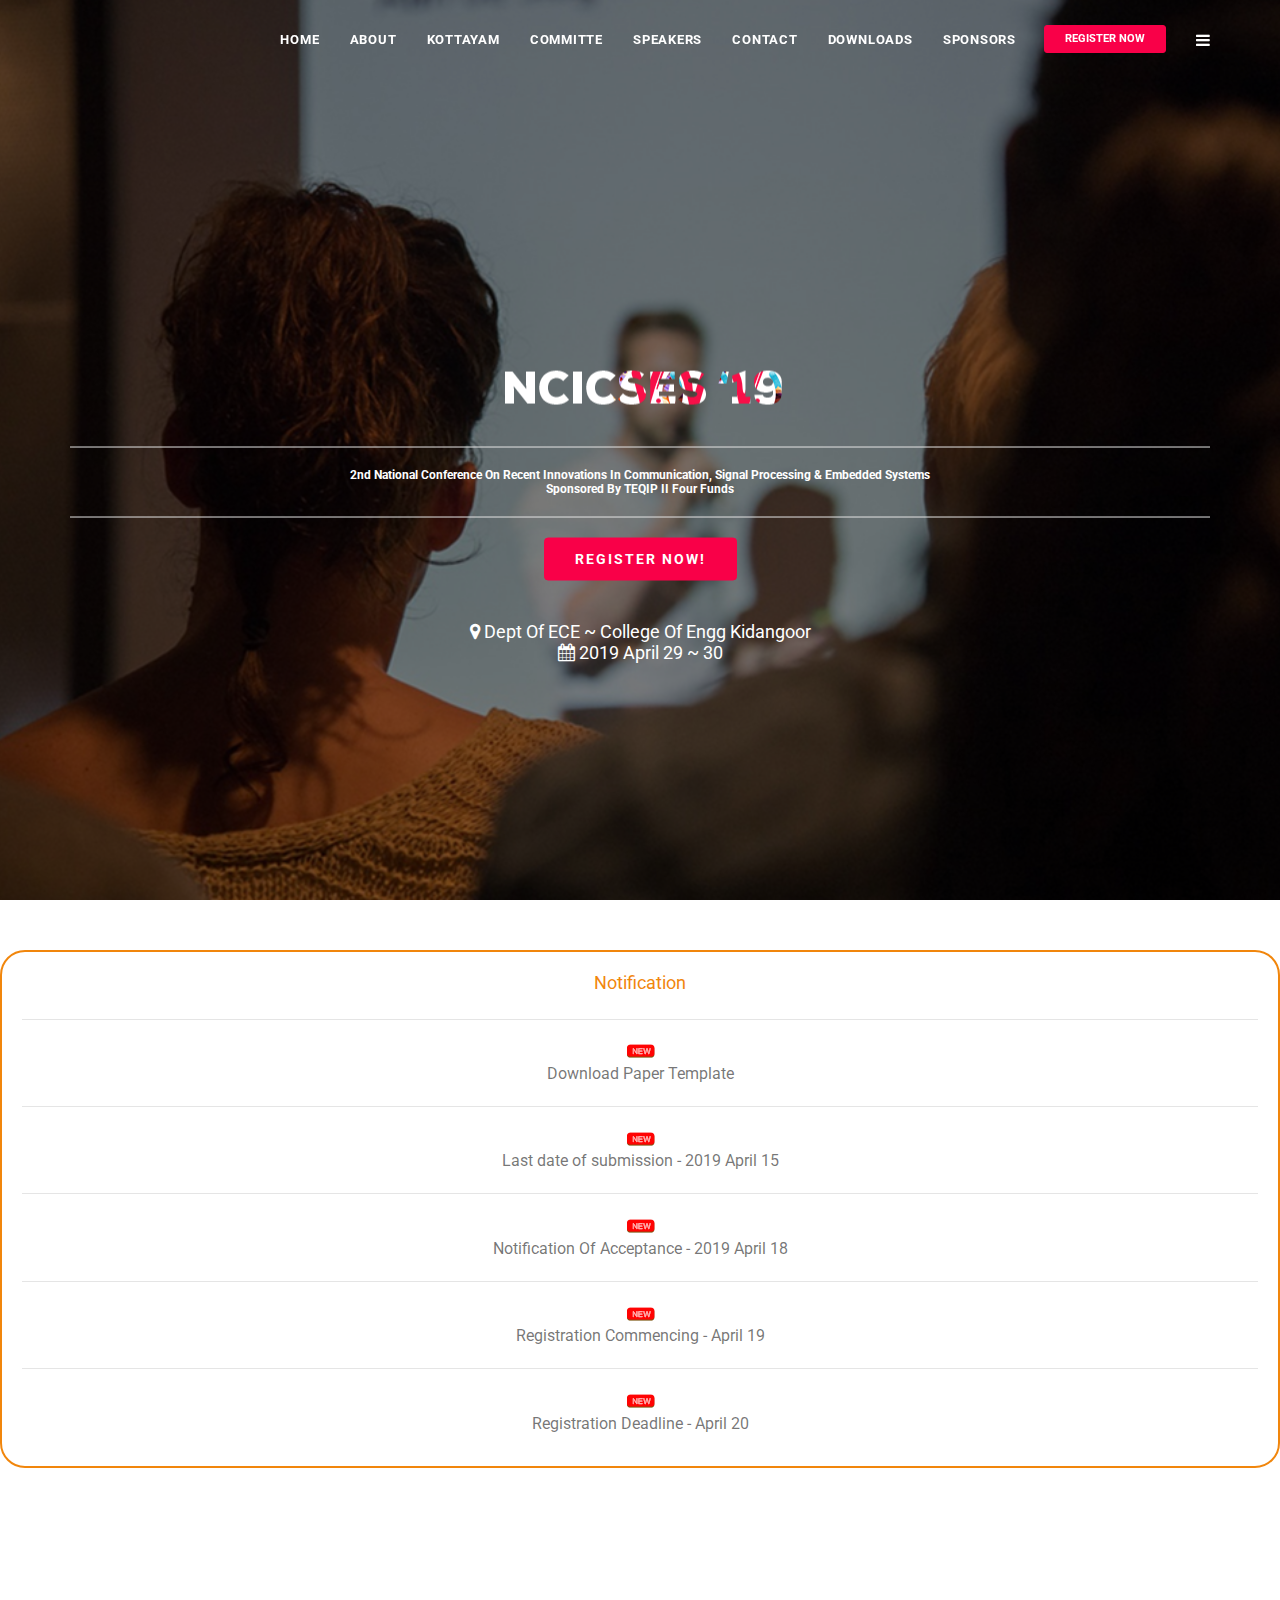
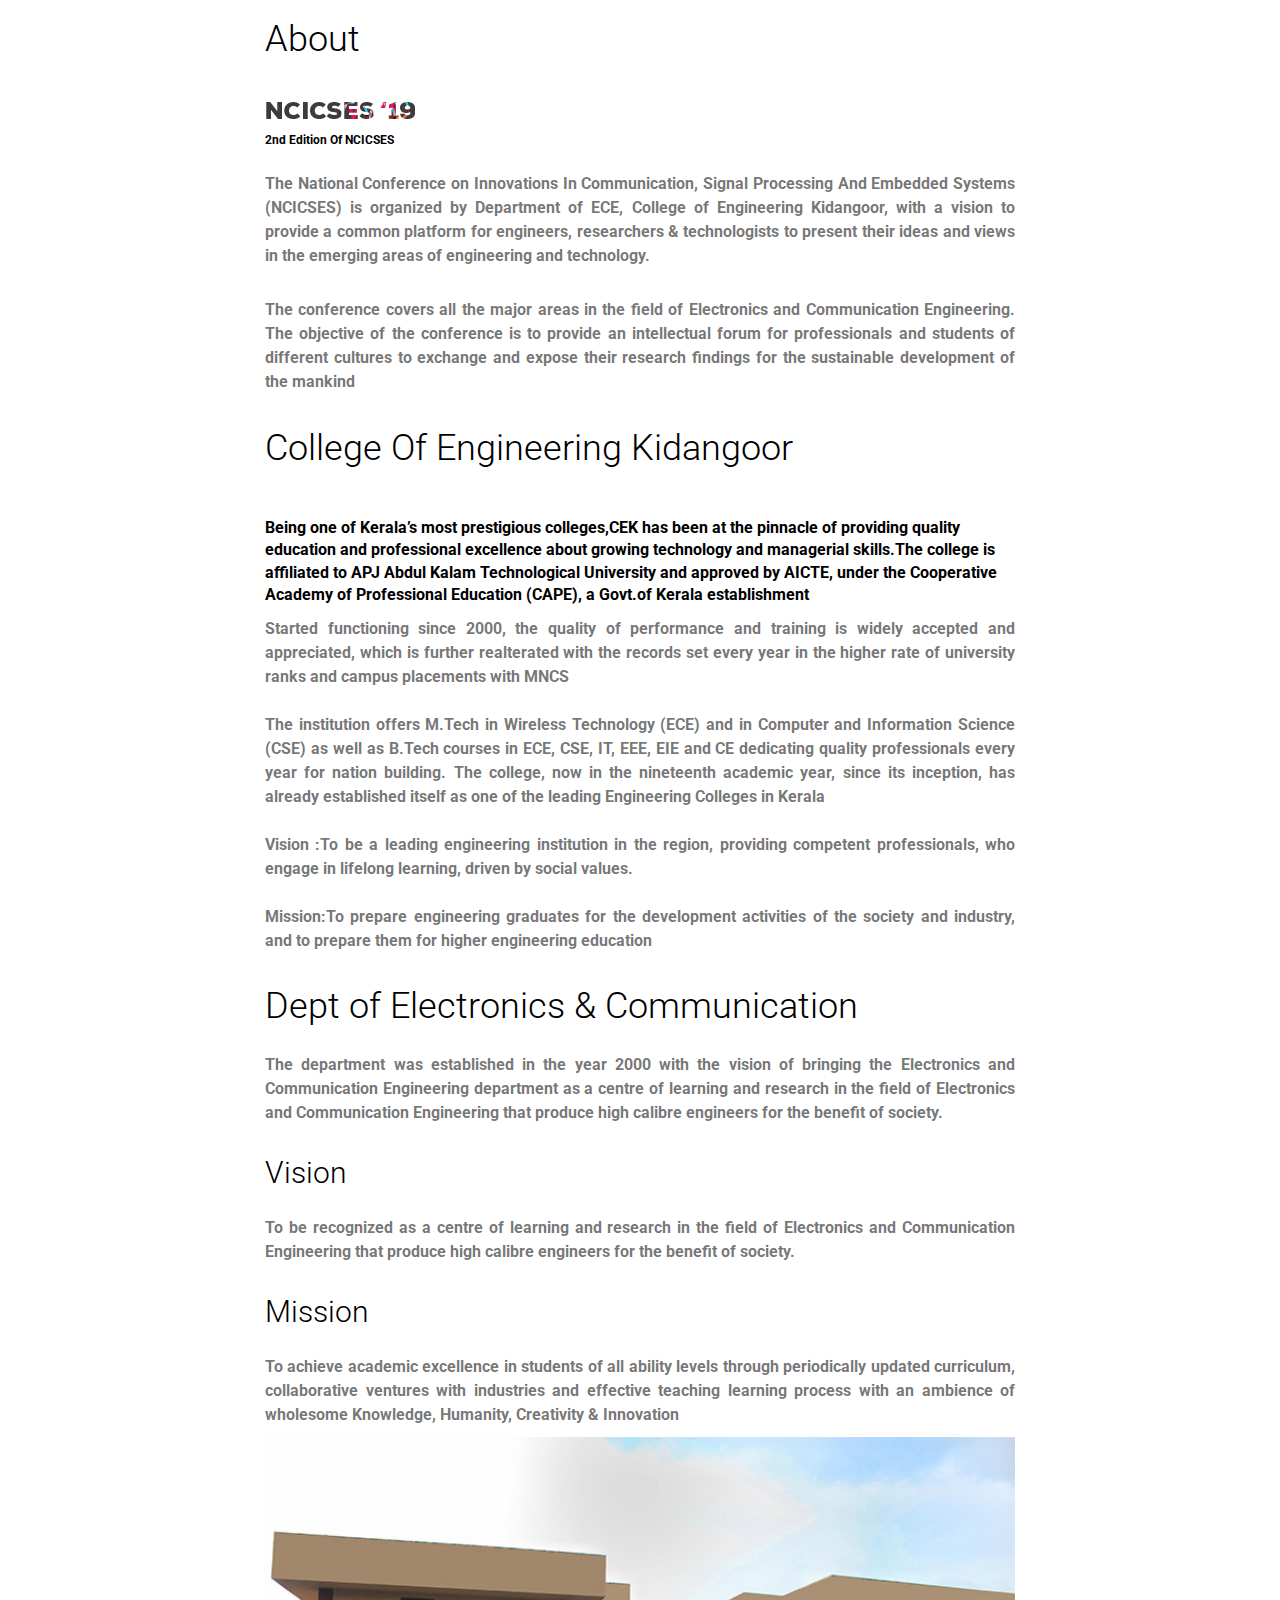
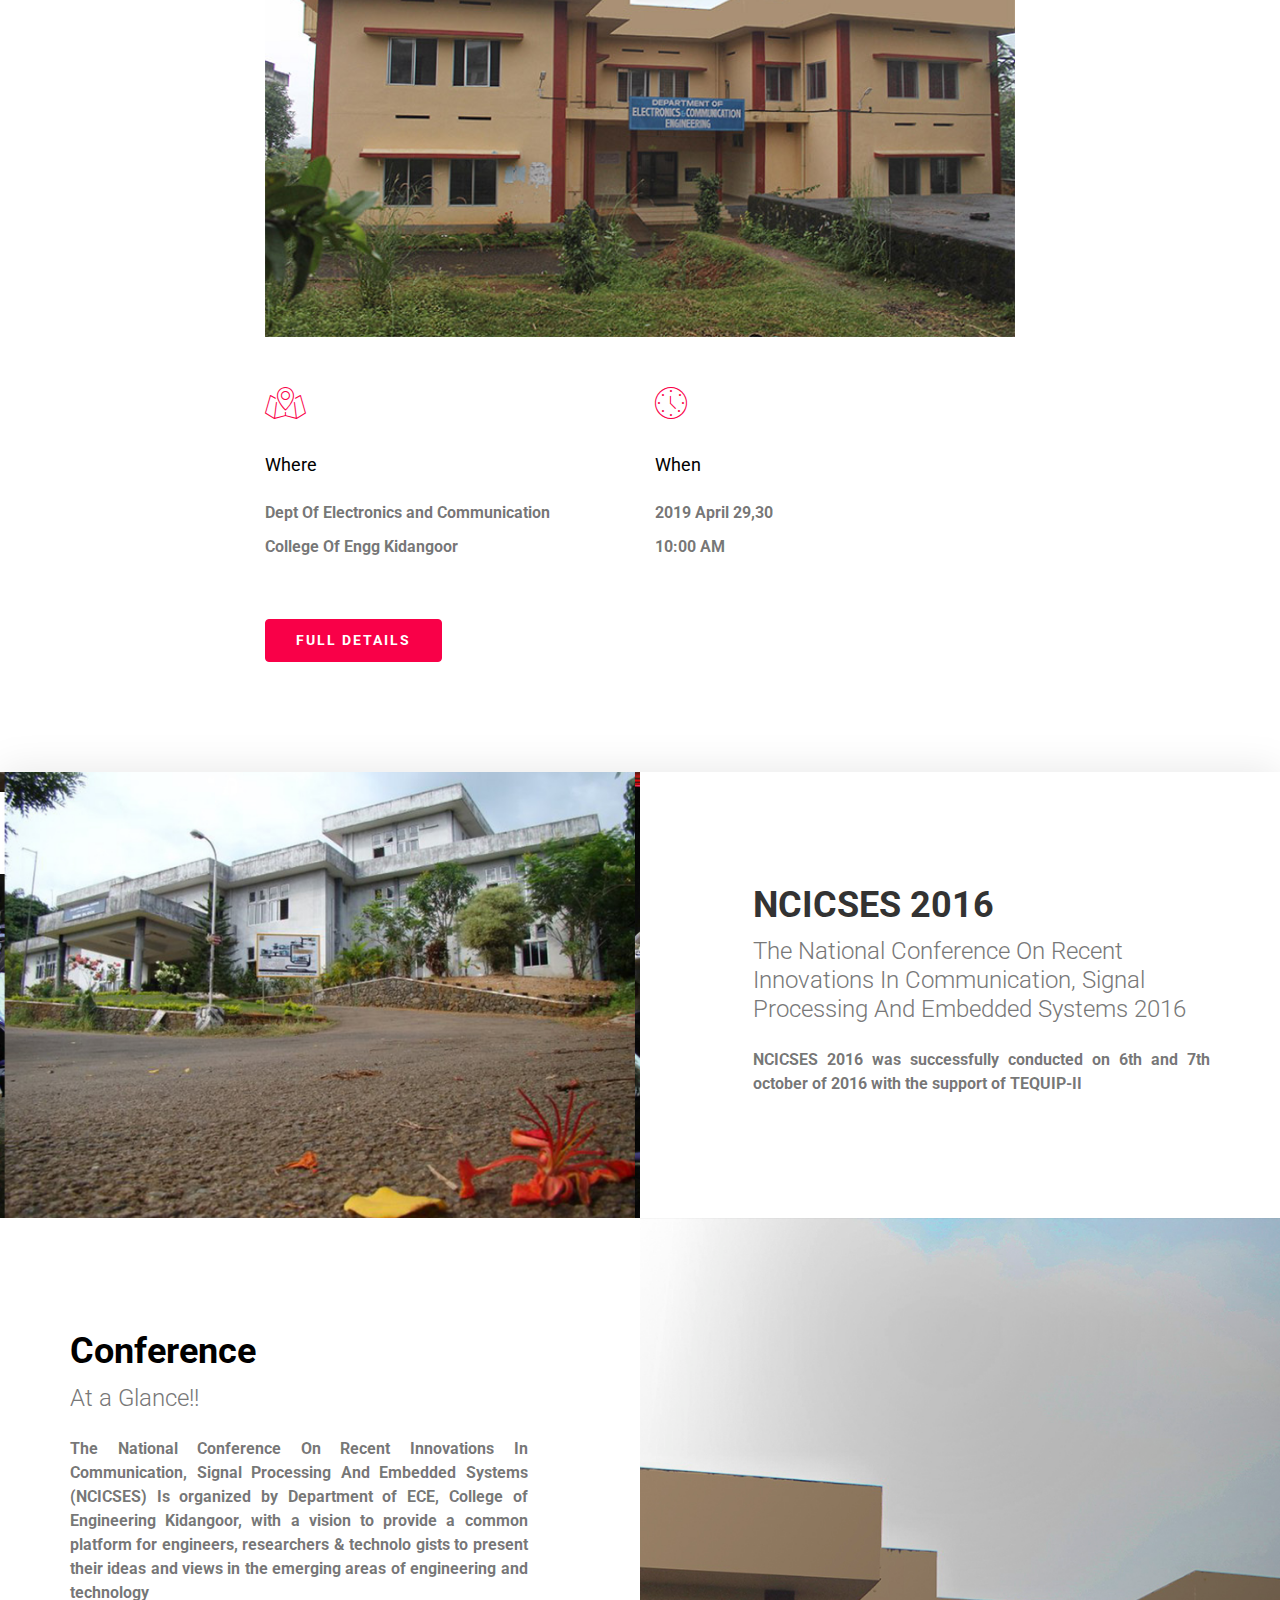
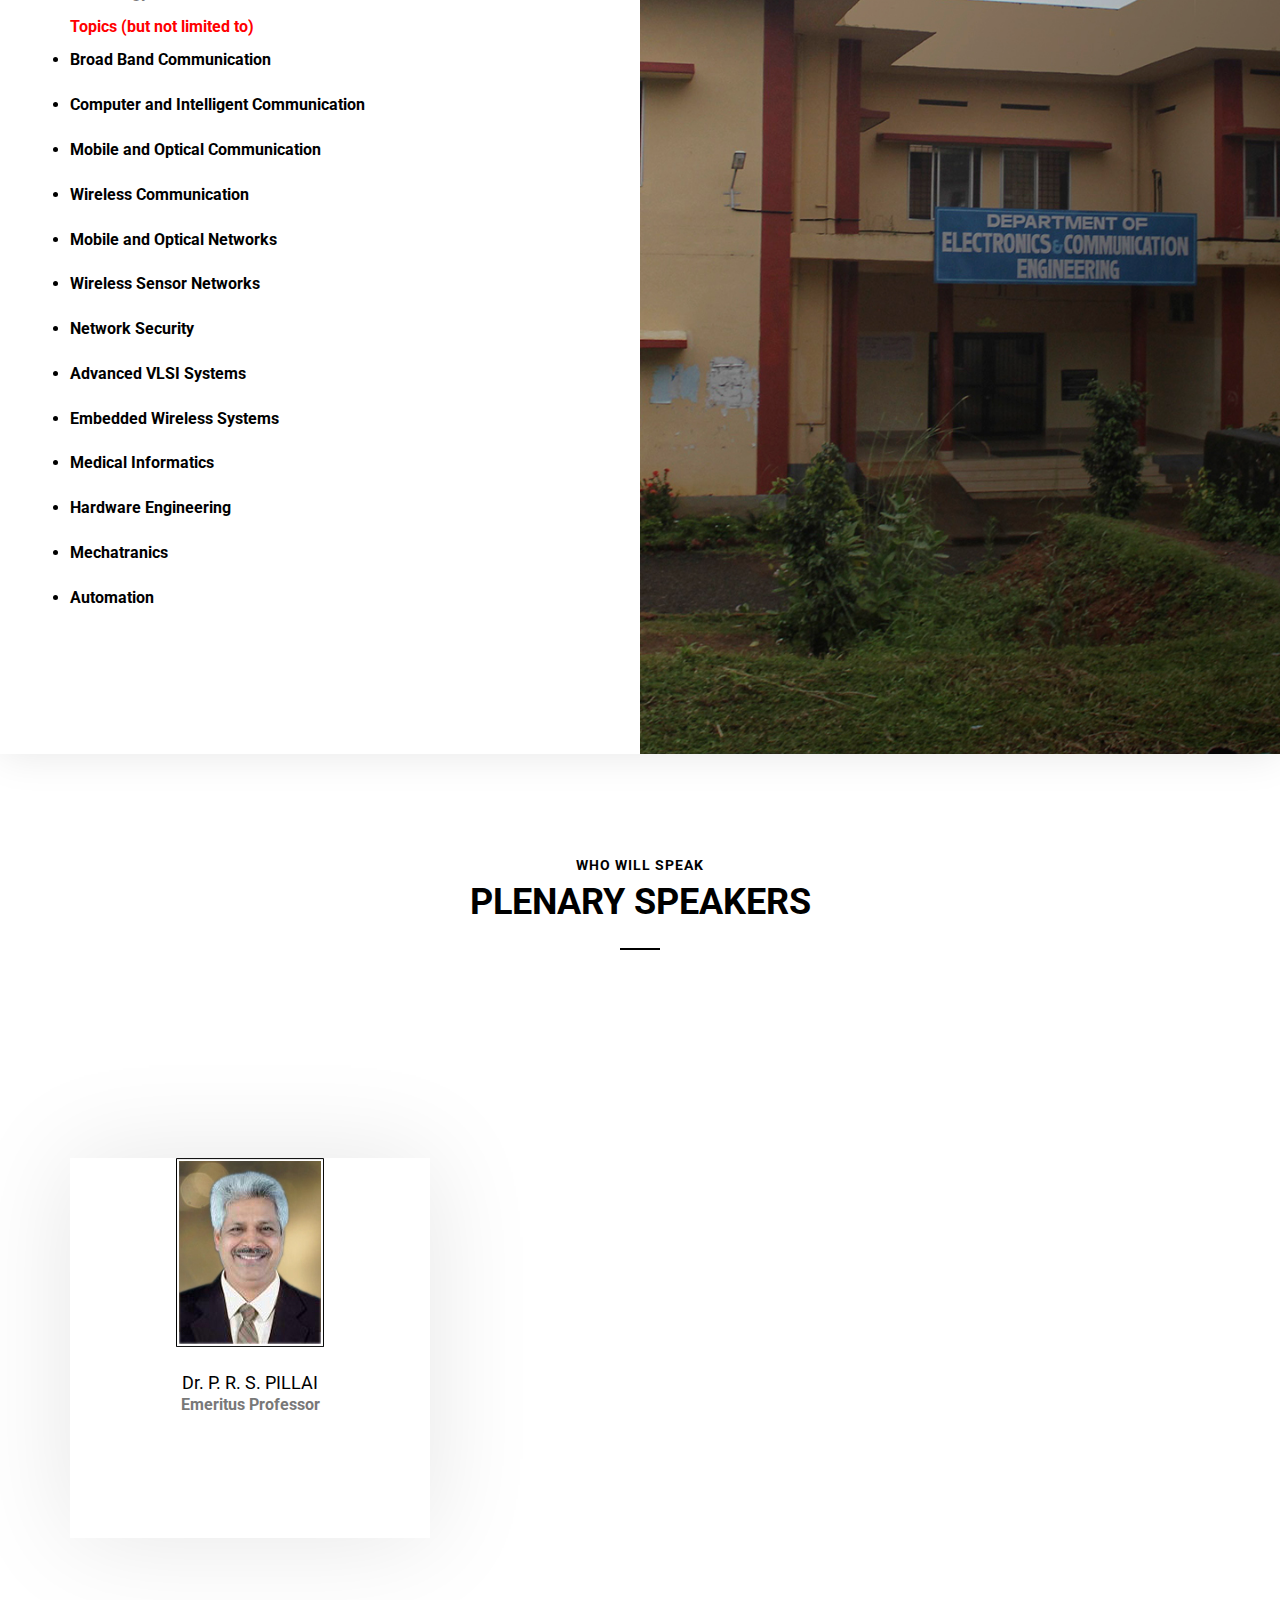
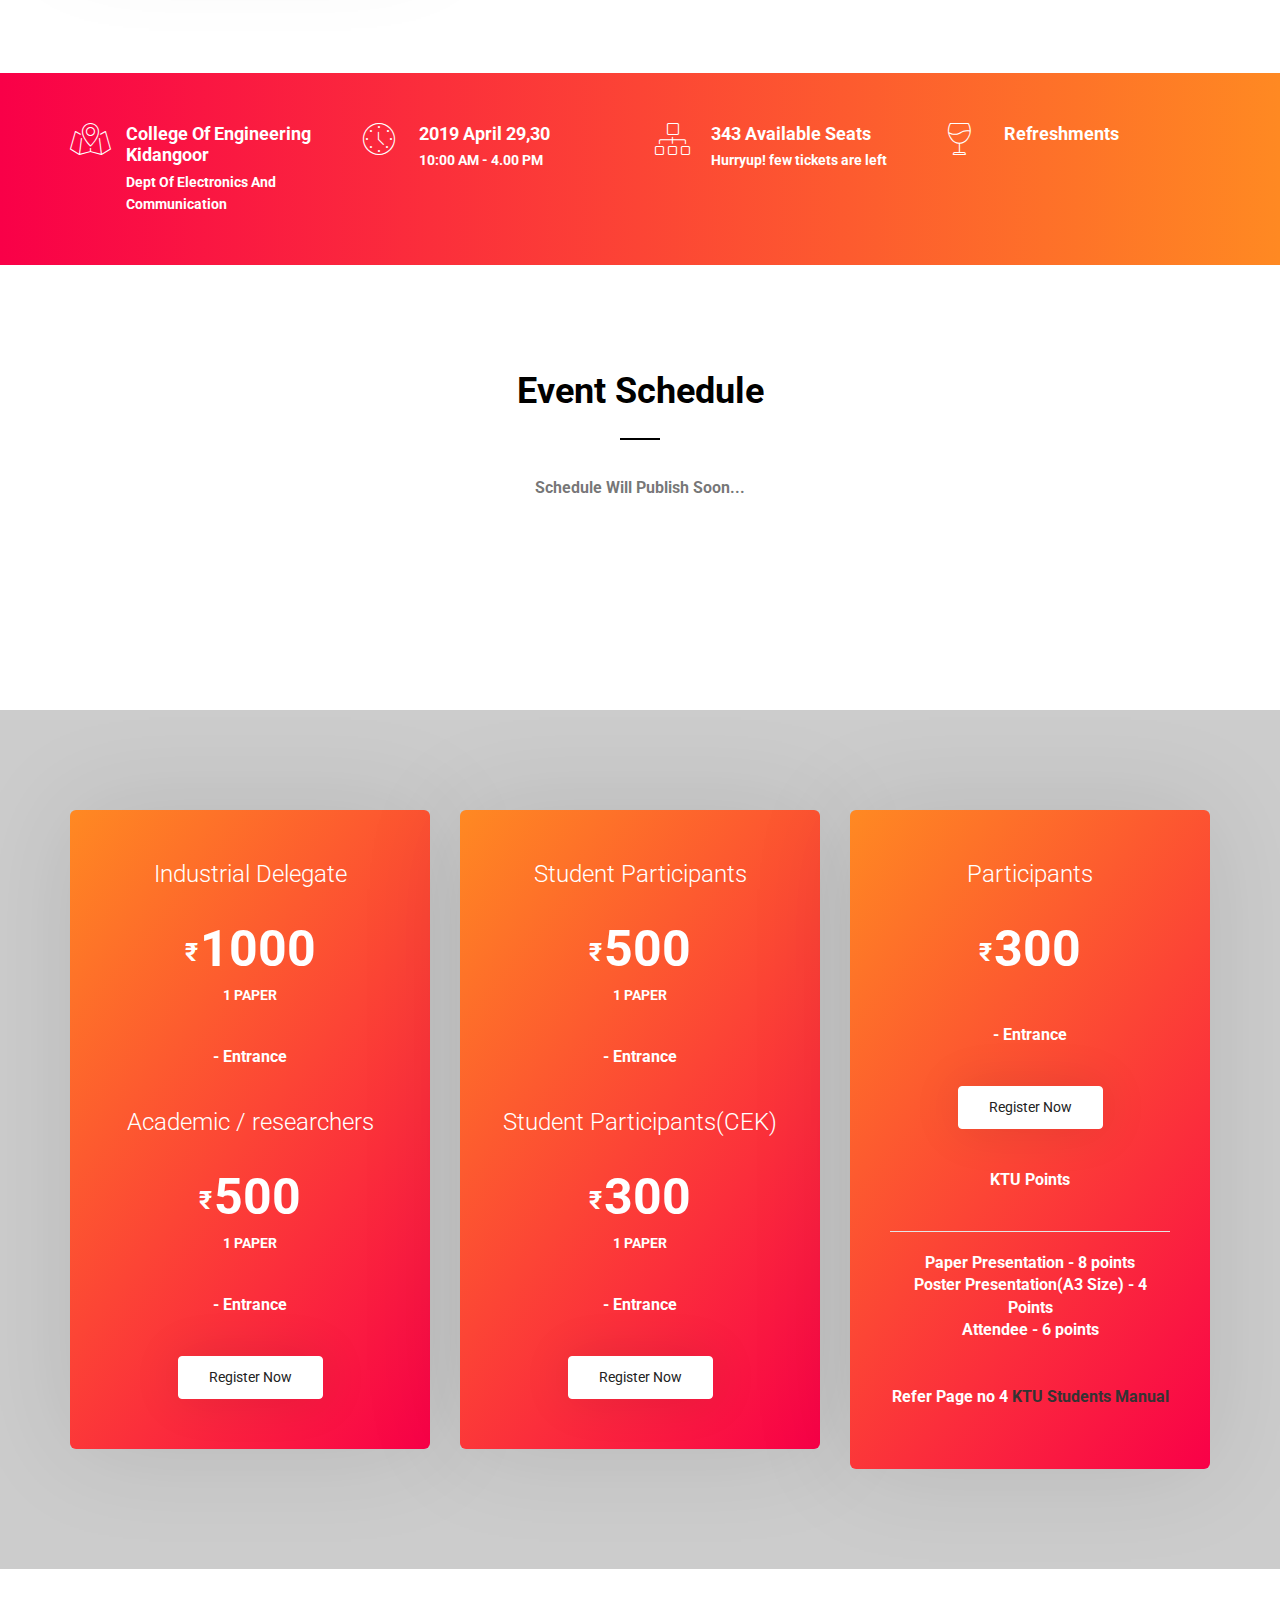
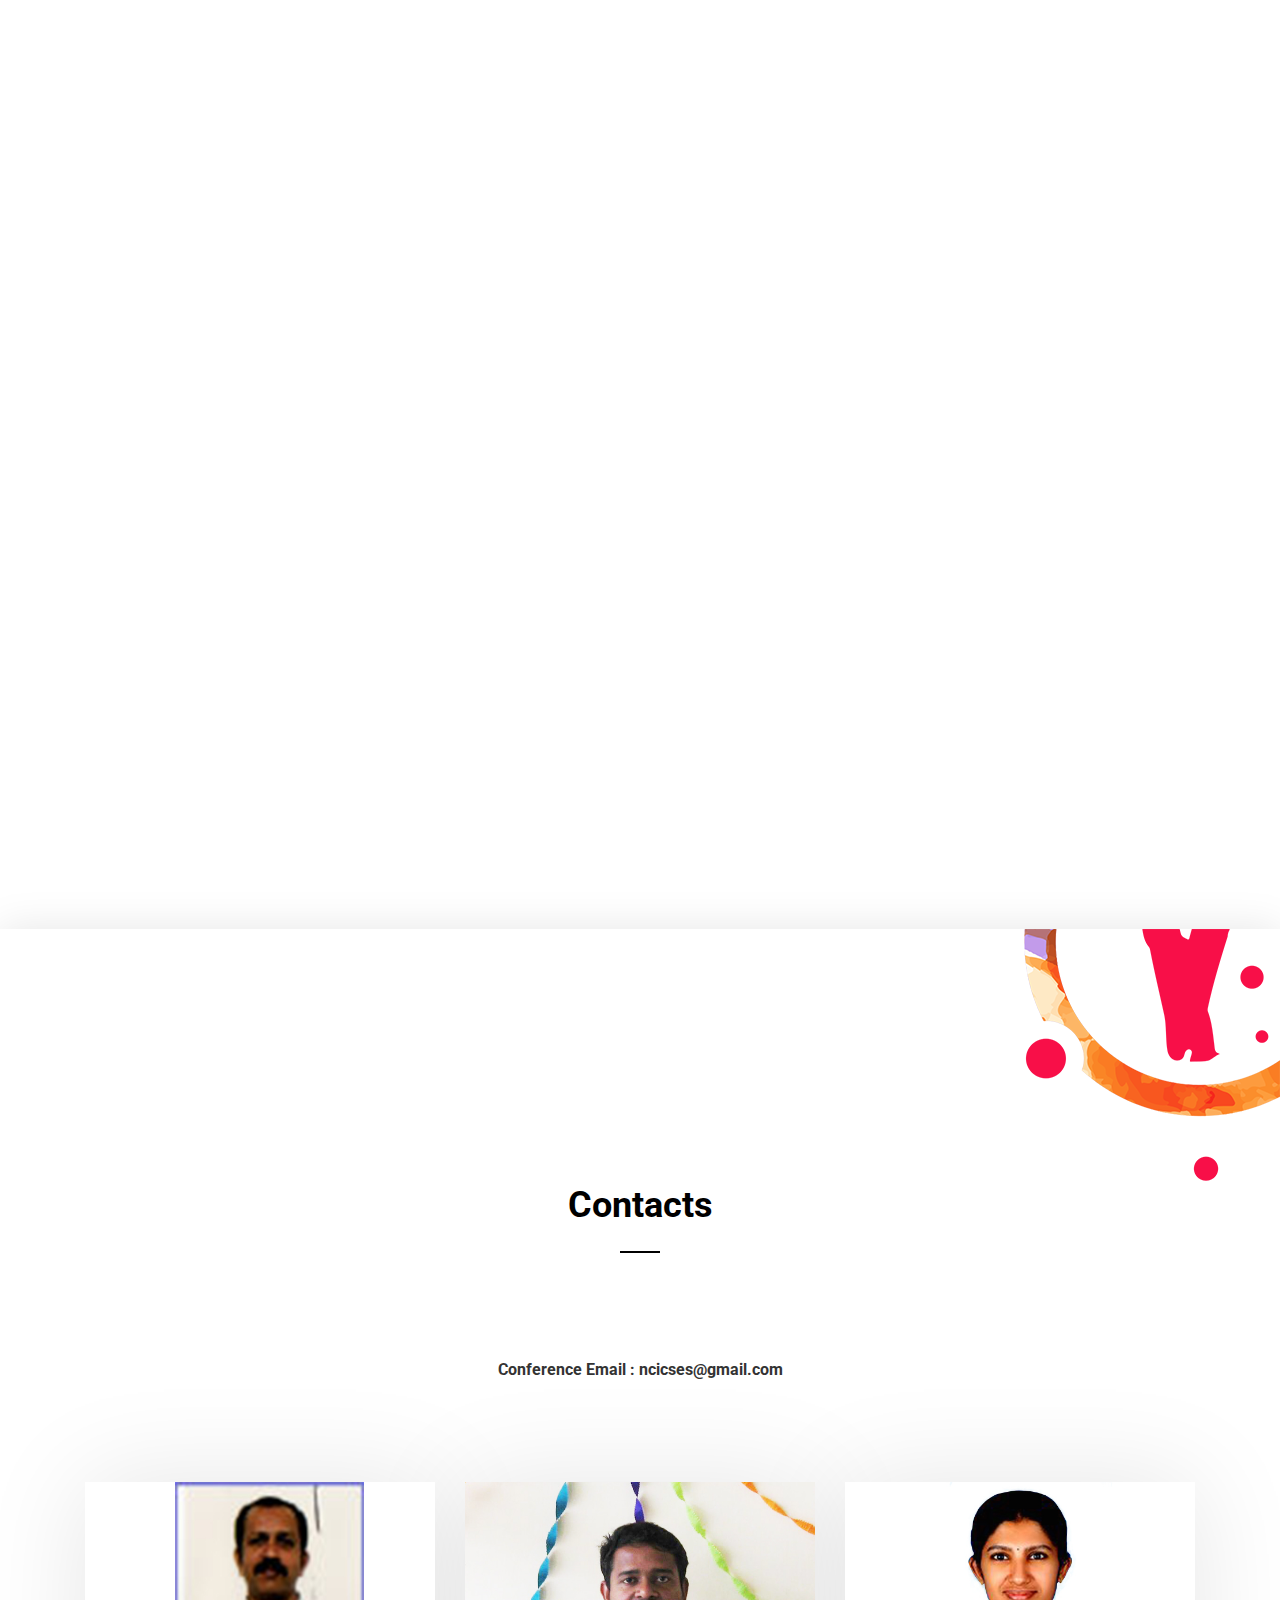
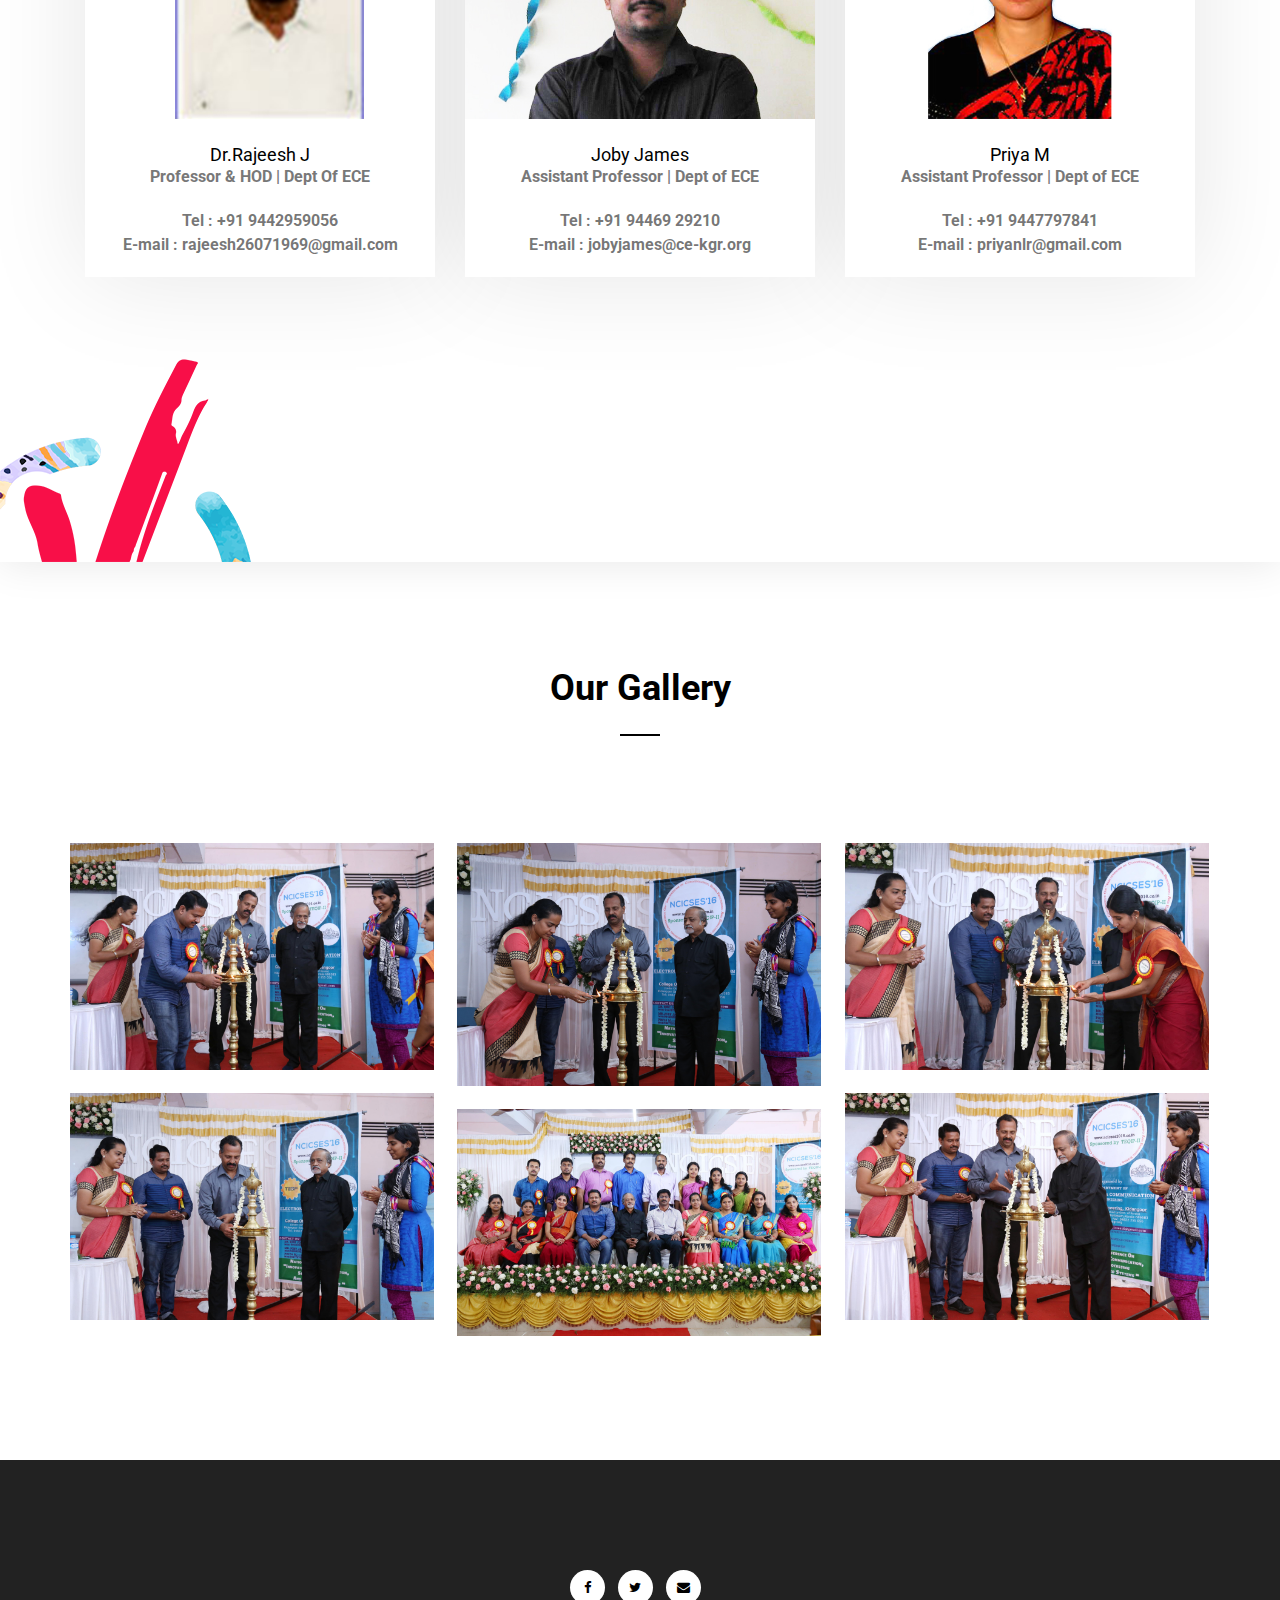
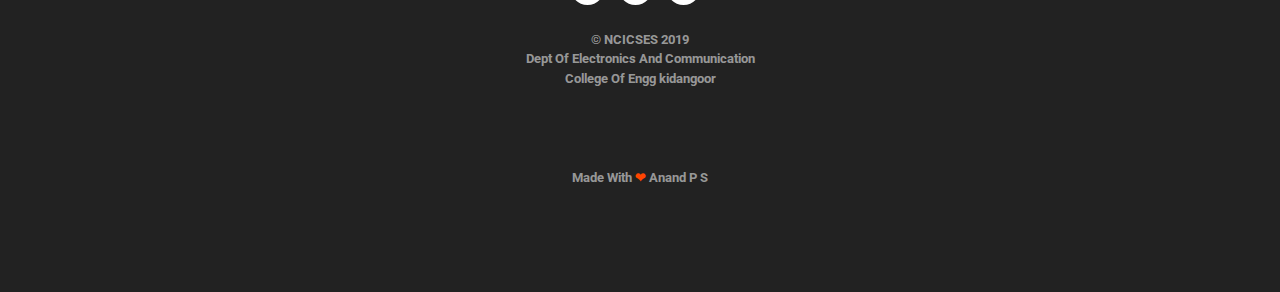
<file: index.html>
<!DOCTYPE html>
<html class="html">


<head>
    <meta charset="utf-8">
    <meta http-equiv="X-UA-Compatible" content="IE=edge">
    <meta name="viewport" content="width=device-width, initial-scale=1">
    <link rel="shortcut icon" type="image/png" href="assets/imgs/favicon.png" />

    <title>NCICSES'19 | The National Conference On Recent Innovations In Communication, Signal Processing And Embedded
        Systems</title>

    <link href="https://fonts.googleapis.com/css?family=Roboto:100,100i,300,300i,400,400i,500,500i,700,700i,900,900i"
        rel="stylesheet">
    <!-- inject:css -->
    <link rel="stylesheet" href="assets/vendor/bootstrap/css/bootstrap.min.css">
    <link rel="stylesheet" href="assets/vendor/bootsnav/css/bootsnav.css">
    <link rel="stylesheet" href="assets/vendor/font-awesome/css/font-awesome.min.css">
    <link rel="stylesheet" href="assets/vendor/custom-icon/css/style.css">
    <link rel="stylesheet" href="assets/vendor/owl.carousel2/owl.carousel.min.css">
    <link rel="stylesheet" href="assets/vendor/magnific-popup/magnific-popup.css">
    <link rel="stylesheet" href="assets/vendor/animate.css/animate.min.css">
    <link rel="stylesheet" href="assets/vendor/swiper/css/swiper.min.css">
    <link rel="stylesheet" href="assets/css/main.min.css">
    <!-- endinject -->


</head>

<body>

    <!--header start-->
    <header id="header" class="Sticky">
        <!-- Start Navigation -->
        <nav class="navbar navbar-default navbar-fixed white no-background bootsnav">

            <div class="container">
                <!-- Start Atribute Navigation -->
                <div class="attr-nav">
                    <ul>

                        <li class="buy-btn hidden-xs hidden-sm"><a href="./register.html"><span
                                    class="btn btn-sm btn-primary n-MarginTop5 text-uppercase">Register Now</span></a>
                        </li>
                        <li class="side-menu"><a href="#"><i class="fa fa-bars"></i></a></li>
                    </ul>
                </div>
                <!-- End Atribute Navigation -->

                <!-- Start Header Navigation -->
                <div class="navbar-header">

                    <!-- <a class="navbar-brand" href="#">
                        <img src="assets/imgs/logo-light.png" class=" logo logo-display" alt="">
                        <img src="assets/imgs/logo.png" class="logo logo-scrolled" alt="">
                    </a> -->
                </div>
                <!-- End Header Navigation -->

                <!-- Collect the nav links, forms, and other content for toggling -->
                <div class="collapse navbar-collapse" id="navbar-menu">
                    <ul class="nav navbar-nav navbar-right" data-in="" data-out="">
                        <li class="dropdown">
                            <a href="index.html">Home</a>

                        </li>
                        <li class="dropdown">
                            <a href="#about">About</a>

                        </li>
                        <li class="dropdown">
                            <a href="kottayam.html">Kottayam</a>

                        </li>
                        <li class="dropdown">
                            <a href="committe.html">Committe</a>

                        </li>
                        <li class="dropdown">
                            <a href="#speakers">Speakers</a>

                        </li>
                        <li class="dropdown">
                            <a href="#contact">Contact</a>

                        </li>
                        <li class="dropdown">
                            <a href="downloads.html">Downloads</a>

                        </li>
                        <li class="dropdown">
                            <a href="sponsors.html">Sponsors</a>

                        </li>


                    </ul>
                </div>
            </div>

            <!-- Start Side Menu -->
            <div class="side">
                <a href="#" class="close-side"><i class="fa fa-times"></i></a>
                <div class="widget u-MarginTop50">
                    <!--<h4 class="title">Shortlinks</h4>-->
                    <ul class="link">
                        <li><a href="index.html">Home</a></li>
                        <li><a href="#about">About</a></li>
                        <li><a href="kottayam.html">About Kottayam</a></li>
                        <li><a href="#noti">Notification</a></li>
                        <li><a href="committe.html">Committee</a></li>
                        <li><a href="#speakers">Speakers</a></li>
                        <li><a href="#contact">Venue</a></li>
                        <li><a href="#contact">Contact</a></li>
                        <li><a href="downloads.html">Downloads</a></li>
                        <li><a href="sponsors.html">Sponsors</a></li>
                    </ul>
                </div>

                <div class="widget">
                    <!--<h5 class="title">Social Links</h5>-->
                    <div class="social-links sl-default border-link round-link colored-link">
                        <a href="http://www.facebook.com/ncicses" class="facebook">
                            <i class="fa fa-facebook"></i>
                        </a>
                        <a href="http://www.twitter.com/ncicses" class="twitter">
                            <i class="fa fa-twitter"></i>
                        </a>
                        <a href="mailto:ncicses@gmail.com?subject=Query%20regarding%20the%20Conference" class="g-plus">

                            <i class="fa fa-envelope"></i>
                        </a>

                        </a>
                    </div>
                </div>
            </div>
            <!-- End Side Menu -->
        </nav>
        <!-- End Navigation -->
        <div class="clearfix"></div>
    </header>
    <!--header end-->


    <!--hero section start-->
    <section class="ImageBackground ImageBackground--overlay js-FullHeight js-Parallax" data-overlay="5">
        <div class="ImageBackground__holder">
            <img src="assets/imgs/banner/ban2.jpg" alt="" />
        </div>
        <div class="container u-vCenter">
            <div class="row text-center text-left- text-white">
                <div class="col-md-12">
                    <!--<h1 class="u-FontSize75 u-xs-FontSize40 u-Weight700 u-MarginTop0 u-MarginBottom0">International</h1>-->
                    <h2 class="u-FontSize75 u-xs-FontSize40 u-Weight700 u-MarginTop150 u-MarginBottom0"><img
                            src="assets/imgs/logo-light1.png"> </h2>
                    <hr>
                    <h6 class="  text-white u-Weight700 u-MarginTop0 u-MarginBottom0">2nd National Conference On
                        Recent
                        Innovations In Communication, Signal Processing & Embedded
                        Systems<br>Sponsored By TEQIP II Four Funds</h6>
                    <hr>


                    <a class="btn btn-gradient- btn--alien- btn-primary text-uppercase u-MarginBottom10 u-LetterSpacing2"
                        href="./register.html">Register Now!</a>
                    <h4> <i class="fa fa-map-marker "></i> Dept Of ECE ~ College Of Engg Kidangoor<br><i
                            class="fa fa-calendar "></i> 2019 April 29 ~ 30
                    </h4>

                    <div id="counting-date"
                        class="count-transparent- h3 u-MarginTop50 u-MarginBottom0 u-xs-MarginTop30">
                    </div>

                </div>

            </div>
        </div>
    </section>

    <!--hero section end-->
    <div id="noti">
        <section
            class=" u-PaddingTop50 u-PaddingBottom50  u-xs-PaddingBottom30 u-xs-PaddingTop30 u-sm-PaddingTop50 u-MarginBottom0 u-zIndex10 position-relative">
            <div id="" style=" border-radius: 25px;
    border: 2px solid rgb(241, 134, 12);
    padding: 20px;
    ">

                <h4 class="u-MarginTop0 u-sm-MarginTop30 u-Weight500" align="center" style="color:rgb(241, 134, 12)">
                    Notification</h4>
                <hr>
                <!-- <MARQUEE DIRECTION=LEFT style="color:red">**Important Notification | Deadline For Submission - 2019
            March 22 |
            Notification Of Acceptance - 2019 March 25 </MARQUEE> -->
                <div style="text-align:center">
                    <img src="./assets/imgs/new.gif" alt="">
                    <a href="./assets/Conference-template-A4.doc">
                        <p>Download Paper Template</p>
                    </a>
                </div>
                <hr>
                <div style="text-align:center">
                    <img src="./assets/imgs/new.gif" alt="">
                    <p>Last date of submission - 2019
                        April 15</p>
                </div>
                <hr>
                <div style="text-align:center">
                    <img src="./assets/imgs/new.gif" alt="">
                    <p> Notification Of Acceptance - 2019 April 18</p>
                </div>
                <hr>
                <div style="text-align:center">
                    <img src="./assets/imgs/new.gif" alt="">
                    <p>Registration Commencing - April 19</p>
                </div>
                <hr>
                <div style="text-align:center">
                    <img src="./assets/imgs/new.gif" alt="">
                    <p> Registration Deadline - April 20</p>
                </div>
            </div>
        </section>
    </div>
    <!--about start-->
    <section
        class=" u-PaddingTop100 u-PaddingBottom100  u-xs-PaddingBottom30 u-xs-PaddingTop30 u-sm-PaddingTop50 u-MarginBottom0 u-zIndex10 position-relative">
        <div id="about" class="container">
            <div class="row">
                <div class="col-md-8 col-md-offset-2 col-sm-12">
                    <h1 class="u-MarginTop0 u-sm-MarginTop30 u-Weight500">About</h1>
                    <img src="./assets/imgs/logo.png">
                    <h6 class="u-MarginTop0 u-sm-MarginTop30 u-Weight500">2nd Edition Of NCICSES </h6>
                    <p class="u-MarginBottom30 u-xs-MarginBottom30 " style="text-align:justify"><b>The National Conference on Innovations In Communication,
Signal Processing And Embedded Systems
(NCICSES) is organized by Department of ECE, College of
Engineering Kidangoor, with a vision to provide a common
platform for engineers, researchers & technologists to
present their ideas and views in the emerging areas of
engineering and technology.
                    </p>
                    <p class="" style="text-align:justify"> The conference covers all the major areas in the field of
Electronics and Communication Engineering. The objective
of the conference is to provide an intellectual forum for
professionals and students of different cultures to
exchange and expose their research findings for the
sustainable development of the mankind
                    </p>
                    <br>
                    <h1 class="u-MarginTop0 u-sm-MarginTop30 u-Weight500">College Of Engineering Kidangoor</h1>


                    <br>Being one of Kerala’s most prestigious colleges,CEK
has been at the pinnacle of providing quality education
and professional excellence about growing
technology and managerial skills.The college is affiliated
to APJ Abdul Kalam Technological University and
approved by AICTE, under the Cooperative Academy
of Professional Education (CAPE), a Govt.of Kerala
establishment   

                    </p>
                    <p class="" style="text-align:justify"> 
Started functioning since 2000, the quality of performance
and training is widely accepted and appreciated,
which is further realterated with the records set
every year in the higher rate of university ranks and
campus placements with MNCS<br><br>
The institution offers M.Tech in Wireless Technology
(ECE) and in Computer and Information Science
(CSE) as well as B.Tech courses in ECE, CSE, IT,
EEE, EIE and CE dedicating quality professionals
every year for nation building. The college, now in the
nineteenth academic year, since its inception, has
already established itself as one of the leading
Engineering Colleges in Kerala
<br><br>
Vision :To be a leading engineering institution in the
region, providing competent professionals, who engage
in lifelong learning, driven by social values.<br><br>
Mission:To prepare engineering graduates for the
development activities of the society and industry, and to
prepare them for higher engineering education
                    </p>
                    <br>
                    <h1 class="u-MarginTop0 u-sm-MarginTop30 u-Weight500">Dept of Electronics & Communication</h1>
                    <p class="u-MarginBottom30 u-xs-MarginBottom30 " style="text-align:justify"> The department was established in the year 2000 with
the vision of bringing the Electronics and Communication
Engineering department as a centre of learning
and research in the field of Electronics and Communication
Engineering that produce high calibre engineers
for the benefit of society.



                    </p>
                    <h2>Vision</h2>
                    <p class="" style="text-align:justify">To be recognized as a centre of learning and
research in the field of Electronics and Communication
Engineering that produce high calibre engineers for the
benefit of society.
                    </p>
                    <h2>Mission</h2>
                    <p class="" style="text-align:justify"> To achieve academic excellence in students of
all ability levels through periodically updated curriculum,
collaborative ventures with industries and effective
teaching learning process with an ambience of wholesome
Knowledge, Humanity, Creativity & Innovation
                    </p>
                    <img src="./assets/imgs/portfolio/cek.jpg" style='width:100%;' border="0" alt="Null">

                    <div class="row">
                        <div class="col-sm-6 u-MarginTop50">
                            <p><i class="Icon Icon-map Icon--32px text-primary" aria-hidden="true"></i></p>
                            <h4>Where</h4>
                            <p>
                                Dept Of Electronics and Communication
                            </p>
                            <p>College Of Engg Kidangoor</p>
                        </div>
                        <div class="col-sm-6 u-MarginTop50">
                            <p><i class="Icon Icon-clock Icon--32px text-primary" aria-hidden="true"></i></p>
                            <h4>When</h4>
                            <p>
                                2019 April 29,30
                            </p>
                            <p>10:00 AM </p>
                        </div>
                    </div>

                    <div class="u-MarginTop50">
                        <a class="btn btn-primary text-uppercase u-MarginBottom10 u-LetterSpacing2" href="#">Full
                            Details</a>
                    </div>
                </div>
            </div>
        </div>
    </section>
    <!--about end-->

    <!--features start-->
    <section class="u-BoxShadow40">

        <div class="ImageBlock ImageBlock--switch">
            <div class="ImageBlock__image col-md-6 col-sm-4">
                <div class="ImageBackground ImageBackground--overlay" data-overlay="0">
                    <div class="ImageBackground__holder">
                        <img src="assets/imgs/banner/ban3.jpg" alt="" />
                    </div>
                </div>
            </div>
            <div class="container">
                <div class="row">
                    <div class="col-md-5 col-sm-7">
                        <a
                            href="http://ce-kgr.org/national-conference-on-ncreis16-organized-by-department-of-electronics-communication-engineering-at-college-of-engineeringkidangoor-on-06th-07th-october-2016/">
                            <h1 class="u-MarginTop0 u-MarginBottom0 u-Weight700">NCICSES 2016</h1>
                        </a>
                        <h3 class="u-MarginTop10 text-gray"> The National Conference On Recent Innovations In
                            Communication, Signal Processing And Embedded
                            Systems 2016</h3>
                        <p style="text-align:justify">NCICSES 2016 was successfully conducted on 6th and 7th october of
                            2016 with the support of
                            TEQUIP-II</p>
                        <!-- <p>Lid est laborum dolo rumes fugats untras. Etharums ser quidem rerum facilis dolores nemis
                            omnis fugats vitaes nemo minima rerums unsers sadips amets.</p> -->

                    </div>
                </div>
            </div>
        </div>

        <div class="ImageBlock">
            <div class="ImageBlock__image col-md-6 col-sm-4">
                <div class="ImageBackground ImageBackground--overlay" data-overlay="0">
                    <div class="ImageBackground__holder">
                        <img src="assets/imgs/banner/ban4.jpg" alt="" />
                    </div>
                </div>
            </div>
            <div class="container">
                <div class="row">
                    <div class="col-md-5 col-sm-7">
                        <h1 class="u-MarginTop0 u-MarginBottom0 u-Weight700">Conference </h1>
                        <h3 class="u-MarginTop10 text-gray">At a Glance!!</h3>
                        <p style="text-align:justify">The National Conference On Recent Innovations In Communication,
                            Signal Processing And
                            Embedded Systems
                            (NCICSES) Is organized by Department of ECE, College of
                            Engineering Kidangoor, with a vision to provide a
                            common platform for engineers, researchers & technolo
                            gists to present their ideas and views in the emerging
                            areas of engineering and technology</p>
                        <p style="color:red"><b>
                                Topics (but not limited to) </b></p>
                        <p>
                            <li>Broad Band Communication</li> <br>
                            <li>Computer and Intelligent Communication</li><br>
                            <li> Mobile and Optical Communication</li><br>
                            <li> Wireless Communication</li><br>
                            <li> Mobile and Optical Networks</li><br>
                            <li> Wireless Sensor Networks</li><br>
                            <li> Network Security</li><br>
                            <li> Advanced VLSI Systems</li><br>
                            <li> Embedded Wireless Systems</li><br>
                            <li> Medical Informatics</li><br>
                            <li> Hardware Engineering</li><br>
                            <li>Mechatranics</li> <br>
                            <li>Automation</li> <br>
                        </p>

                    </div>
                </div>
            </div>
        </div>
    </section>
    <!--features end-->

    <!--speakers start-->
    <section
        class="u-PaddingTop100 u-PaddingBottom100 u-xs-PaddingBottom30 u-xs-PaddingTop30 u-MarginBottom0 u-zIndex10 position-relative">
        <div id="speakers" class="container">
            <div class="row">
                <div class="col-md-12 text-center u-MarginBottom100 u-xs-MarginBottom30 u-sm-MarginBottom30">
                    <small class="text-uppercase u-LetterSpacing1">Who will speak</small>
                    <h1 class="u-MarginTop5 u-MarginBottom10 u-Weight700">PLENARY SPEAKERS</h1>
                    <div class="Split Split--height2"></div>
                </div>
            </div>
            <div class="col-md-12 text-center u-MarginBottom100 u-xs-MarginBottom30 u-sm-MarginBottom30">

                

            </div>
            <div class="row text-center">
                <div class="col-md-4 col-sm-6 u-MarginBottom35">
                    <div class="u-BoxShadow100 spk-row">
                        <div class="Blurb u-InlineBlock">

                            <a href="#test-popup" class="open-popup-link hover-img">
                                <figure>
                                    <img class="img-responsive" src="assets/imgs/speakers/t3.jpg" alt="...">
                                    <span class="Icon Icon-plus2"></span>
                                </figure>
                            </a>

                            <h4 class="u-MarginTop25 u-MarginBottom0">Dr. P. R. S. PILLAI</h4>
                            <p class="text-gray">Emeritus Professor</p>
                            

                            <div id="test-popup" class="white-popup mfp-hide">
                                <div class="row">
                                    <div class="col-md-5">
                                        <img class="img-responsive" src="assets/imgs/speakers/t3.jpg" alt="...">
                                        
                                    </div>
                                    <div class="col-md-7">
                                        <h3 class="u-MarginTop0 u-MarginBottom0">Dr. P. R. S. PILLAI</h3>
                                        <p class="text-gray">Emeritus Professor</p>

                                        <p>Professor & Head,  Department of Electronics,Cochin University of Science & Technology, Cochin -682022.</p>
                                        <p>M.Sc.(spln: Electronics), Kerala University (1977)Ph.D. (Underwater Communication), Cochin University (1982)<br>

                                            <a href="http://doe.cusat.ac.in/faculty/Resume_PRSP.pdf">Complete Profile</a></p>

                                    </div>
                                </div>
                            </div>
                        </div>
                    </div>
                </div>
               <!--  <div class="col-md-4 col-sm-6 u-MarginBottom35">
                    <div class="u-BoxShadow100 spk-row">
                        <div class="Blurb u-InlineBlock">
                            <a href="#test-popup2" class="open-popup-link hover-img">
                                <figure>
                                    <img class="img-responsive" src="assets/imgs/speakers/t4.jpg" alt="...">
                                    <span class="Icon Icon-plus2"></span>
                                </figure>
                            </a>
                            <h4 class="u-MarginTop25 u-MarginBottom0">Abrahamitry Mak</h4>
                            <p class="text-gray">Creative Director, Pixel Ltd.</p>
                            <p class="u-MarginTop20 u-MarginBottom20 Anchors">
                                <a class="text-muted" href="#"><i class="fa fa-twitter" aria-hidden="true"></i></a>
                                <a class="text-muted" href="#"><i class="fa fa-linkedin" aria-hidden="true"></i></a>
                                <a class="text-muted" href="#"><i class="fa fa-dribbble" aria-hidden="true"></i></a>
                            </p>

                            <div id="test-popup2" class="white-popup mfp-hide">
                                <div class="row">
                                    <div class="col-md-5">
                                        <img class="img-responsive" src="assets/imgs/speakers/t4.jpg" alt="...">
                                        <div
                                            class="u-MarginTop30 u-MarginBottom30 social-links sl-default border-link round-link colored-link text-center">
                                            <a href="#" class="facebook">
                                                <i class="fa fa-facebook"></i>
                                            </a>
                                            <a href="#" class="twitter">
                                                <i class="fa fa-twitter"></i>
                                            </a>
                                            <a href="#" class="g-plus">
                                                <i class="fa fa-google-plus"></i>
                                            </a>
                                            <a href="#" class="youtube">
                                                <i class="fa fa-youtube"></i>
                                            </a>
                                        </div>
                                    </div>
                                    <div class="col-md-7">
                                        <h3 class="u-MarginTop0 u-MarginBottom0">Abrahamitry Mak</h3>
                                        <p class="text-gray">Creative Director, Pixel Ltd.</p>

                                        <p>Lorem ipsum dolor sit amet, consectetur adipisicing elit. Placeat numquam,
                                            nemo distinctio doloremque cupiditate vel cum. Rem inventore quisquam,
                                            nostrum sequi porro, quaerat necessitatibus esse sit molestias ut, incidunt
                                            harum!</p>
                                        <p>Lorem ipsum dolor sit amet, consectetur adipisicing elit. Placeat numquam,
                                            nemo distinctio doloremque cupiditate vel cum. Rem inventore quisquam,
                                            nostrum sequi porro, quaerat necessitatibus esse sit molestias ut, incidunt
                                            harum!</p>

                                    </div>
                                </div>
                            </div>

                        </div>
                    </div>
                </div>
                <div class="col-md-4 col-sm-6 u-MarginBottom35">
                    <div class="u-BoxShadow100 spk-row">
                        <div class="Blurb u-InlineBlock">
                            <a href="#test-popup3" class="open-popup-link hover-img">
                                <figure>
                                    <img class="img-responsive" src="assets/imgs/speakers/t5.jpg" alt="...">
                                    <span class="Icon Icon-plus2"></span>
                                </figure>
                            </a>
                            <h4 class="u-MarginTop25 u-MarginBottom0">Cristiana Lisopa</h4>
                            <p class="text-gray">CEO, ThemeBucket</p>
                            <p class="u-MarginTop20 u-MarginBottom20 Anchors">
                                <a class="text-muted" href="#"><i class="fa fa-twitter" aria-hidden="true"></i></a>
                                <a class="text-muted" href="#"><i class="fa fa-linkedin" aria-hidden="true"></i></a>
                                <a class="text-muted" href="#"><i class="fa fa-dribbble" aria-hidden="true"></i></a>
                            </p>

                            <div id="test-popup3" class="white-popup mfp-hide">
                                <div class="row">
                                    <div class="col-md-5">
                                        <img class="img-responsive" src="assets/imgs/speakers/t5.jpg" alt="...">
                                        <div
                                            class="u-MarginTop30 u-MarginBottom30 social-links sl-default border-link round-link colored-link text-center">
                                            <a href="#" class="facebook">
                                                <i class="fa fa-facebook"></i>
                                            </a>
                                            <a href="#" class="twitter">
                                                <i class="fa fa-twitter"></i>
                                            </a>
                                            <a href="#" class="g-plus">
                                                <i class="fa fa-google-plus"></i>
                                            </a>
                                            <a href="#" class="youtube">
                                                <i class="fa fa-youtube"></i>
                                            </a>
                                        </div>
                                    </div>
                                    <div class="col-md-7">
                                        <h3 class="u-MarginTop0 u-MarginBottom0">Cristiana Lisopa</h3>
                                        <p class="text-gray">CEO, ThemeBucket</p>

                                        <p>Lorem ipsum dolor sit amet, consectetur adipisicing elit. Placeat numquam,
                                            nemo distinctio doloremque cupiditate vel cum. Rem inventore quisquam,
                                            nostrum sequi porro, quaerat necessitatibus esse sit molestias ut, incidunt
                                            harum!</p>
                                        <p>Lorem ipsum dolor sit amet, consectetur adipisicing elit. Placeat numquam,
                                            nemo distinctio doloremque cupiditate vel cum. Rem inventore quisquam,
                                            nostrum sequi porro, quaerat necessitatibus esse sit molestias ut, incidunt
                                            harum!</p>

                                    </div>
                                </div>
                            </div>

                        </div>
                    </div>
                </div> -->
                <!-- <div class="col-md-4 col-sm-6 u-MarginBottom35">
                    <div class="u-BoxShadow100 spk-row">
                        <div class="Blurb u-InlineBlock">
                            <a href="#test-popup4" class="open-popup-link hover-img">
                                <figure>
                                    <img class="img-responsive" src="assets/imgs/speakers/t1.jpg" alt="...">
                                    <span class="Icon Icon-plus2"></span>
                                </figure>
                            </a>
                            <h4 class="u-MarginTop25 u-MarginBottom0">Jonathan Smith</h4>
                            <p class="text-gray">COO, Apple Inc.</p>
                            <p class="u-MarginTop20 u-MarginBottom20 Anchors">
                                <a class="text-muted" href="#"><i class="fa fa-twitter" aria-hidden="true"></i></a>
                                <a class="text-muted" href="#"><i class="fa fa-linkedin" aria-hidden="true"></i></a>
                                <a class="text-muted" href="#"><i class="fa fa-dribbble" aria-hidden="true"></i></a>
                            </p>

                            <div id="test-popup4" class="white-popup mfp-hide">
                                <div class="row">
                                    <div class="col-md-5">
                                        <img class="img-responsive" src="assets/imgs/speakers/t1.jpg" alt="...">
                                        <div
                                            class="u-MarginTop30 u-MarginBottom30 social-links sl-default border-link round-link colored-link text-center">
                                            <a href="#" class="facebook">
                                                <i class="fa fa-facebook"></i>
                                            </a>
                                            <a href="#" class="twitter">
                                                <i class="fa fa-twitter"></i>
                                            </a>
                                            <a href="#" class="g-plus">
                                                <i class="fa fa-google-plus"></i>
                                            </a>
                                            <a href="#" class="youtube">
                                                <i class="fa fa-youtube"></i>
                                            </a>
                                        </div>
                                    </div>
                                    <div class="col-md-7">
                                        <h3 class="u-MarginTop0 u-MarginBottom0">Jonathan Smith</h3>
                                        <p class="text-gray">COO, Apple Inc.</p>

                                        <p>Lorem ipsum dolor sit amet, consectetur adipisicing elit. Placeat numquam,
                                            nemo distinctio doloremque cupiditate vel cum. Rem inventore quisquam,
                                            nostrum sequi porro, quaerat necessitatibus esse sit molestias ut, incidunt
                                            harum!</p>
                                        <p>Lorem ipsum dolor sit amet, consectetur adipisicing elit. Placeat numquam,
                                            nemo distinctio doloremque cupiditate vel cum. Rem inventore quisquam,
                                            nostrum sequi porro, quaerat necessitatibus esse sit molestias ut, incidunt
                                            harum!</p>

                                    </div>
                                </div>
                            </div>

                        </div>
                    </div>
                </div>
                <div class="col-md-4 col-sm-6 u-MarginBottom35">
                    <div class="u-BoxShadow100 spk-row">
                        <div class="Blurb u-InlineBlock">
                            <a href="#test-popup5" class="open-popup-link hover-img">
                                <figure>
                                    <img class="img-responsive" src="assets/imgs/speakers/t2.jpg" alt="...">
                                    <span class="Icon Icon-plus2"></span>
                                </figure>
                            </a>
                            <h4 class="u-MarginTop25 u-MarginBottom0">Abrahamitry Mak</h4>
                            <p class="text-gray">Creative Director, Pixel Ltd.</p>
                            <p class="u-MarginTop20 u-MarginBottom20 Anchors">
                                <a class="text-muted" href="#"><i class="fa fa-twitter" aria-hidden="true"></i></a>
                                <a class="text-muted" href="#"><i class="fa fa-linkedin" aria-hidden="true"></i></a>
                                <a class="text-muted" href="#"><i class="fa fa-dribbble" aria-hidden="true"></i></a>
                            </p>

                            <div id="test-popup5" class="white-popup mfp-hide">
                                <div class="row">
                                    <div class="col-md-5">
                                        <img class="img-responsive" src="assets/imgs/speakers/t2.jpg" alt="...">
                                        <div
                                            class="u-MarginTop30 u-MarginBottom30 social-links sl-default border-link round-link colored-link text-center">
                                            <a href="#" class="facebook">
                                                <i class="fa fa-facebook"></i>
                                            </a>
                                            <a href="#" class="twitter">
                                                <i class="fa fa-twitter"></i>
                                            </a>
                                            <a href="#" class="g-plus">
                                                <i class="fa fa-google-plus"></i>
                                            </a>
                                            <a href="#" class="youtube">
                                                <i class="fa fa-youtube"></i>
                                            </a>
                                        </div>
                                    </div>
                                    <div class="col-md-7">
                                        <h3 class="u-MarginTop0 u-MarginBottom0">Abrahamitry Mak</h3>
                                        <p class="text-gray">Creative Director, Pixel Ltd.</p>

                                        <p>Lorem ipsum dolor sit amet, consectetur adipisicing elit. Placeat numquam,
                                            nemo distinctio doloremque cupiditate vel cum. Rem inventore quisquam,
                                            nostrum sequi porro, quaerat necessitatibus esse sit molestias ut, incidunt
                                            harum!</p>
                                        <p>Lorem ipsum dolor sit amet, consectetur adipisicing elit. Placeat numquam,
                                            nemo distinctio doloremque cupiditate vel cum. Rem inventore quisquam,
                                            nostrum sequi porro, quaerat necessitatibus esse sit molestias ut, incidunt
                                            harum!</p>

                                    </div>
                                </div>
                            </div>

                        </div>
                    </div>
                </div> -->
                <!-- <div class="col-md-4 col-sm-6 u-MarginBottom35">
                    <div class="u-BoxShadow100 spk-row">
                        <div class="Blurb u-InlineBlock">
                            <a href="#test-popup6" class="open-popup-link hover-img">
                                <figure>
                                    <img class="img-responsive" src="assets/imgs/speakers/t0.jpg" alt="...">
                                    <span class="Icon Icon-plus2"></span>
                                </figure>
                            </a>
                            <h4 class="u-MarginTop25 u-MarginBottom0">Cristiana Lisopa</h4>
                            <p class="text-gray">CEO, ThemeBucket</p>
                            <p class="u-MarginTop20 u-MarginBottom20 Anchors">
                                <a class="text-muted" href="#"><i class="fa fa-twitter" aria-hidden="true"></i></a>
                                <a class="text-muted" href="#"><i class="fa fa-linkedin" aria-hidden="true"></i></a>
                                <a class="text-muted" href="#"><i class="fa fa-dribbble" aria-hidden="true"></i></a>
                            </p>

                            <div id="test-popup6" class="white-popup mfp-hide">
                                <div class="row">
                                    <div class="col-md-5">
                                        <img class="img-responsive" src="assets/imgs/speakers/t0.jpg" alt="...">
                                        <div
                                            class="u-MarginTop30 u-MarginBottom30 social-links sl-default border-link round-link colored-link text-center">
                                            <a href="#" class="facebook">
                                                <i class="fa fa-facebook"></i>
                                            </a>
                                            <a href="#" class="twitter">
                                                <i class="fa fa-twitter"></i>
                                            </a>
                                            <a href="#" class="g-plus">
                                                <i class="fa fa-google-plus"></i>
                                            </a>
                                            <a href="#" class="youtube">
                                                <i class="fa fa-youtube"></i>
                                            </a>
                                        </div>
                                    </div>
                                    <div class="col-md-7">
                                        <h3 class="u-MarginTop0 u-MarginBottom0">Cristiana Lisopa</h3>
                                        <p class="text-gray">CEO, ThemeBucket</p>

                                        <p>Lorem ipsum dolor sit amet, consectetur adipisicing elit. Placeat numquam,
                                            nemo distinctio doloremque cupiditate vel cum. Rem inventore quisquam,
                                            nostrum sequi porro, quaerat necessitatibus esse sit molestias ut, incidunt
                                            harum!</p>
                                        <p>Lorem ipsum dolor sit amet, consectetur adipisicing elit. Placeat numquam,
                                            nemo distinctio doloremque cupiditate vel cum. Rem inventore quisquam,
                                            nostrum sequi porro, quaerat necessitatibus esse sit molestias ut, incidunt
                                            harum!</p>

                                    </div>
                                </div>
                            </div>

                        </div>
                    </div>
                </div> -->
            </div>
        </div>
    </section>
    <!--speakers end-->

    <!--schedule short info start-->
    <section class="bg-primary bg-primary--gradient u-PaddingTop50 u-PaddingBottom50">
        <div class="container">
            <div class="row">
                <div class="col-md-3 col-sm-6 u-sm-MarginBottom30">
                    <div class="media u-OverflowVisible">
                        <div class="media-left">
                            <div class="Thumb">
                                <i class="Icon Icon-map Icon--32px" aria-hidden="true"></i>
                            </div>
                        </div>
                        <div class="media-body">
                            <h4 class="u-MarginTop0 u-MarginBottom5 u-Weight700">College Of Engineering Kidangoor</h4>
                            <small>Dept Of Electronics And Communication </small>
                        </div>
                    </div>
                </div>
                <div class="col-md-3 col-sm-6 u-sm-MarginBottom30">
                    <div class="media u-OverflowVisible">
                        <div class="media-left">
                            <div class="Thumb">
                                <i class="Icon Icon-clock Icon--32px" aria-hidden="true"></i>
                            </div>
                        </div>
                        <div class="media-body">
                            <h4 class="u-MarginTop0 u-MarginBottom5 u-Weight700">2019 April 29,30</h4>
                            <small>10:00 AM - 4.00 PM</small>
                        </div>
                    </div>
                </div>
                <div class="col-md-3 col-sm-6 u-sm-MarginBottom30">
                    <div class="media u-OverflowVisible">
                        <div class="media-left">
                            <div class="Thumb">
                                <i class="Icon Icon-sitemap Icon--32px" aria-hidden="true"></i>
                            </div>
                        </div>
                        <div class="media-body">
                            <h4 class="u-MarginTop0 u-MarginBottom5 u-Weight700">343 Available Seats </h4>
                            <small>Hurryup! few tickets are left </small>
                        </div>
                    </div>
                </div>
                <div class="col-md-3 col-sm-6">
                    <div class="media u-OverflowVisible">
                        <div class="media-left">
                            <div class="Thumb">
                                <i class="Icon Icon-wine Icon--32px" aria-hidden="true"></i>
                            </div>
                        </div>
                        <div class="media-body">
                            <h4 class="u-MarginTop0 u-MarginBottom5 u-Weight700">Refreshments</h4>

                        </div>
                    </div>
                </div>
            </div>
        </div>
    </section>
    <!--schedule short info end-->

    <!--Event Schedule start-->
    <section class="  u-PaddingTop100 u-xs-PaddingTop30 u-PaddingBottom100 u-xs-PaddingBottom30">
        <div id="schedule" class="container">
            <div class="row text-center">
                <div class="col-md-8 col-md-offset-2">
                    <h1 class="u-MarginTop5 u-MarginBottom10 u-Weight700">Event Schedule</h1>
                    <div class="Split Split--height2"></div>
                </div>
                <div
                    class="col-md-6 col-md-offset-3 col-sm-8 col-sm-offset-2 u-MarginBottom100 u-xs-MarginBottom30 u-sm-MarginBottom30">
                    <p class="u-PaddingTop30">Schedule Will Publish Soon...</p>
                </div>
            </div>


        </div>
    </section>
    <!--Event Schedule end-->

    <!--pricing table start-->
    <section class="ImageBackground ImageBackground--overlay js-Parallax" data-overlay="2">
        <div class="ImageBackground__holder">
            <img src="assets/imgs/banner/ban1.jpg" alt="...">
        </div>
        <div class="container u-PaddingTop100 u-PaddingBottom100">
            <div class="row">

                <div class="col-md-4 col-sm-6 text-center u-sm-MarginBottom30">
                    <div class="u-BoxShadow100">
                        <div class=" Blurb--wrapper bg-primary bg-primary--gradient310 u-BorderRadius6">
                            <h3 class=" u-MarginTop0">Industrial Delegate</h3>
                            <div class=" u-FontSize50 u-Weight700">
                                <small class="u-InlineBlock u-VerticalMiddle">₹</small>1000
                            </div>
                            <small class=" text-uppercase">1 Paper</small>
                            <p class="  u-MarginTop35 u-MarginBottom35 u-LineHeight3">
                                - Entrance
                                <br>
                                <!-- - Free Lunch & Snacks
                                <br>
                                - Custom Badge
                                <br>
                                - Certificate -->
                            </p>

                            <h3 class=" u-MarginTop0">Academic / researchers</h3>
                            <div class=" u-FontSize50 u-Weight700">
                                <small class="u-InlineBlock u-VerticalMiddle">₹</small>500
                            </div>
                            <small class=" text-uppercase">1 Paper</small>
                            <p class="  u-MarginTop35 u-MarginBottom35 u-LineHeight3">
                                - Entrance
                                <br>
                                <!-- - Free Lunch & Snacks
                                <br>
                                - Custom Badge
                                <br>
                                - Certificate -->
                            </p>
                            <a class="btn btn-shadow u-Weight400" href="./register.html">Register
                                Now</a>
                        </div>
                    </div>
                </div>
                <div class="col-md-4 col-sm-6 text-center u-sm-MarginBottom30">
                    <div class="u-BoxShadow100">
                        <div class=" Blurb--wrapper bg-primary bg-primary--gradient310 u-BorderRadius6">
                            <h3 class=" u-MarginTop0">Student Participants</h3>
                            <div class=" u-FontSize50 u-Weight700">
                                <small class="u-InlineBlock u-VerticalMiddle">₹</small>500
                            </div>
                            <small class=" text-uppercase">1 Paper</small>
                            <p class="  u-MarginTop35 u-MarginBottom35 u-LineHeight3">
                                - Entrance
                                <br>
                                <!-- - Free Lunch & Snacks
                                <br>
                                - Custom Badge
                                <br>
                                - Certificate -->
                            </p>
                            <h3 class=" u-MarginTop0">Student Participants(CEK)</h3>
                            <div class=" u-FontSize50 u-Weight700">
                                <small class="u-InlineBlock u-VerticalMiddle">₹</small>300
                            </div>
                            <small class=" text-uppercase">1 Paper</small>
                            <p class="  u-MarginTop35 u-MarginBottom35 u-LineHeight3">
                                - Entrance
                                <br>
                                <!-- - Free Lunch & Snacks
                                <br>
                                - Custom Badge
                                <br>
                                - Certificate -->
                            </p>
                            <a class="btn btn-shadow u-Weight400" href="./register.html">Register
                                Now</a>
                        </div>
                    </div>
                </div>
                <div class="col-md-4 col-sm-6 text-center u-sm-MarginBottom30">
                    <div class="u-BoxShadow100">
                        <div class=" Blurb--wrapper bg-primary bg-primary--gradient310 u-BorderRadius6">
                            <h3 class=" u-MarginTop0">Participants</h3>
                            <div class=" u-FontSize50 u-Weight700">
                                <small class="u-InlineBlock u-VerticalMiddle">₹</small>300
                            </div>
                            <small class=" text-uppercase"></small>
                            <p class="  u-MarginTop35 u-MarginBottom35 u-LineHeight3">
                                - Entrance
                                <br>
                                <!-- - Free Lunch & Snacks
                                <br>
                                - Custom Badge
                                <br>
                                - Certificate -->
                            </p>
                            <a class="btn btn-shadow u-Weight400" href="./register.html">Register
                                Now</a>
                            <p class="  u-MarginTop35 u-MarginBottom35 u-LineHeight3">
                                KTU Points
                                <hr>
                                Paper Presentation - 8 points<br>
                                Poster Presentation(A3 Size) - 4 Points<br>
                                Attendee - 6 points<br><br><br>
                                Refer Page no 4 <a
                                    href="http://www.ceconline.edu/KTU/Rules_For_Assigning_Student_Activity_Points.pdf">KTU
                                    Students Manual</a>
                            </p>
                        </div>
                    </div>
                </div>


            </div>
        </div>
    </section>
    <!--pricing table end-->


    <!--sponsors start-->
    <!-- <section class=" u-PaddingTop100 u-sm-PaddingTop30 u-PaddingBottom100 u-sm-PaddingBottom30">
        <div class="container">
            <div class="row">
                <div class="col-md-12 text-center">
                    <h1 class="u-MarginTop50 u-MarginBottom100 u-sm-MarginBottom30 u-Weight700">Our Platinum Sponsors
                    </h1>
                </div>
                <div
                    class="Clients col-lg-12 col-lg-offset-0 col-md-10 col-md-offset-1 text-center u-MarginBottom100 u-xs-MarginBottom30">
                    <span class="client-border"><img src="assets/imgs/sponsors/sponsor1.png" alt="..."
                            height="100"></span>
                    <span class="client-border"><img src="assets/imgs/sponsors/sponsor2.png" alt="..."
                            height="100"></span>
                    <span class="client-border"><img src="assets/imgs/sponsors/sponsor3.png" alt="..."
                            height="100"></span>
                </div>

                <div class="col-md-12 text-center">
                    <h1 class="u-MarginTop0 u-MarginBottom30 u-Weight700">Our Gold Sponsors</h1>
                </div>
                <div class="Clients col-lg-12 col-lg-offset-0 col-md-10 col-md-offset-1 text-center">
                    <img src="assets/imgs/sponsors/sponsor5.png" alt="..." height="100">
                    <img src="assets/imgs/sponsors/sponsor6.png" alt="..." height="100">
                    <img src="assets/imgs/sponsors/sponsor7.png" alt="..." height="100">
                    <img src="assets/imgs/sponsors/sponsor4.png" alt="..." height="100">
                    <img src="assets/imgs/sponsors/sponsor8.png" alt="..." height="100">
                    <img src="assets/imgs/sponsors/sponsor9.png" alt="..." height="100">
                    <img src="assets/imgs/sponsors/sponsor10.png" alt="..." height="100">
                </div>
            </div>
        </div>
    </section> -->
    <!--sponsors end-->

    <!--map start-->

    <div id="contact" class="google-maps">

        <iframe
            src="https://www.google.com/maps/embed?pb=!1m18!1m12!1m3!1d3933.155429226324!2d76.61900061434956!3d9.667757793079424!2m3!1f0!2f0!3f0!3m2!1i1024!2i768!4f13.1!3m3!1m2!1s0x3b07d293a982ceeb%3A0xd62bf193983589fe!2sCollege+of+Engineering+Kidangoor!5e0!3m2!1sen!2sin!4v1552030779510"
            width="800" height="600" frameborder="0" style="border:0"></iframe>
        <!-- <div id="map" class="map-area"></div> -->
        <!-- <div class="location-address u-BoxShadow40">
            <img src="assets/imgs/logo.png" alt="" height="35" />
            <h4 class="u-MarginBottom10 u-MarginTop10 u-Weight700">Coming Soon</h4>
            <p>College Of Engineering Kidangoor<br /> Kottayam, Kerala</p>
        </div> -->
    </div>
    <!--map end-->

    <!--subscribe start-->
    <section
        class="colorfull-subscribe u-BoxShadow40 u-PaddingTop150 u-sm-PaddingTop50 u-PaddingBottom150 u-sm-PaddingBottom30">
        <div class="container text-center">

            <!--<p class="u-Margin0">Subscribe to get all newsletter and publication.</p>-->
            <div class="row">
                <!-- <div class="col-md-4 col-md-offset-3 col-sm-8 col-sm-offset-2">
                    <div class="form-group">
                        <input class="form-control " placeholder="Enter your email address" type="email">
                    </div>
                </div> -->
                <!--staff start-->
                <section
                    class="u-PaddingTop100 u-PaddingBottom100 u-xs-PaddingTop50 u-MarginBottom0 u-zIndex10 position-relative">
                    <div class="container">
                        <div class="row">
                            <div
                                class="col-md-12 text-center u-MarginBottom100 u-xs-MarginBottom30 u-sm-MarginBottom30">
                                <h1 class="u-MarginTop5 u-MarginBottom10 u-Weight700">Contacts</h1>
                                <div class="Split Split--height2"></div>

                            </div>
                            <div
                                class="col-md-12 text-center u-MarginBottom100 u-xs-MarginBottom30 u-sm-MarginBottom30">
                                <a href="mailto:ncicses@gmail.com?subject=Query%20regarding%20the%20Conference">Conference
                                    Email :
                                    ncicses@gmail.com</a>


                            </div>


                        </div>

                        <div class="col-md-4 col-sm-6 u-MarginBottom35">
                            <div class="u-BoxShadow100">
                                <div class="Blurb u-InlineBlock">
                                    <a href="#test-popup2" class="open-popup-link hover-img">
                                        <figure>
                                            <img class="img-responsive" src="assets/imgs/contact/Hod.jpg" alt="...">
                                            <span class="Icon Icon-plus2"></span>
                                        </figure>
                                    </a>
                                    <h4 class="u-MarginTop25 u-MarginBottom0">Dr.Rajeesh J</h4>
                                    <p class="text-gray">Professor & HOD | Dept Of ECE</p>
                                    <p class="u-MarginTop20 u-MarginBottom20 Anchors">
                                        Tel : +91 9442959056 <br>
                                        E-mail : rajeesh26071969@gmail.com
                                    </p>

                                    <div id="test-popup2" class="white-popup mfp-hide">
                                        <div class="row">
                                            <div class="col-md-5">
                                                <img class="img-responsive" src="assets/imgs/contact/Hod.jpg" alt="...">

                                            </div>
                                            <div class="col-md-7">
                                                <h3 class="u-MarginTop0 u-MarginBottom0">Dr.Rajeesh J</h3>
                                                <p class="text-gray">Professor & HOD | Dept Of ECE</p>

                                                <p>Contact<br>
                                                    <br>
                                                    Tel : +91 9442959056 <br>
                                                    E-mail : rajeesh26071969@gmail.com</p>


                                            </div>
                                        </div>
                                    </div>

                                </div>
                            </div>
                        </div>
                        <div class="col-md-4 col-sm-6 u-MarginBottom35">
                            <div class="u-BoxShadow100">
                                <div class="Blurb u-InlineBlock">
                                    <a href="#test-popup3" class="open-popup-link hover-img">
                                        <figure>
                                            <img class="img-responsive" src="assets/imgs/contact/staff.jpg" alt="...">
                                            <span class="Icon Icon-plus2"></span>
                                        </figure>
                                    </a>
                                    <h4 class="u-MarginTop25 u-MarginBottom0">Joby James</h4>
                                    <p class="text-gray">Assistant Professor | Dept of ECE</p>
                                    <p class="u-MarginTop20 u-MarginBottom20 Anchors">
                                        Tel : +91 94469 29210 <br>
                                        E-mail : jobyjames@ce-kgr.org
                                    </p>

                                    <div id="test-popup3" class="white-popup mfp-hide">
                                        <div class="row">
                                            <div class="col-md-5">
                                                <img class="img-responsive" src="assets/imgs/contact/staff.jpg"
                                                    alt="...">

                                            </div>
                                            <div class="col-md-7">
                                                <h3 class="u-MarginTop0 u-MarginBottom0">Joby James</h3>
                                                <p class="text-gray">Assistant Professor | Dept Of ECE</p>

                                                <p>Tel : +91 7012848728 <br>
                                                    E-mail : jobyjames@ce-kgr.org</p>

                                            </div>
                                        </div>
                                    </div>

                                </div>
                            </div>
                        </div>
                        <div class="col-md-4 col-sm-6 u-MarginBottom35">
                            <div class="u-BoxShadow100">
                                <div class="Blurb u-InlineBlock">
                                    <a href="#test-popup1" class="open-popup-link hover-img">
                                        <figure>
                                            <img class="img-responsive" src="assets/imgs/contact/priya.JPG" alt=" ...">
                                            <span class="Icon Icon-plus2"></span>
                                        </figure>
                                    </a>
                                    <h4 class="u-MarginTop25 u-MarginBottom0">Priya M</h4>
                                    <p class="text-gray">Assistant Professor | Dept of ECE</p>
                                    <p class="u-MarginTop20 u-MarginBottom20 Anchors">
                                        Tel : +91 9447797841 <br>
                                        E-mail : priyanlr@gmail.com
                                    </p>
                                    <div id="test-popup1" class="white-popup mfp-hide">
                                        <div class="row">
                                            <div class="col-md-5">
                                                <img class="img-responsive" src="assets/imgs/contact/priya.JPG"
                                                    alt="...">

                                            </div>
                                            <div class="col-md-7">
                                                <h3 class="u-MarginTop0 u-MarginBottom0">Priya M</h3>
                                                <p class="text-gray">Assistant Professor | Dept Of ECE</p>

                                                <p>Tel : +91 9447797841<br>
                                                    E-mail : priyanlr@gmail.com</p>

                                            </div>
                                        </div>
                                    </div>



                                </div>
                            </div>
                        </div>

                    </div>
            </div>
    </section>
    <!--staff end-->



    </div>
    </div>
    </section>
    <!--subscribe end-->




    <!--portfolio start-->
    <div
        class="container js-PortfolioWrapper u-PaddingTop100 u-xs-PaddingTop30 u-PaddingBottom100 u-xs-PaddingBottom30">
        <div class="row text-center u-MarginBottom100">
            <div class="col-md-8 col-md-offset-2">
                <h1 class="u-MarginTop5 u-MarginBottom10 u-Weight700">Our Gallery</h1>
                <div class="Split Split--height2"></div>
            </div>
        </div>
        <div class="row">
            <div class="col-md-12">
                <div class="js-Portfolio portfolio-grid portfolio-gallery grid-3 gutter">
                    <div class="portfolio-item cat1 cat3 cat5">
                        <a href="assets/imgs/portfolio/01.jpg" class="portfolio-image popup-gallery"
                            title="We are creative">
                            <img src="assets/imgs/portfolio/01.jpg" alt="" />
                            <div class="portfolio-hover-title">
                                <div class="portfolio-content">
                                    <h4>Inaugration</h4>

                                </div>
                            </div>
                        </a>
                    </div>
                    <div class="portfolio-item cat2 cat3 cat4">
                        <a href="assets/imgs/portfolio/02.jpg" class="portfolio-image popup-gallery"
                            title="ECE Group Photo">
                            <img src="assets/imgs/portfolio/02.jpg" alt="" />
                            <div class="portfolio-hover-title">
                                <div class="portfolio-content">
                                    <h4>Inaugration</h4>>

                                </div>
                            </div>
                        </a>
                    </div>
                    <div class="portfolio-item cat1 cat2 cat3">
                        <a href="assets/imgs/portfolio/03.jpg" class="portfolio-image popup-gallery"
                            title="ECE Group Photo">
                            <img src="assets/imgs/portfolio/03.jpg" alt="" />
                            <div class="portfolio-hover-title">
                                <div class="portfolio-content">
                                    <h4>Inaugration</h4>
                                </div>
                            </div>
                        </a>
                    </div>
                    <div class="portfolio-item cat1 cat4">
                        <a href="assets/imgs/portfolio/04.jpg" class="portfolio-image popup-gallery"
                            title="Photography">
                            <img src="assets/imgs/portfolio/04.jpg" alt="" />
                            <div class="portfolio-hover-title">
                                <div class="portfolio-content">
                                    <h4>Inaugration</h4>
                                </div>
                            </div>
                        </a>
                    </div>
                    <div class="portfolio-item cat3 cat5">
                        <a href="assets/imgs/portfolio/05.jpg" class="portfolio-image popup-gallery"
                            title="ECE Group Photo">
                            <img src="assets/imgs/portfolio/5.jpg" alt="" />
                            <div class="portfolio-hover-title">
                                <div class="portfolio-content">
                                    <h4>ECE Group Photo</h4>
                                </div>
                            </div>
                        </a>
                    </div>
                    <div class="portfolio-item cat4 cat5">
                        <a href="assets/imgs/portfolio/06.jpg" class="portfolio-image popup-gallery"
                            title="ECE Group Photo">
                            <img src="assets/imgs/portfolio/06.jpg" alt="" />
                            <div class="portfolio-hover-title">
                                <div class="portfolio-content">
                                    <div class="portfolio-content">
                                        <h4>ECE Group Photo</h4>
                                    </div>
                                </div>
                            </div>
                        </a>
                    </div>

                </div>
            </div>

        </div>
    </div>
    <!--portfolio end-->
    <!--footer start-->
    <footer class="bg-darker u-PaddingTop100 u-sm-PaddingTop30 u-PaddingBottom100 u-sm-PaddingBottom30 ">
        <div class="container text-center text-sm">

            <div class="social-links sl-default light-link solid-link circle-link colored-hover">
                <a href="http://www.facebook.com/ncicses" class="facebook">
                    <i class="fa fa-facebook"></i>
                </a>
                <a href="http://www.twitter.com/ncicses" class="twitter">
                    <i class="fa fa-twitter"></i>
                </a>
                <a href="mailto:ncicses@gmail.com?subject=Query%20regarding%20the%20Conference" class="g-plus">
                    <i class="fa fa-envelope"></i>
                </a>


            </div>
            <p class="u-MarginBottom5 u-MarginTop20"> © NCICSES 2019 <br> Dept Of Electronics And Communication <br>
                College
                Of Engg kidangoor</p>
            <br>
            <br>
            <br>
            <p class="u-MarginBottom5 u-MarginTop20">Made With <span style="color:orangered">❤</span><a
                    href="http://facebook.com/97anand"> Anand P S</a> </p>
        </div>
    </footer>
    <!--footer end-->


    <!-- inject:js -->
    <script src="assets/vendor/jquery/jquery-1.12.0.min.js"></script>
    <script src="assets/vendor/bootstrap/js/bootstrap.min.js"></script>
    <script src="assets/vendor/bootsnav/js/bootsnav.js"></script>
    <script src="assets/vendor/waypoints/jquery.waypoints.min.js"></script>
    <script src="assets/vendor/waypoints/sticky.min.js"></script>
    <script src="assets/vendor/headroom/headroom.min.js"></script>
    <script src="assets/vendor/jquery.countTo/jquery.countTo.min.js"></script>
    <script src="assets/vendor/owl.carousel2/owl.carousel.min.js"></script>
    <script src="assets/vendor/jquery.appear/jquery.appear.js"></script>
    <script src="assets/vendor/isotope/isotope.pkgd.min.js"></script>
    <script src="assets/vendor/imagesloaded/imagesloaded.js"></script>
    <script src="assets/vendor/magnific-popup/jquery.magnific-popup.min.js"></script>
    <script src="assets/vendor/jquery.countdown.min.js"></script>
    <script src="assets/vendor/swiper/js/swiper.min.js"></script>
    <script src="assets/js/main.js"></script>
    <!-- endinject -->

    <!--google map-->


</body>

<!-- Mirrored from tevent.lab.themebucket.net/ by HTTrack Website Copier/3.x [XR&CO'2014], Fri, 22 Feb 2019 03:12:56 GMT -->

</html>
</file>
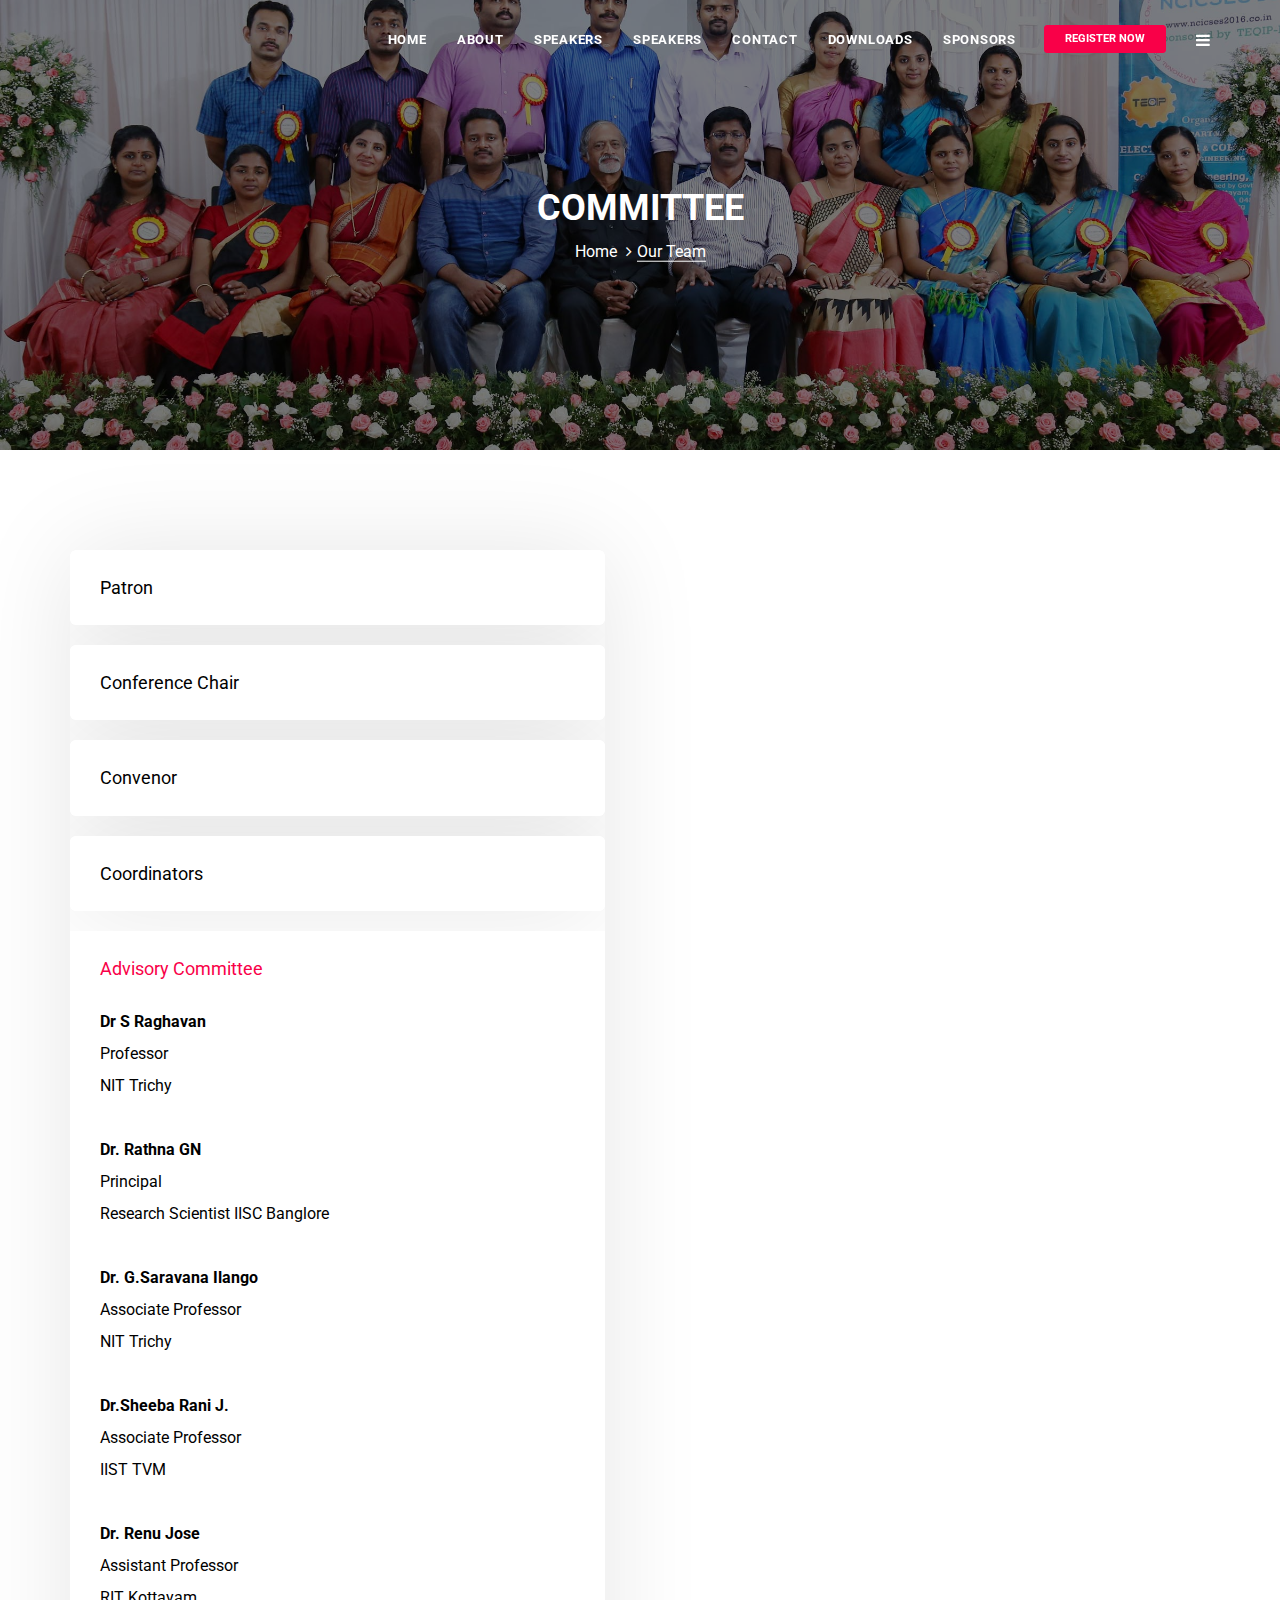
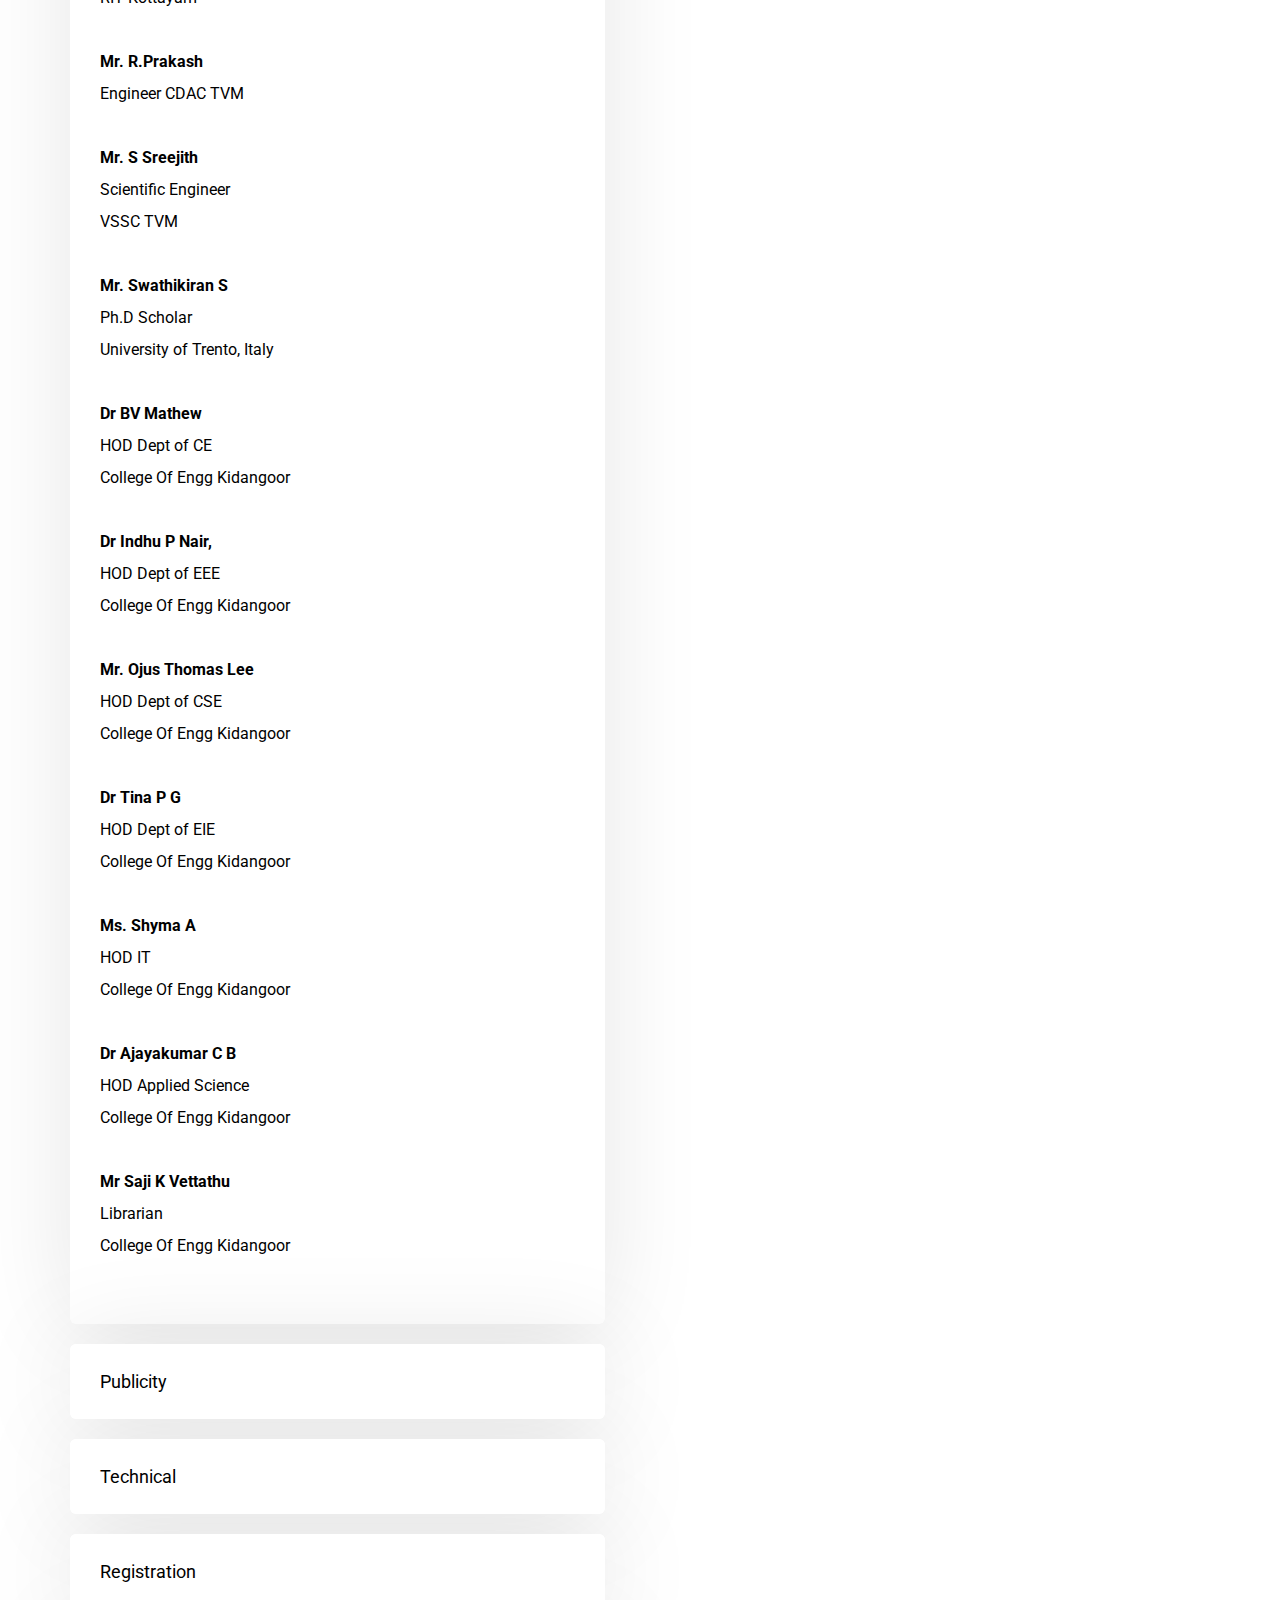
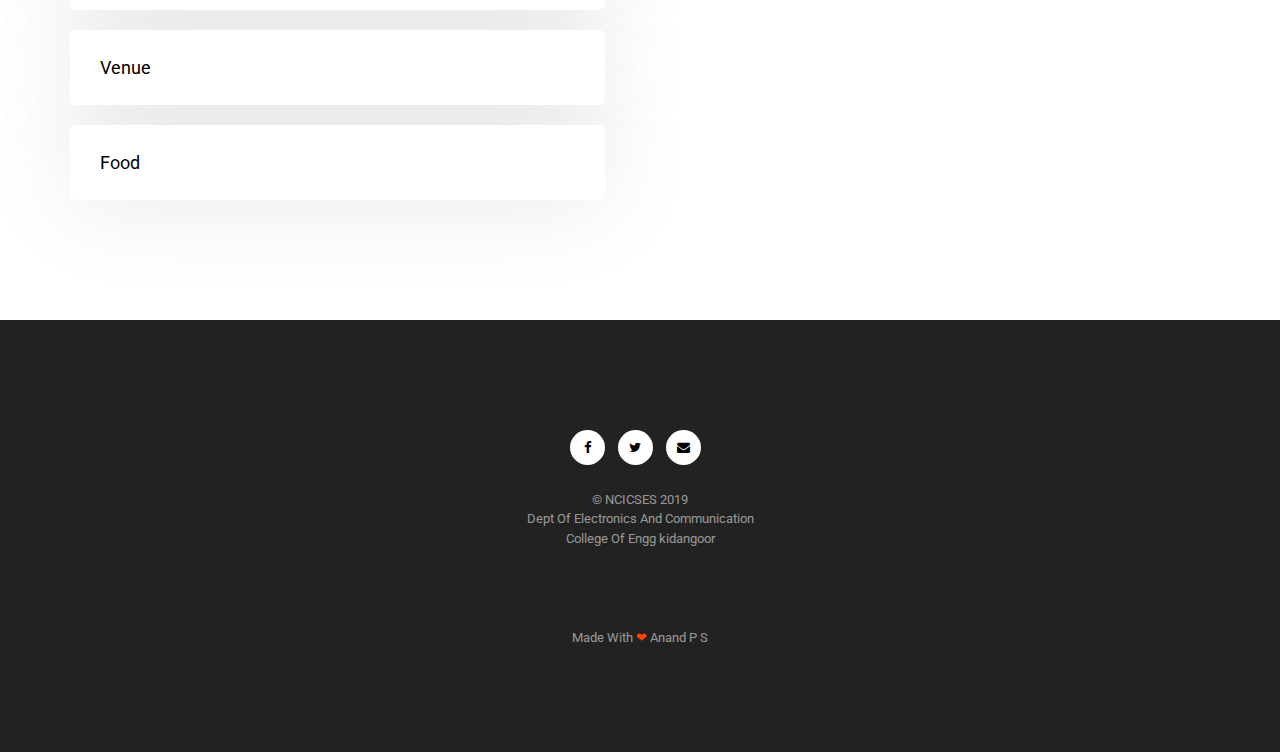
<file: committe.html>
<!DOCTYPE html>
<html class="html">


<head>
    <meta charset="utf-8">
    <meta http-equiv="X-UA-Compatible" content="IE=edge">
    <meta name="viewport" content="width=device-width, initial-scale=1">
    <link rel="shortcut icon" type="image/png" href="assets/imgs/favicon.png" />

    <title>NCICSES'19 | The National Conference On Recent Innovations In Communication, Signal Processing And Embedded
        Systems</title>

    <link href="https://fonts.googleapis.com/css?family=Roboto:100,100i,300,300i,400,400i,500,500i,700,700i,900,900i"
        rel="stylesheet">
    <!-- inject:css -->
    <link rel="stylesheet" href="assets/vendor/bootstrap/css/bootstrap.min.css">
    <link rel="stylesheet" href="assets/vendor/bootsnav/css/bootsnav.css">
    <link rel="stylesheet" href="assets/vendor/font-awesome/css/font-awesome.min.css">
    <link rel="stylesheet" href="assets/vendor/custom-icon/css/style.css">
    <link rel="stylesheet" href="assets/vendor/owl.carousel2/owl.carousel.min.css">
    <link rel="stylesheet" href="assets/vendor/magnific-popup/magnific-popup.css">
    <link rel="stylesheet" href="assets/vendor/animate.css/animate.min.css">
    <link rel="stylesheet" href="assets/vendor/swiper/css/swiper.min.css">
    <link rel="stylesheet" href="assets/css/main.min.css">
    <!-- endinject -->


</head>

<body>

    <!--header start-->
    <header id="header" class="Sticky">
        <!-- Start Navigation -->
        <nav class="navbar navbar-default navbar-fixed white no-background bootsnav">

            <div class="container">
                <!-- Start Atribute Navigation -->
                <div class="attr-nav">
                    <ul>

                        <li class="buy-btn hidden-xs hidden-sm"><a href=" "><span
                                    class="btn btn-sm btn-primary n-MarginTop5 text-uppercase">Register Now</span></a>
                        </li>
                        <li class="side-menu"><a href="#"><i class="fa fa-bars"></i></a></li>
                    </ul>
                </div>
                <!-- End Atribute Navigation -->

                <!-- Start Header Navigation -->
                <div class="navbar-header">


                </div>
                <!-- End Header Navigation -->

                <!-- Collect the nav links, forms, and other content for toggling -->
                <div class="collapse navbar-collapse" id="navbar-menu">
                    <ul class="nav navbar-nav navbar-right" data-in="" data-out="">
                        <li class="dropdown">
                            <a href="index.html">Home</a>

                        </li>
                        <li class="dropdown">
                            <a href="index.html#about">About</a>

                        </li>
                        <li class="dropdown">
                            <a href="index.html#speakers">Speakers</a>

                        </li>
                        <li class="dropdown">
                            <a href="index.html#speakers">speakers</a>

                        </li>
                        <li class="dropdown">
                            <a href="index.html#contact">Contact</a>

                        </li>
                        <li class="dropdown">
                            <a href="downloads.html">Downloads</a>

                        </li>
                        <li class="dropdown">
                            <a href="sponsors.html">Sponsors</a>

                        </li>

                    </ul>
                </div>
            </div>

            <!-- Start Side Menu -->
            <div class="side">
                <a href="#" class="close-side"><i class="fa fa-times"></i></a>
                <div class="widget u-MarginTop50">
                    <!--<h4 class="title">Shortlinks</h4>-->
                    <ul class="link">
                        <li><a href="index.html">Home</a></li>
                        <li><a href="index.html#about">About</a></li>
                        <li><a href="index.html#noti">Notification</a></li>
                        <li><a href="index.html#schedule">Schedules</a></li>
                        <li><a href="index.html#speakers">Speakers</a></li>
                        <li><a href="index.html#contact">Venue</a></li>
                        <li><a href="index.html#contact">Contact</a></li>
                        <li><a href="downloads.html">Downloads</a></li>
                        <li><a href="sponsors.html">Sponsors</a></li>
                    </ul>
                </div>

                <div class="widget">
                    <!--<h5 class="title">Social Links</h5>-->
                    <div class="social-links sl-default border-link round-link colored-link">
                        <a href="http://www.facebook.com/ncicses" class="facebook">
                            <i class="fa fa-facebook/ncicses"></i>
                        </a>
                        <a href="http://www.twitter.com" class="twitter">
                            <i class="fa fa-twitter"></i>
                        </a>
                        <a href="mailto:ncicses@gmail.com?subject=Query%20regarding%20the%20Conference" class="g-plus">

                            <i class="fa fa-envelope"></i>
                        </a>

                        </a>
                    </div>
                </div>
            </div>
            <!-- End Side Menu -->
        </nav>
        <!-- End Navigation -->
        <div class="clearfix"></div>
    </header>
    <!--header end-->
    <!--page title start-->
    <section class="ImageBackground ImageBackground--overlay v-align-parent u-height450 " data-overlay="5">
        <div class="ImageBackground__holder">
            <img src="assets/imgs/portfolio/06.jpg" alt="" />
        </div>
        <div class="v-align-child">
            <div class="container ">
                <div class="row ">
                    <div class="col-md-12 text-white text-center">
                        <h1 class="text-uppercase u-Margin0 u-Weight700">Committee</h1>
                        <ol class="breadcrumb text-white u-MarginTop10 u-MarginBottom0">
                            <li><a href="index.html">Home</a></li>
                            <li class="active"><span>Our Team</span></li>
                        </ol>
                    </div>
                </div>
            </div>
        </div>
    </section>
    <!--page title end-->


    <!--about start-->
    <section class="u-PaddingTop100 u-PaddingBottom100 u-xs-PaddingTop30 u-xs-PaddingBottom30">
        <div class="container">
            <div class="row">
                <div class="col-md-6 col-md-offset-0 col-sm-8 col-sm-offset-2">
                    <div class="panel-group u-PaddingRight20 u-sm-PaddingRight0" id="accordion7">
                        <div class="panel panel-shadow">
                             <div class="panel panel-shadow">
                            <div class="panel-heading" id="heading7-7">
                                <div class="panel-title">
                                    <a class="collapsed" role="button" data-toggle="collapse" data-parent="#accordion7"
                                        href="#collapse7-7" aria-expanded="false" aria-controls="collapse7-7">
                                        Patron
                                    </a>
                                </div>
                            </div>
                            <div id="collapse7-7" class="panel-collapse collapse" role="tabpanel">
                                <div class="panel-body">
                                    <b>Dr. R Sasikumar 
</b> <br>
                                    Director CAPE<br>
                                   <br>
                                   
                                </div>
                            </div>
                        </div>
                         <div class="panel panel-shadow">
                            <div class="panel-heading" id="heading7-8">
                                <div class="panel-title">
                                    <a class="collapsed" role="button" data-toggle="collapse" data-parent="#accordion7"
                                        href="#collapse7-8" aria-expanded="false" aria-controls="collapse7-8">
                                        Conference Chair
                                    </a>
                                </div>
                            </div>
                            <div id="collapse7-8" class="panel-collapse collapse" role="tabpanel">
                                <div class="panel-body">
                                    <b>Dr. K G Viswanadhan
</b> <br>
                                  Principal<br>
                                    

                                </div>
                            </div>
                        </div>
                         <div class="panel panel-shadow">
                            <div class="panel-heading" id="heading7-9">
                                <div class="panel-title">
                                    <a class="collapsed" role="button" data-toggle="collapse" data-parent="#accordion7"
                                        href="#collapse7-9" aria-expanded="false" aria-controls="collapse7-9">
                                        Convenor
                                    </a>
                                </div>
                            </div>
                            <div id="collapse7-9" class="panel-collapse collapse" role="tabpanel">
                                <div class="panel-body">
                                    <b>Dr.Rajeesh J
</b> <br>
                                  Prof & HOD Dept Of ECE<br>
                                    

                                </div>
                            </div>
                        </div>
                        <div class="panel panel-shadow">
                            <div class="panel-heading" id="heading7-10">
                                <div class="panel-title">
                                    <a class="collapsed" role="button" data-toggle="collapse" data-parent="#accordion7"
                                        href="#collapse7-10" aria-expanded="false" aria-controls="collapse7-10">
                                        Coordinators
                                    </a>
                                </div>
                            </div>
                            <div id="collapse7-10" class="panel-collapse collapse" role="tabpanel">
                                <div class="panel-body">
                                    <b>Mr. Joby James  - Assistant  Professor Dept Of ECE
</b> <br>
                                <b> Ms. Priya M  - Assistant  Professor Dept Of ECE</b><br>
                                    

                                </div>
                            </div>
                        </div>

                            <div class="panel-heading" id="heading7-1">
                                <div class="panel-title">
                                    <a role="button" data-toggle="collapse" data-parent="#accordion7"
                                        href="#collapse7-1" aria-expanded="true" aria-controls="collapse7-1">
                                        Advisory Committee
                                    </a>
                                </div>
                            </div>
                            <div id="collapse7-1" class="panel-collapse collapse in" role="tabpanel"
                                aria-labelledby="heading7-1">
                                <div class="panel-body">
                                    <b>Dr S Raghavan</b> <br>
                                    Professor<br>
                                    NIT Trichy<br><br>
                                    <b>Dr. Rathna GN  </b> <br>
                                    Principal<br>
                                    Research Scientist IISC Banglore<br><br>
                                    <b>Dr. G.Saravana Ilango  </b><br>
                                    Associate Professor<br>
                                    NIT Trichy<br><br>
                                     <b>Dr.Sheeba Rani J. </b><br>
                                     Associate Professor<br>
                                   IIST TVM<br><br>
                                     <b>Dr. Renu Jose   </b><br>
                                    Assistant Professor<br>
                                    RIT Kottayam<br><br>
                                     <b>Mr. R.Prakash  </b><br>
                                    Engineer CDAC TVM<br><br>
                                   
                                     <b>Mr. S Sreejith </b><br>
                                    Scientific Engineer<br>
                                    VSSC TVM<br><br>
                                     <b>Mr. Swathikiran S   </b><br>
                                    Ph.D Scholar<br>
                                   University of Trento, Italy<br><br>
                                     <b>Dr BV Mathew   </b><br>
                                     HOD Dept of CE<br>
                                    College Of Engg Kidangoor<br><br>
                                     <b>Dr Indhu P Nair,   </b><br>
                                    HOD Dept of EEE<br>
                                    College Of Engg Kidangoor<br><br>
                                     <b>Mr. Ojus Thomas Lee</b><br>
                                   HOD Dept of CSE <br>
                                    College Of Engg Kidangoor<br><br>
                                     <b>Dr Tina P G </b><br>
                                   HOD Dept of EIE<br>
                                    College Of Engg Kidangoor<br><br>
                                     <b>Ms. Shyma A</b><br>
                                   HOD IT<br>
                                     College Of Engg Kidangoor<br><br>
                                     <b>Dr Ajayakumar C B  </b><br>
                                    HOD Applied Science <br>
                                   College Of Engg Kidangoor<br><br>
                                     <b>Mr Saji K Vettathu  </b><br>
                                    Librarian<br>
                                    College Of Engg Kidangoor<br><br>
                                    
                                </div>
                            </div>
                        </div>
                        <div class="panel panel-shadow">
                            <div class="panel-heading" id="heading7-2">
                                <div class="panel-title">
                                    <a class="collapsed" role="button" data-toggle="collapse" data-parent="#accordion7"
                                        href="#collapse7-2" aria-expanded="false" aria-controls="collapse7-2">
                                        Publicity
                                    </a>
                                </div>
                            </div>
                            <div id="collapse7-2" class="panel-collapse collapse" role="tabpanel"
                                aria-labelledby="heading7-2">
                               <div class="panel-body">
                                    <b>Muhammed Ameen P P</b> <br>
                                    Assistant Professor<br>
                                    Deptartment Of Electronics and Communication<br><br>
                                    <b>Arun R Chandran</b> <br>
                                    Assistant Professor<br>
                                    Deptartment Of Electronics and Communication<br><br>
                                    <b>Savitha Suresh </b><br>
                                    Assistant Professor<br>
                                    Deptartment Of Electronics and Communication<br><br>
                                    
                                </div>
                            </div>
                        </div>
                        <div class="panel panel-shadow">
                            <div class="panel-heading" id="heading7-3">
                                <div class="panel-title">
                                    <a class="collapsed" role="button" data-toggle="collapse" data-parent="#accordion7"
                                        href="#collapse7-3" aria-expanded="false" aria-controls="collapse7-3">
                                        Technical
                                    </a>
                                </div>
                            </div>
                            <div id="collapse7-3" class="panel-collapse collapse" role="tabpanel"
                                aria-labelledby="heading7-3">
                                <div class="panel-body">
                                    <b>Shilpa S Prasad </b> <br>
                                    Assistant Professor<br>
                                    Deptartment Of Electronics and Communication<br><br>
                                    <b>Reshma Rajan </b><br>
                                    Assistant Professor<br>
                                    Deptartment Of Electronics and Communication<br><br>

                                </div>
                            </div>
                        </div>
                        <div class="panel panel-shadow">
                            <div class="panel-heading" id="heading7">
                                <div class="panel-title">
                                    <a class="collapsed" role="button" data-toggle="collapse" data-parent="#accordion7"
                                        href="#collapse7-4" aria-expanded="false" aria-controls="collapse7-4">
                                        Registration
                                    </a>
                                </div>
                            </div>
                            <div id="collapse7-4" class="panel-collapse collapse" role="tabpanel">
                                <div class="panel-body">
                                    <b>Dhanya Narayan </b> <br>
                                    Assistant Professor<br>
                                    Deptartment Of Electronics and Communication<br><br>
                                    <b>Neena A J</b><br>
                                    Assistant Professor<br>
                                    Deptartment Of Electronics and Communication<br><br>

                                </div>
                            </div>
                        </div>
                        <div class="panel panel-shadow">
                            <div class="panel-heading" id="heading7-4">
                                <div class="panel-title">
                                    <a class="collapsed" role="button" data-toggle="collapse" data-parent="#accordion7"
                                        href="#collapse7-5" aria-expanded="false" aria-controls="collapse7-5">
                                        Venue
                                    </a>
                                </div>
                            </div>
                            <div id="collapse7-5" class="panel-collapse collapse" role="tabpanel">
                                <div class="panel-body">
                                    <b>Rinson Varghese</b> <br>
                                    Assistant Professor<br>
                                    Deptartment Of Electronics and Communication<br><br>
                                     <b>Remisha Remanan </b><br>
                                    Instructor Grade II<br>
                                    Deptartment Of Electronics and Communication<br><br>
                                    <b>Sudheesh K  </b><br>
                                    Trade Instructor Grade II<br>
                                    Deptartment Of Electronics and Communication<br><br>
                                   

                                </div>
                            </div>
                        </div>
                        <div class="panel panel-shadow">
                            <div class="panel-heading" id="heading7-6">
                                <div class="panel-title">
                                    <a class="collapsed" role="button" data-toggle="collapse" data-parent="#accordion7"
                                        href="#collapse7-6" aria-expanded="false" aria-controls="collapse7-6">
                                        Food
                                    </a>
                                </div>
                            </div>
                            <div id="collapse7-6" class="panel-collapse collapse" role="tabpanel">
                                <div class="panel-body">
                                    <b>Chinchu M</b> <br>
                                    Assistant Professor<br>
                                    Deptartment Of Electronics and Communication<br><br>
                                    <b>Febin P A</b><br>
                                    Assistant Professor<br>
                                    Deptartment Of Electronics and Communication<br><br>

                                </div>
                            </div>
                        </div>
                    </div>
                </div>

            </div>
        </div>
    </section>
    <!--about end-->
    <footer class="bg-darker u-PaddingTop100 u-sm-PaddingTop30 u-PaddingBottom100 u-sm-PaddingBottom30 ">
        <div class="container text-center text-sm">

            <div class="social-links sl-default light-link solid-link circle-link colored-hover">
                <a href="http://www.facebook.com/ncicses" class="facebook">
                    <i class="fa fa-facebook"></i>
                </a>
                <a href="http://www.twitter.com/ncicses" class="twitter">
                    <i class="fa fa-twitter"></i>
                </a>
                <a href="mailto:ncicses@gmail.com?subject=Query%20regarding%20the%20Conference" class="g-plus">
                    <i class="fa fa-envelope"></i>
                </a>


            </div>
            <p class="u-MarginBottom5 u-MarginTop20"> © NCICSES 2019 <br> Dept Of Electronics And Communication <br>
                College
                Of Engg kidangoor</p>
            <br>
            <br>
            <br>
            <p class="u-MarginBottom5 u-MarginTop20">Made With <span style="color:orangered">❤</span><a
                    href="http://facebook.com/97anand"> Anand P S</a> </p>
        </div>
    </footer>
    <!--footer end-->


    <!-- inject:js -->
    <script src="assets/vendor/jquery/jquery-1.12.0.min.js"></script>
    <script src="assets/vendor/bootstrap/js/bootstrap.min.js"></script>
    <script src="assets/vendor/bootsnav/js/bootsnav.js"></script>
    <script src="assets/vendor/waypoints/jquery.waypoints.min.js"></script>
    <script src="assets/vendor/waypoints/sticky.min.js"></script>
    <script src="assets/vendor/headroom/headroom.min.js"></script>
    <script src="assets/vendor/jquery.countTo/jquery.countTo.min.js"></script>
    <script src="assets/vendor/owl.carousel2/owl.carousel.min.js"></script>
    <script src="assets/vendor/jquery.appear/jquery.appear.js"></script>
    <script src="assets/vendor/isotope/isotope.pkgd.min.js"></script>
    <script src="assets/vendor/imagesloaded/imagesloaded.js"></script>
    <script src="assets/vendor/magnific-popup/jquery.magnific-popup.min.js"></script>
    <script src="assets/vendor/jquery.countdown.min.js"></script>
    <script src="assets/vendor/swiper/js/swiper.min.js"></script>
    <script src="assets/js/main.js"></script>
    <!-- endinject -->

    <!--google map-->


</body>

<!-- Mirrored from tevent.lab.themebucket.net/ by HTTrack Website Copier/3.x [XR&CO'2014], Fri, 22 Feb 2019 03:12:56 GMT -->

</html>
</file>
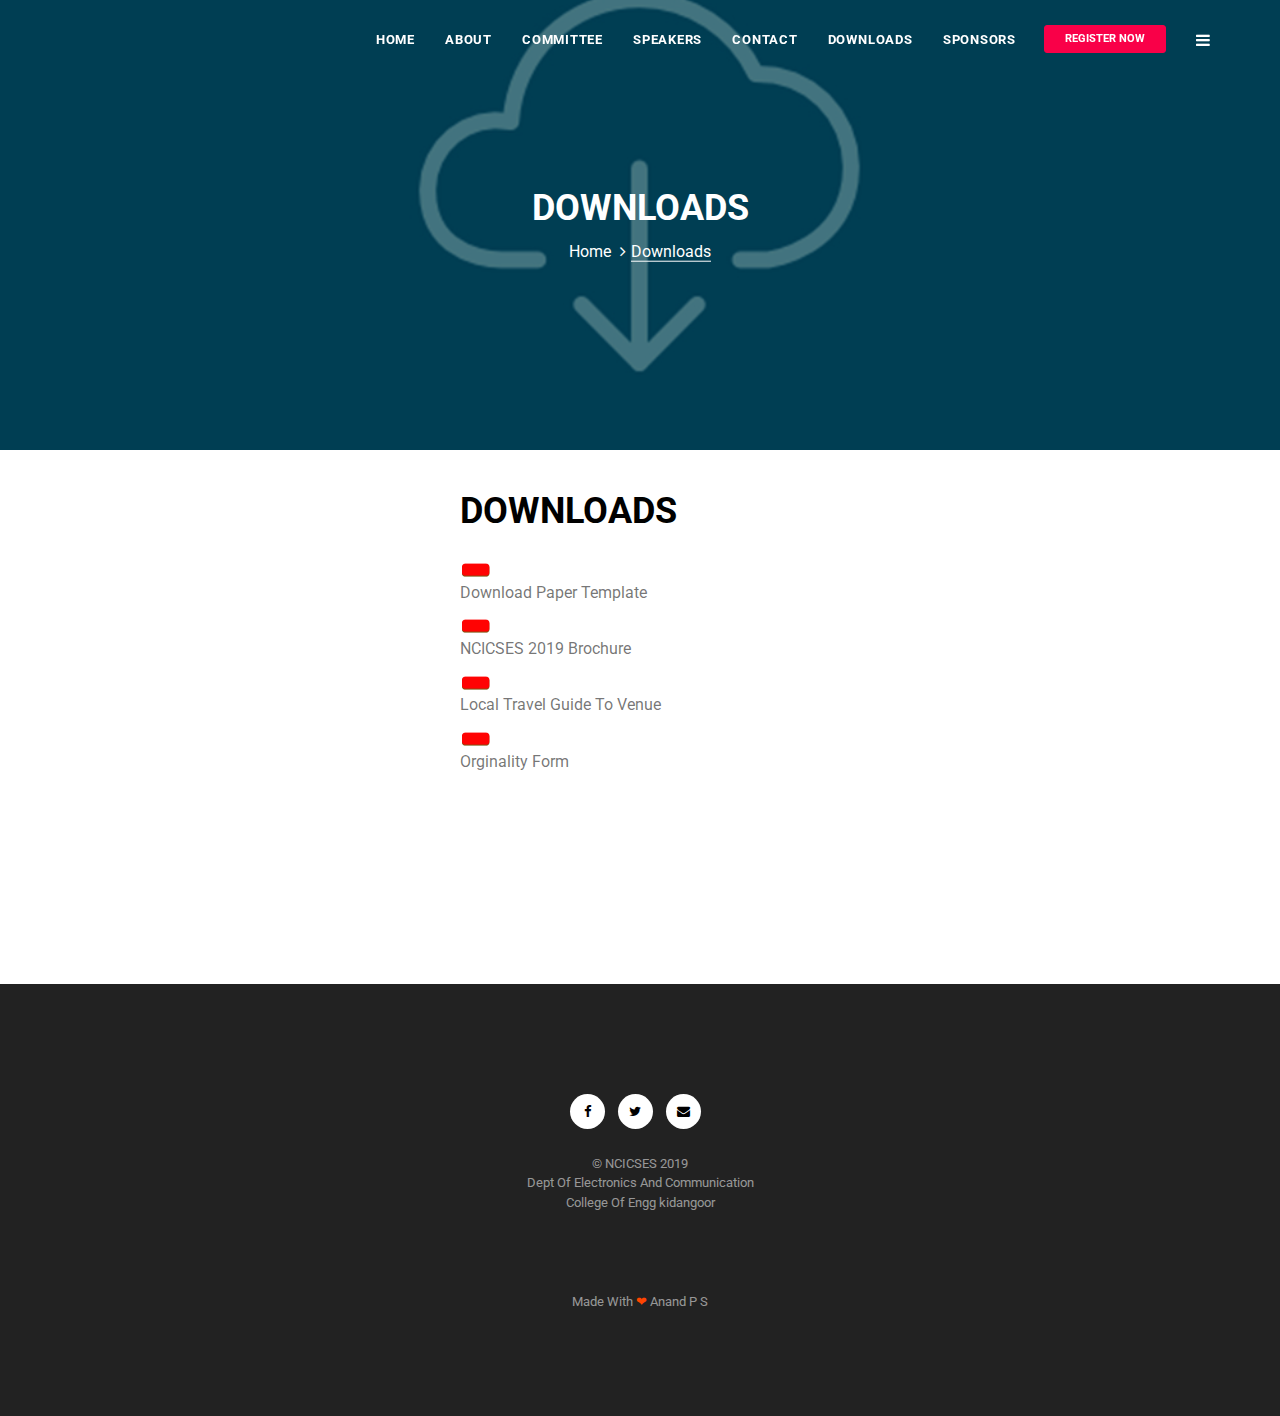
<file: downloads.html>
<!DOCTYPE html>
<html class="html">


<head>
    <meta charset="utf-8">
    <meta http-equiv="X-UA-Compatible" content="IE=edge">
    <meta name="viewport" content="width=device-width, initial-scale=1">
    <link rel="shortcut icon" type="image/png" href="assets/imgs/favicon.png" />

    <title>NCICSES'19 | The National Conference On Recent Innovations In Communication, Signal Processing And Embedded
        Systems</title>

    <link href="https://fonts.googleapis.com/css?family=Roboto:100,100i,300,300i,400,400i,500,500i,700,700i,900,900i"
        rel="stylesheet">
    <!-- inject:css -->
    <link rel="stylesheet" href="assets/vendor/bootstrap/css/bootstrap.min.css">
    <link rel="stylesheet" href="assets/vendor/bootsnav/css/bootsnav.css">
    <link rel="stylesheet" href="assets/vendor/font-awesome/css/font-awesome.min.css">
    <link rel="stylesheet" href="assets/vendor/custom-icon/css/style.css">
    <link rel="stylesheet" href="assets/vendor/owl.carousel2/owl.carousel.min.css">
    <link rel="stylesheet" href="assets/vendor/magnific-popup/magnific-popup.css">
    <link rel="stylesheet" href="assets/vendor/animate.css/animate.min.css">
    <link rel="stylesheet" href="assets/vendor/swiper/css/swiper.min.css">
    <link rel="stylesheet" href="assets/css/main.min.css">
    <!-- endinject -->


</head>

<body>

    <!--header start-->
    <header id="header" class="Sticky">
        <!-- Start Navigation -->
        <nav class="navbar navbar-default navbar-fixed white no-background bootsnav">

            <div class="container">
                <!-- Start Atribute Navigation -->
                <div class="attr-nav">
                    <ul>

                        <li class="buy-btn hidden-xs hidden-sm"><a href="./register.html"><span
                                    class="btn btn-sm btn-primary n-MarginTop5 text-uppercase">Register Now</span></a>
                        </li>
                        <li class="side-menu"><a href="#"><i class="fa fa-bars"></i></a></li>
                    </ul>
                </div>
                <!-- End Atribute Navigation -->

                <!-- Start Header Navigation -->
                <div class="navbar-header">


                </div>
                <!-- End Header Navigation -->

                <!-- Collect the nav links, forms, and other content for toggling -->
                <div class="collapse navbar-collapse" id="navbar-menu">
                    <ul class="nav navbar-nav navbar-right" data-in="" data-out="">
                        <li class="dropdown">
                            <a href="index.html">Home</a>

                        </li>
                        <li class="dropdown">
                            <a href="index.html#about">About</a>

                        </li>
                        <li class="dropdown">
                            <a href="committe.html">Committee</a>

                        </li>
                        <li class="dropdown">
                            <a href="index.html#speakers">speakers</a>

                        </li>
                        <li class="dropdown">
                            <a href="index.html#contact">Contact</a>

                        </li>
                        <li class="dropdown">
                            <a href="downloads.html">Downloads</a>

                        </li>
                        <li class="dropdown">
                            <a href="sponsors.html">Sponsors</a>

                        </li>

                    </ul>
                </div>
            </div>

            <!-- Start Side Menu -->
            <div class="side">
                <a href="#" class="close-side"><i class="fa fa-times"></i></a>
                <div class="widget u-MarginTop50">
                    <!--<h4 class="title">Shortlinks</h4>-->
                    <ul class="link">
                        <li><a href="index.html">Home</a></li>
                        <li><a href="index.html#about">About</a></li>
                        <li><a href="index.html#noti">Notification</a></li>
                        <li><a href="index.html#speakers">speakers</a></li>
                        <li><a href="committe.html">Committee</a></li>
                        <li><a href="index.html#contact">Venue</a></li>
                        <li><a href="index.html#contact">Contact</a></li>
                        <li><a href="downloads.html">Downloads</a></li>
                        <li><a href="sponsors.html">Sponsors</a></li>
                    </ul>
                </div>

                <div class="widget">
                    <!--<h5 class="title">Social Links</h5>-->
                    <div class="social-links sl-default border-link round-link colored-link">
                        <a href="http://www.facebook.com/ncicses" class="facebook">
                            <i class="fa fa-facebook/ncicses"></i>
                        </a>
                        <a href="http://www.twitter.com" class="twitter">
                            <i class="fa fa-twitter"></i>
                        </a>
                        <a href="mailto:ncicses@gmail.com?subject=Query%20regarding%20the%20Conference" class="g-plus">

                            <i class="fa fa-envelope"></i>
                        </a>

                        </a>
                    </div>
                </div>
            </div>
            <!-- End Side Menu -->
        </nav>
        <!-- End Navigation -->
        <div class="clearfix"></div>
    </header>
    <!--header end-->
    <!--page title start-->
    <section class="ImageBackground ImageBackground--overlay v-align-parent u-height450 " data-overlay="5">
        <div class="ImageBackground__holder">
            <img src="assets/imgs/banner/downloads1.jpg" alt="" />
        </div>
        <div class="v-align-child">
            <div class="container ">
                <div class="row ">
                    <div class="col-md-12 text-white text-center">
                        <h1 class="text-uppercase u-Margin0 u-Weight700">Downloads</h1>
                        <ol class="breadcrumb text-white u-MarginTop10 u-MarginBottom0">
                            <li><a href="index.html">Home</a></li>
                            <li class="active"><span>Downloads</span></li>
                        </ol>
                    </div>
                </div>
            </div>
        </div>
    </section>
    <!--page title end-->


    <!--about start-->
    <section
        class=" u-PaddingBottom200  u-xs-PaddingBottom30 u-xs-PaddingTop30 u-sm-PaddingTop50 u-sm-PaddingBottom50 u-MarginBottom0 u-zIndex10 position-relative">
        <div class="container">
            <div class="row">
                <div class="col-sm-4">

                </div>
                <div class="col-sm-7">
                    <h1 class="u-MarginTop40 u-sm-MarginTop50 u-Weight700">DOWNLOADS</h1>
                    <div>
                        <img src="./assets/imgs/new.gif" alt="">
                        <a href="./assets/Conference-template-A4.doc">
                            <p>Download Paper Template</p>
                        </a>
                    </div>
                    <div>
                        <img src="./assets/imgs/new.gif" alt="">
                        <a href="./assets/final.pdf">
                            <p>NCICSES 2019 Brochure</p>
                        </a>
                    </div>
                    <div>
                        <img src="./assets/imgs/new.gif" alt="">
                        <a href="./assets/travel guide.pdf">
                            <p>Local Travel Guide To Venue</p>
                        </a>
                    </div>
                    <div>
                        <img src="./assets/imgs/new.gif" alt="">
                        <a href="./assets/cea9b9b8-cb4d-457a-bced-cf28c0ac5d96.pdf">
                            <p>Orginality Form</p>
                        </a>
                    </div>

                </div>
            </div>
        </div>
    </section>
    <!--about end-->
    <footer class="bg-darker u-PaddingTop100 u-sm-PaddingTop30 u-PaddingBottom100 u-sm-PaddingBottom30 ">
        <div class="container text-center text-sm">

            <div class="social-links sl-default light-link solid-link circle-link colored-hover">
                <a href="http://www.facebook.com/ncicses" class="facebook">
                    <i class="fa fa-facebook"></i>
                </a>
                <a href="http://www.twitter.com/ncicses" class="twitter">
                    <i class="fa fa-twitter"></i>
                </a>
                <a href="mailto:ncicses@gmail.com?subject=Query%20regarding%20the%20Conference" class="g-plus">
                    <i class="fa fa-envelope"></i>
                </a>


            </div>
            <p class="u-MarginBottom5 u-MarginTop20"> © NCICSES 2019 <br> Dept Of Electronics And Communication <br>
                College
                Of Engg kidangoor</p>
            <br>
            <br>
            <br>
            <p class="u-MarginBottom5 u-MarginTop20">Made With <span style="color:orangered">❤</span><a
                    href="http://facebook.com/97anand"> Anand P S</a> </p>
        </div>
    </footer>
    <!--footer end-->


    <!-- inject:js -->
    <script src="assets/vendor/jquery/jquery-1.12.0.min.js"></script>
    <script src="assets/vendor/bootstrap/js/bootstrap.min.js"></script>
    <script src="assets/vendor/bootsnav/js/bootsnav.js"></script>
    <script src="assets/vendor/waypoints/jquery.waypoints.min.js"></script>
    <script src="assets/vendor/waypoints/sticky.min.js"></script>
    <script src="assets/vendor/headroom/headroom.min.js"></script>
    <script src="assets/vendor/jquery.countTo/jquery.countTo.min.js"></script>
    <script src="assets/vendor/owl.carousel2/owl.carousel.min.js"></script>
    <script src="assets/vendor/jquery.appear/jquery.appear.js"></script>
    <script src="assets/vendor/isotope/isotope.pkgd.min.js"></script>
    <script src="assets/vendor/imagesloaded/imagesloaded.js"></script>
    <script src="assets/vendor/magnific-popup/jquery.magnific-popup.min.js"></script>
    <script src="assets/vendor/jquery.countdown.min.js"></script>
    <script src="assets/vendor/swiper/js/swiper.min.js"></script>
    <script src="assets/js/main.js"></script>
    <!-- endinject -->

    <!--google map-->


</body>

<!-- Mirrored from tevent.lab.themebucket.net/ by HTTrack Website Copier/3.x [XR&CO'2014], Fri, 22 Feb 2019 03:12:56 GMT -->

</html>
</file>
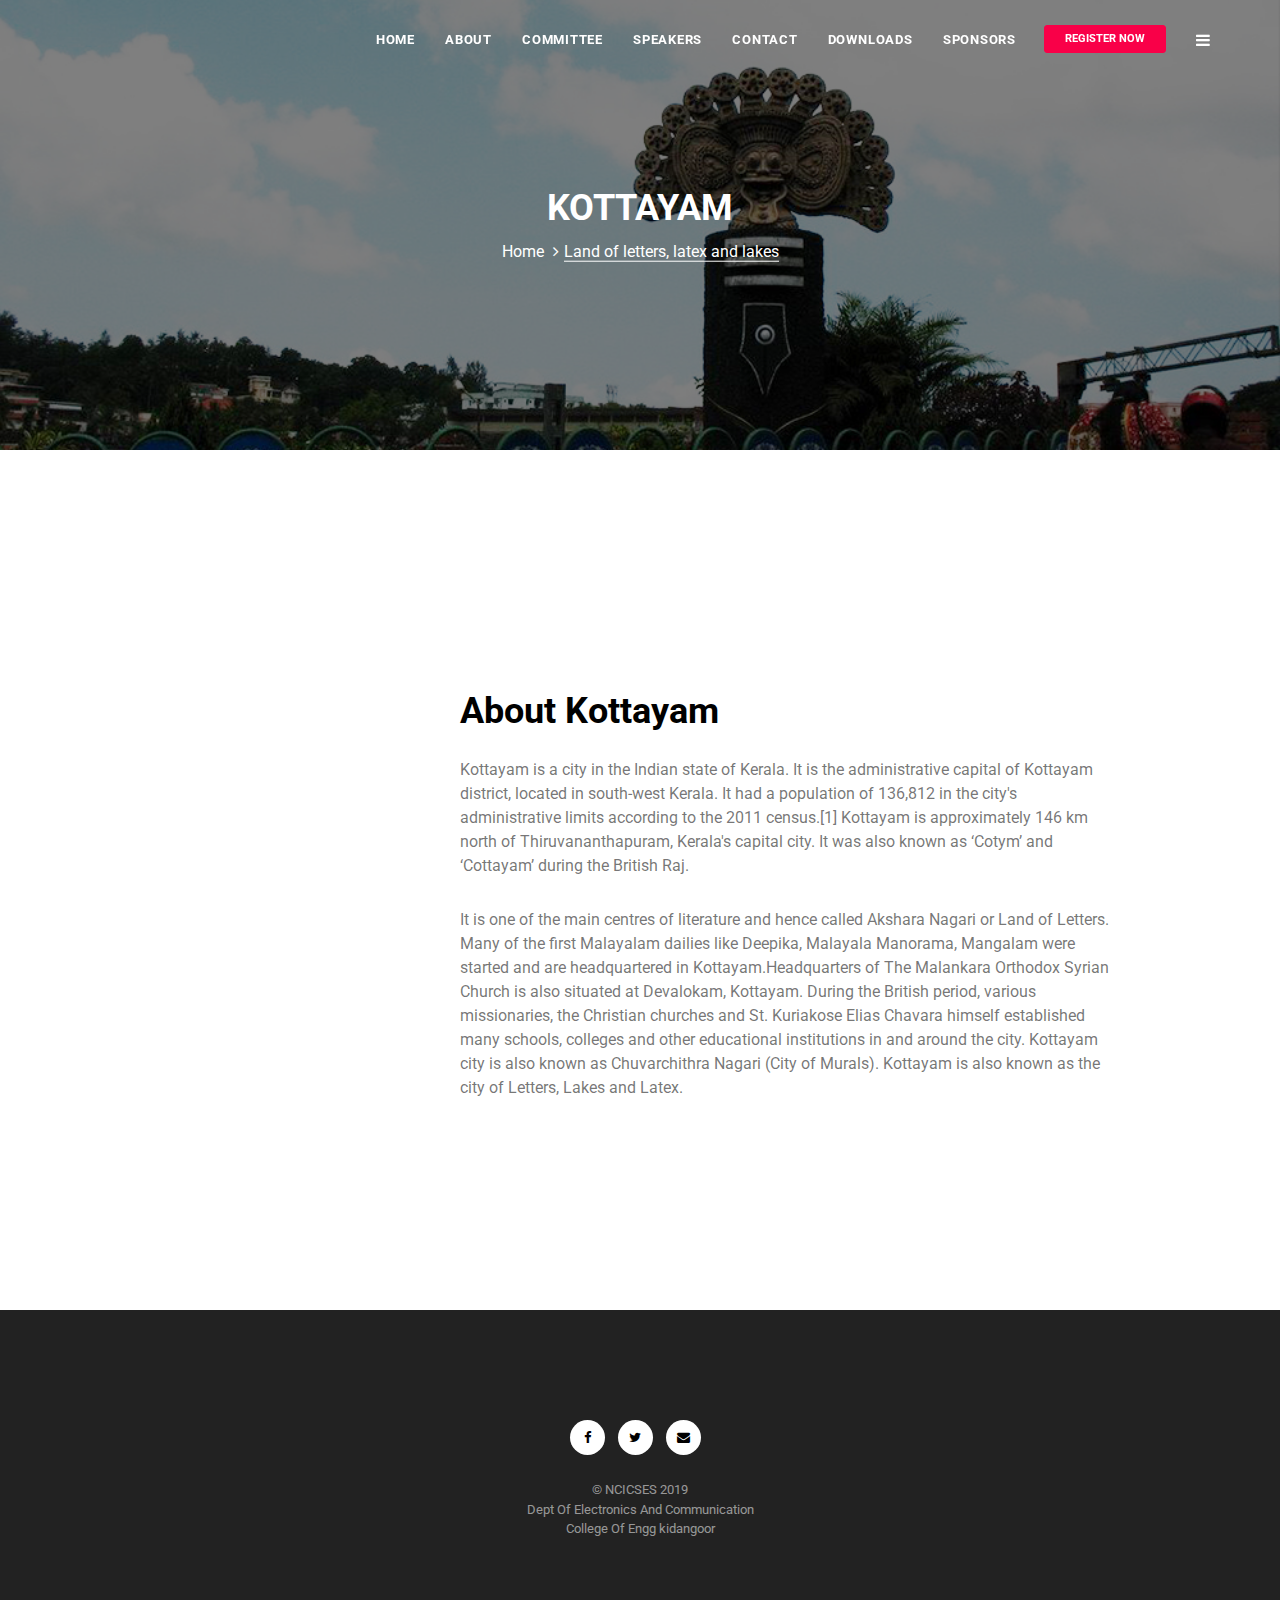
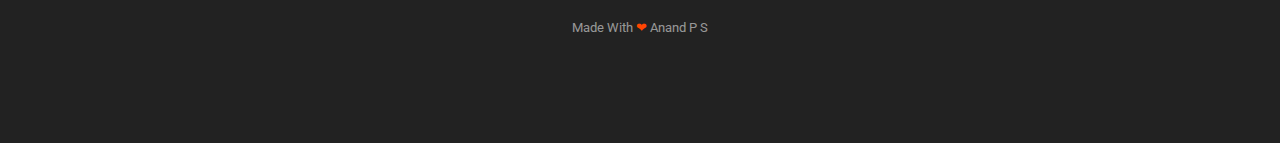
<file: kottayam.html>
<!DOCTYPE html>
<html class="html">


<head>
    <meta charset="utf-8">
    <meta http-equiv="X-UA-Compatible" content="IE=edge">
    <meta name="viewport" content="width=device-width, initial-scale=1">
    <link rel="shortcut icon" type="image/png" href="assets/imgs/favicon.png" />

    <title>NCICSES'19 | The National Conference On Recent Innovations In Communication, Signal Processing And Embedded
        Systems</title>

    <link href="https://fonts.googleapis.com/css?family=Roboto:100,100i,300,300i,400,400i,500,500i,700,700i,900,900i"
        rel="stylesheet">
    <!-- inject:css -->
    <link rel="stylesheet" href="assets/vendor/bootstrap/css/bootstrap.min.css">
    <link rel="stylesheet" href="assets/vendor/bootsnav/css/bootsnav.css">
    <link rel="stylesheet" href="assets/vendor/font-awesome/css/font-awesome.min.css">
    <link rel="stylesheet" href="assets/vendor/custom-icon/css/style.css">
    <link rel="stylesheet" href="assets/vendor/owl.carousel2/owl.carousel.min.css">
    <link rel="stylesheet" href="assets/vendor/magnific-popup/magnific-popup.css">
    <link rel="stylesheet" href="assets/vendor/animate.css/animate.min.css">
    <link rel="stylesheet" href="assets/vendor/swiper/css/swiper.min.css">
    <link rel="stylesheet" href="assets/css/main.min.css">
    <!-- endinject -->


</head>

<body>

    <!--header start-->
    <header id="header" class="Sticky">
        <!-- Start Navigation -->
        <nav class="navbar navbar-default navbar-fixed white no-background bootsnav">

            <div class="container">
                <!-- Start Atribute Navigation -->
                <div class="attr-nav">
                    <ul>

                        <li class="buy-btn hidden-xs hidden-sm"><a href="./register.html"><span
                                    class="btn btn-sm btn-primary n-MarginTop5 text-uppercase">Register Now</span></a>
                        </li>
                        <li class="side-menu"><a href="#"><i class="fa fa-bars"></i></a></li>
                    </ul>
                </div>
                <!-- End Atribute Navigation -->

                <!-- Start Header Navigation -->
                <div class="navbar-header">


                </div>
                <!-- End Header Navigation -->

                <!-- Collect the nav links, forms, and other content for toggling -->
                <div class="collapse navbar-collapse" id="navbar-menu">
                    <ul class="nav navbar-nav navbar-right" data-in="" data-out="">
                        <li class="dropdown">
                            <a href="index.html">Home</a>

                        </li>
                        <li class="dropdown">
                            <a href="index.html#about">About</a>

                        </li>
                        <li class="dropdown">
                            <a href="committe.html">Committee</a>

                        </li>
                        <li class="dropdown">
                            <a href="index.html#speakers">Speakers</a>

                        </li>
                        <li class="dropdown">
                            <a href="index.html#contact">Contact</a>

                        </li>
                        <li class="dropdown">
                            <a href="downloads.html">Downloads</a>

                        </li>
                        <li class="dropdown">
                            <a href="sponsors.html">Sponsors</a>

                        </li>


                    </ul>
                </div>
            </div>

            <!-- Start Side Menu -->
            <div class="side">
                <a href="#" class="close-side"><i class="fa fa-times"></i></a>
                <div class="widget u-MarginTop50">
                    <!--<h4 class="title">Shortlinks</h4>-->
                    <ul class="link">
                        <li><a href="index.html">Home</a></li>
                        <li><a href="index.html#about">About</a></li>
                        <li><a href="index.html#noti">Notification</a></li>
                        <li><a href="index.html#speakers">Speakers</a></li>
                        <li><a href="committe.html">Committee</a></li>
                        <li><a href="index.html#contact">Venue</a></li>
                        <li><a href="index.html#contact">Contact</a></li>
                        <li><a href="downloads.html">Downloads</a></li>
                        <li><a href="sponsors.html">Sponsors</a></li>
                    </ul>
                </div>

                <div class="widget">
                    <!--<h5 class="title">Social Links</h5>-->
                    <div class="social-links sl-default border-link round-link colored-link">
                        <a href="http://www.facebook.com/ncicses" class="facebook">
                            <i class="fa fa-facebook"></i>
                        </a>
                        <a href="http://www.twitter.com/ncicses/" class="twitter">
                            <i class="fa fa-twitter"></i>
                        </a>
                        <a href="mailto:ncicses@gmail.com?subject=Query%20regarding%20the%20Conference" class="g-plus">

                            <i class="fa fa-envelope"></i>
                        </a>

                        </a>
                    </div>
                </div>
            </div>
            <!-- End Side Menu -->
        </nav>
        <!-- End Navigation -->
        <div class="clearfix"></div>
    </header>
    <!--header end-->
    <!--page title start-->
    <section class="ImageBackground ImageBackground--overlay v-align-parent u-height450 " data-overlay="5">
        <div class="ImageBackground__holder">
            <img src="assets/imgs/banner/kottayam.jpg" alt="" />
        </div>
        <div class="v-align-child">
            <div class="container ">
                <div class="row ">
                    <div class="col-md-12 text-white text-center">
                        <h1 class="text-uppercase u-Margin0 u-Weight700">Kottayam</h1>
                        <ol class="breadcrumb text-white u-MarginTop10 u-MarginBottom0">
                            <li><a href="index.html">Home</a></li>
                            <li class="active"><span>Land of letters, latex and lakes</span></li>
                        </ol>
                    </div>
                </div>
            </div>
        </div>
    </section>
    <!--page title end-->


    <!--about start-->
    <section
        class="u-PaddingTop200 u-PaddingBottom200  u-xs-PaddingBottom30 u-xs-PaddingTop30 u-sm-PaddingTop50 u-sm-PaddingBottom50 u-MarginBottom0 u-zIndex10 position-relative">
        <div class="container">
            <div class="row">
                <div class="col-sm-4">

                </div>
                <div class="col-sm-7">
                    <h1 class="u-MarginTop40 u-sm-MarginTop50 u-Weight700">About Kottayam</h1>
                    <p class="u-MarginBottom30 u-xs-MarginBottom30 ">Kottayam is a city in the Indian state of Kerala.
                        It is the administrative capital of Kottayam district, located in south-west Kerala. It had a
                        population of 136,812 in the city's administrative limits according to the 2011 census.[1]
                        Kottayam is approximately 146 km north of Thiruvananthapuram, Kerala's capital city. It was also
                        known as ‘Cotym’ and ‘Cottayam’ during the British Raj.

                    </p>
                    <p class="">It is one of the main centres of literature and hence called Akshara Nagari or Land of
                        Letters.
                        Many of the first Malayalam dailies like Deepika, Malayala Manorama, Mangalam were started and
                        are headquartered in Kottayam.Headquarters of The Malankara Orthodox Syrian Church is also
                        situated at Devalokam, Kottayam. During the British period, various missionaries, the Christian
                        churches and St. Kuriakose Elias Chavara himself established many schools, colleges and other
                        educational institutions in and around the city. Kottayam city is also known as Chuvarchithra
                        Nagari (City of Murals). Kottayam is also known as the city of Letters, Lakes and Latex.
                    </p>


                </div>
            </div>
        </div>
    </section>
    <!--about end-->
    <footer class="bg-darker u-PaddingTop100 u-sm-PaddingTop30 u-PaddingBottom100 u-sm-PaddingBottom30 ">
        <div class="container text-center text-sm">

            <div class="social-links sl-default light-link solid-link circle-link colored-hover">
                <a href="http://www.facebook.com/ncicses" class="facebook">
                    <i class="fa fa-facebook"></i>
                </a>
                <a href="http://www.twitter.com/ncicses/" class="twitter">
                    <i class="fa fa-twitter"></i>
                </a>
                <a href="mailto:ncicses@gmail.com?subject=Query%20regarding%20the%20Conference" class="g-plus">
                    <i class="fa fa-envelope"></i>
                </a>


            </div>
            <p class="u-MarginBottom5 u-MarginTop20"> © NCICSES 2019 <br> Dept Of Electronics And Communication <br>
                College
                Of Engg kidangoor</p>
            <br>
            <br>
            <br>
            <p class="u-MarginBottom5 u-MarginTop20">Made With <span style="color:orangered">❤</span><a
                    href="http://facebook.com/97anand"> Anand P S</a> </p>
        </div>
    </footer>
    <!--footer end-->


    <!-- inject:js -->
    <script src="assets/vendor/jquery/jquery-1.12.0.min.js"></script>
    <script src="assets/vendor/bootstrap/js/bootstrap.min.js"></script>
    <script src="assets/vendor/bootsnav/js/bootsnav.js"></script>
    <script src="assets/vendor/waypoints/jquery.waypoints.min.js"></script>
    <script src="assets/vendor/waypoints/sticky.min.js"></script>
    <script src="assets/vendor/headroom/headroom.min.js"></script>
    <script src="assets/vendor/jquery.countTo/jquery.countTo.min.js"></script>
    <script src="assets/vendor/owl.carousel2/owl.carousel.min.js"></script>
    <script src="assets/vendor/jquery.appear/jquery.appear.js"></script>
    <script src="assets/vendor/isotope/isotope.pkgd.min.js"></script>
    <script src="assets/vendor/imagesloaded/imagesloaded.js"></script>
    <script src="assets/vendor/magnific-popup/jquery.magnific-popup.min.js"></script>
    <script src="assets/vendor/jquery.countdown.min.js"></script>
    <script src="assets/vendor/swiper/js/swiper.min.js"></script>
    <script src="assets/js/main.js"></script>
    <!-- endinject -->

    <!--google map-->


</body>

<!-- Mirrored from tevent.lab.themebucket.net/ by HTTrack Website Copier/3.x [XR&CO'2014], Fri, 22 Feb 2019 03:12:56 GMT -->

</html>
</file>
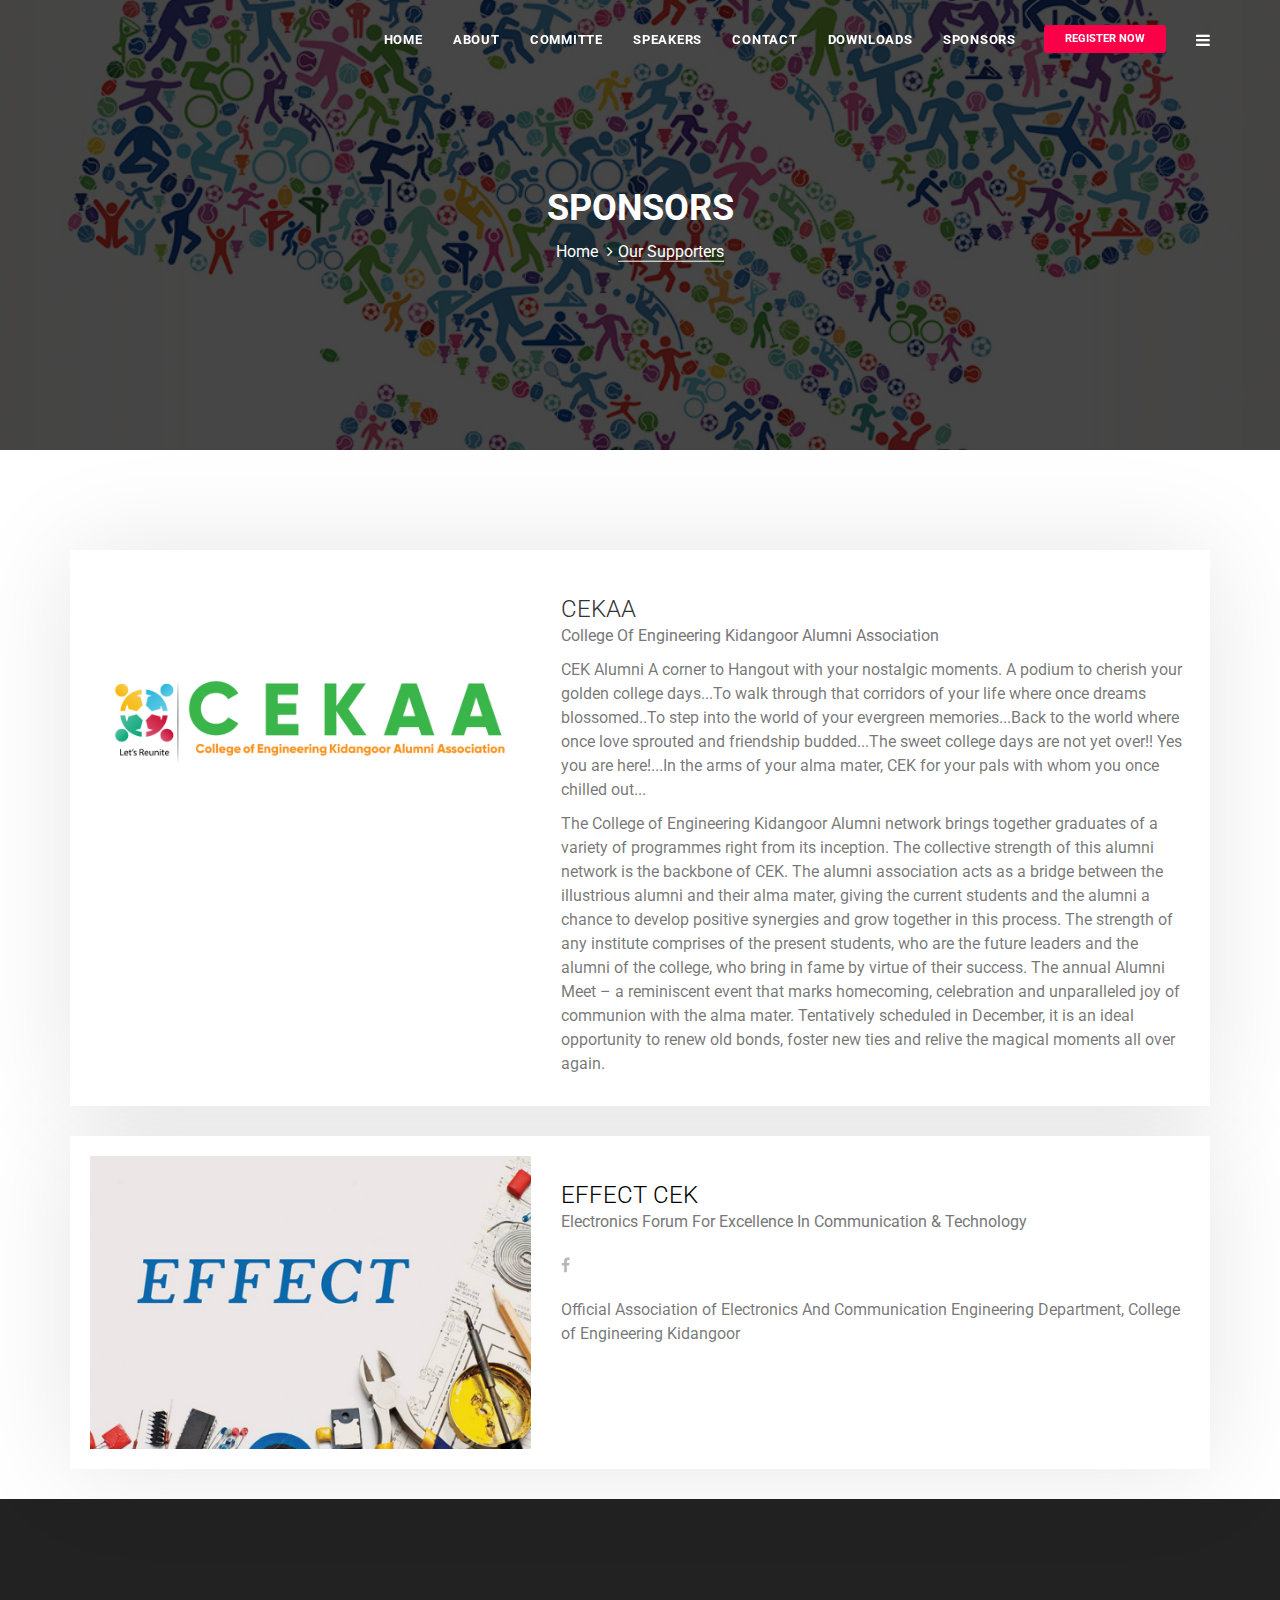
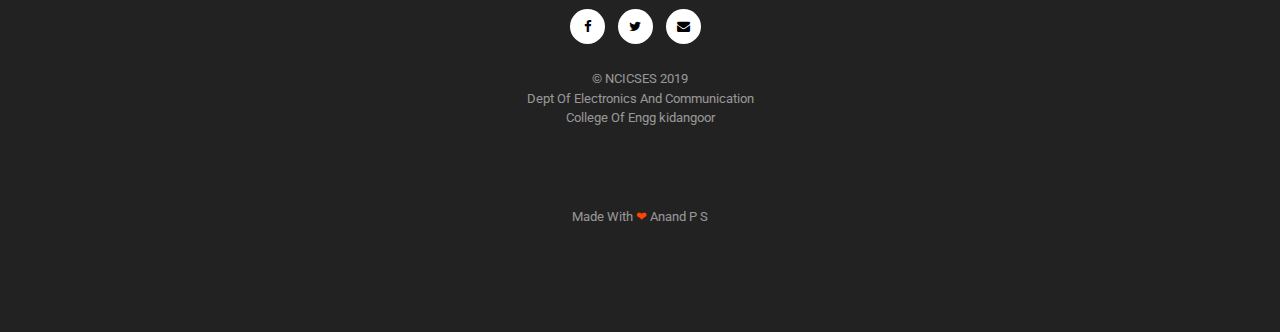
<file: sponsors.html>
<!DOCTYPE html>
<html class="html">


<head>
    <meta charset="utf-8">
    <meta http-equiv="X-UA-Compatible" content="IE=edge">
    <meta name="viewport" content="width=device-width, initial-scale=1">
    <link rel="shortcut icon" type="image/png" href="assets/imgs/favicon.png" />

    <title>NCICSES'19 | The National Conference On Recent Innovations In Communication, Signal Processing And Embedded
        Systems</title>

    <link href="https://fonts.googleapis.com/css?family=Roboto:100,100i,300,300i,400,400i,500,500i,700,700i,900,900i"
        rel="stylesheet">
    <!-- inject:css -->
    <link rel="stylesheet" href="assets/vendor/bootstrap/css/bootstrap.min.css">
    <link rel="stylesheet" href="assets/vendor/bootsnav/css/bootsnav.css">
    <link rel="stylesheet" href="assets/vendor/font-awesome/css/font-awesome.min.css">
    <link rel="stylesheet" href="assets/vendor/custom-icon/css/style.css">
    <link rel="stylesheet" href="assets/vendor/owl.carousel2/owl.carousel.min.css">
    <link rel="stylesheet" href="assets/vendor/magnific-popup/magnific-popup.css">
    <link rel="stylesheet" href="assets/vendor/animate.css/animate.min.css">
    <link rel="stylesheet" href="assets/vendor/swiper/css/swiper.min.css">
    <link rel="stylesheet" href="assets/css/main.min.css">
    <!-- endinject -->


</head>

<body>

    <!--header start-->
    <header id="header" class="Sticky">
        <!-- Start Navigation -->
        <nav class="navbar navbar-default navbar-fixed white no-background bootsnav">

            <div class="container">
                <!-- Start Atribute Navigation -->
                <div class="attr-nav">
                    <ul>

                        <li class="buy-btn hidden-xs hidden-sm"><a href="./register.html"><span
                                    class="btn btn-sm btn-primary n-MarginTop5 text-uppercase">Register Now</span></a>
                        </li>
                        <li class="side-menu"><a href="#"><i class="fa fa-bars"></i></a></li>
                    </ul>
                </div>
                <!-- End Atribute Navigation -->

                <!-- Start Header Navigation -->
                <div class="navbar-header">


                </div>
                <!-- End Header Navigation -->

                <!-- Collect the nav links, forms, and other content for toggling -->
                <div class="collapse navbar-collapse" id="navbar-menu">
                    <ul class="nav navbar-nav navbar-right" data-in="" data-out="">
                        <li class="dropdown">
                            <a href="index.html">Home</a>

                        </li>
                        <li class="dropdown">
                            <a href="index.html#about">About</a>

                        </li>
                        <li class="dropdown">
                            <a href="committe.html">Committe</a>

                        </li>
                        <li class="dropdown">
                            <a href="index.html#speakers">speakers</a>

                        </li>
                        <li class="dropdown">
                            <a href="index.html#contact">Contact</a>

                        </li>
                        <li class="dropdown">
                            <a href="downloads.html">Downloads</a>

                        </li>
                        <li class="dropdown">
                            <a href="sponsors.html">Sponsors</a>

                        </li>

                    </ul>
                </div>
            </div>

            <!-- Start Side Menu -->
            <div class="side">
                <a href="#" class="close-side"><i class="fa fa-times"></i></a>
                <div class="widget u-MarginTop50">
                    <!--<h4 class="title">Shortlinks</h4>-->
                    <ul class="link">
                        <li><a href="index.html">Home</a></li>
                        <li><a href="index.html#about">About</a></li>
                        <li><a href="index.html#noti">Notification</a></li>
                        <li><a href="index.html#speakers">speakers</a></li>
                        <li><a href="committe.html">Committe</a></li>
                        <li><a href="index.html#contact">Venue</a></li>
                        <li><a href="index.html#contact">Contact</a></li>
                        <li><a href="downloads.html">Downloads</a></li>
                        <li><a href="sponsors.html">Sponsors</a></li>
                    </ul>
                </div>

                <div class="widget">
                    <!--<h5 class="title">Social Links</h5>-->
                    <div class="social-links sl-default border-link round-link colored-link">
                        <a href="http://www.facebook.com/ncicses" class="facebook">
                            <i class="fa fa-facebook"></i>
                        </a>
                        <a href="http://www.twitter.com/ncicses" class="twitter">
                            <i class="fa fa-twitter"></i>
                        </a>
                        <a href="mailto:ncicses@gmail.com?subject=Query%20regarding%20the%20Conference" class="g-plus">

                            <i class="fa fa-envelope"></i>
                        </a>

                        </a>
                    </div>
                </div>
            </div>
            <!-- End Side Menu -->
        </nav>
        <!-- End Navigation -->
        <div class="clearfix"></div>
    </header>
    <!--header end-->
    <!--page title start-->
    <section class="ImageBackground ImageBackground--overlay v-align-parent u-height450 " data-overlay="5">
        <div class="ImageBackground__holder">
            <img src="assets/imgs/banner/support.jpg" alt="" />
        </div>
        <div class="v-align-child">
            <div class="container ">
                <div class="row ">
                    <div class="col-md-12 text-white text-center">
                        <h1 class="text-uppercase u-Margin0 u-Weight700">Sponsors</h1>
                        <ol class="breadcrumb text-white u-MarginTop10 u-MarginBottom0">
                            <li><a href="index.html">Home</a></li>
                            <li class="active"><span>Our Supporters</span></li>
                        </ol>
                    </div>
                </div>
            </div>
        </div>
    </section>
    <!--page title end-->

    <section class="u-PaddingTop100 u-xs-PaddingTop50 u-MarginBottom0 u-zIndex10 position-relative">
        <div class="container">
            <div class="u-BoxShadow100 u-MarginBottom30">
                <div class="Blurb u-Padding20">
                    <div class="row">
                        <div class="col-md-5 ">
                            <img class="img-responsive" src="assets/imgs/banner/alumni.jpg" alt="...">
                        </div>
                        <div class="col-md-7">
                            <a href="http://www.cekalumni.com/">
                                <h3 class="u-MarginTop25 u-MarginBottom0">CEKAA</h3>
                            </a>
                            <p class="text-gray">College Of Engineering Kidangoor Alumni Association</p>

                            <p>CEK Alumni

                                A corner to Hangout with your nostalgic moments. A podium to cherish your golden college
                                days...To walk through that corridors of your life where once dreams blossomed..To step
                                into the world of your evergreen memories...Back to the world where once love sprouted
                                and friendship budded...The sweet college days are not yet over!! Yes you are here!...In
                                the arms of your alma mater, CEK for your pals with whom you once chilled out...</p>

                            <p>The College of Engineering Kidangoor Alumni network brings together graduates of a
                                variety of programmes right from its inception. The collective strength of this alumni
                                network is the backbone of CEK. The alumni association acts as a bridge between the
                                illustrious alumni and their alma mater, giving the current students and the alumni a
                                chance to develop positive synergies and grow together in this process. The strength of
                                any institute comprises of the present students, who are the future leaders and the
                                alumni of the college, who bring in fame by virtue of their success. The annual Alumni
                                Meet – a reminiscent event that marks homecoming, celebration and unparalleled joy of
                                communion with the alma mater. Tentatively scheduled in December, it is an ideal
                                opportunity to renew old bonds, foster new ties and relive the magical moments all over
                                again.</p>
                        </div>
                    </div>
                </div>
            </div>
            <div class="u-BoxShadow100 u-MarginBottom30">
                <div class="Blurb u-Padding20">
                    <div class="row">
                        <div class="col-md-5 ">
                            <img class="img-responsive" src="assets/imgs/banner/effect.jpg" alt="...">
                        </div>
                        <div class="col-md-7">
                            <h3 class="u-MarginTop25 u-MarginBottom0">EFFECT CEK</h3>
                            <p class="text-gray">Electronics Forum For Excellence In Communication & Technology</p>
                            <p class="u-MarginTop20 u-MarginBottom20 Anchors">
                                <a class="text-muted" href="https://www.facebook.com/effectcekidangoor/"><i
                                        class="fa fa-facebook" aria-hidden="true"></i></a>

                            </p>
                            <p>Official Association of Electronics And Communication Engineering Department, College of
                                Engineering Kidangoor</p>


                        </div>
                    </div>
                </div>
            </div>
    </section>








    <footer class="bg-darker u-PaddingTop100 u-sm-PaddingTop30 u-PaddingBottom100 u-sm-PaddingBottom30 ">
        <div class="container text-center text-sm">

            <div class="social-links sl-default light-link solid-link circle-link colored-hover">
                <a href="http://www.facebook.com/ncicses" class="facebook">
                    <i class="fa fa-facebook"></i>
                </a>
                <a href="http://www.twitter.com/ncicses" class="twitter">
                    <i class="fa fa-twitter"></i>
                </a>
                <a href="mailto:ncicses@gmail.com?subject=Query%20regarding%20the%20Conference" class="g-plus">
                    <i class="fa fa-envelope"></i>
                </a>


            </div>
            <p class="u-MarginBottom5 u-MarginTop20"> © NCICSES 2019 <br> Dept Of Electronics And Communication <br>
                College
                Of Engg kidangoor</p>
            <br>
            <br>
            <br>
            <p class="u-MarginBottom5 u-MarginTop20">Made With <span style="color:orangered">❤</span><a
                    href="http://facebook.com/97anand"> Anand P S</a> </p>
        </div>
    </footer>
    <!--footer end-->


    <!-- inject:js -->
    <script src="assets/vendor/jquery/jquery-1.12.0.min.js"></script>
    <script src="assets/vendor/bootstrap/js/bootstrap.min.js"></script>
    <script src="assets/vendor/bootsnav/js/bootsnav.js"></script>
    <script src="assets/vendor/waypoints/jquery.waypoints.min.js"></script>
    <script src="assets/vendor/waypoints/sticky.min.js"></script>
    <script src="assets/vendor/headroom/headroom.min.js"></script>
    <script src="assets/vendor/jquery.countTo/jquery.countTo.min.js"></script>
    <script src="assets/vendor/owl.carousel2/owl.carousel.min.js"></script>
    <script src="assets/vendor/jquery.appear/jquery.appear.js"></script>
    <script src="assets/vendor/isotope/isotope.pkgd.min.js"></script>
    <script src="assets/vendor/imagesloaded/imagesloaded.js"></script>
    <script src="assets/vendor/magnific-popup/jquery.magnific-popup.min.js"></script>
    <script src="assets/vendor/jquery.countdown.min.js"></script>
    <script src="assets/vendor/swiper/js/swiper.min.js"></script>
    <script src="assets/js/main.js"></script>
    <!-- endinject -->

    <!--google map-->


</body>

<!-- Mirrored from tevent.lab.themebucket.net/ by HTTrack Website Copier/3.x [XR&CO'2014], Fri, 22 Feb 2019 03:12:56 GMT -->

</html>
</file>
<file: assets/vendor/bootsnav/css/bootsnav.css>
/* MEGAMENU STYLE
=================================*/
nav.bootsnav .dropdown.megamenu-fw {
    position: static;
}

nav.bootsnav .container {
    position: relative;
}

nav.bootsnav .megamenu-fw .dropdown-menu {
    left: auto;
}

nav.bootsnav .megamenu-content {
    padding: 15px;
    width: 100% !important;
}

nav.bootsnav .megamenu-content .title{
    margin-top: 0;
}

nav.bootsnav .dropdown.megamenu-fw .dropdown-menu {
    left: 0;
    right: 0;
}

/* Navbar
=================================*/
nav.navbar.bootsnav{
    margin-bottom: 0;
    -moz-border-radius: 0px;
    -webkit-border-radius: 0px;
    -o-border-radius: 0px;
    border-radius: 0px;
    background-color: #fff;
    border: none;
    border-bottom: solid 1px #e0e0e0;
    z-index: 100;
}

nav.navbar.bootsnav ul.nav > li > a{
    color: #6f6f6f;
    background-color: transparent !important;
}

nav.navbar.bootsnav ul.nav li.megamenu-fw > a:hover,
nav.navbar.bootsnav ul.nav li.megamenu-fw > a:focus,
nav.navbar.bootsnav ul.nav li.active > a:hover,
nav.navbar.bootsnav ul.nav li.active > a:focus,
nav.navbar.bootsnav ul.nav li.active > a{
    background-color: transparent;
}

nav.navbar.bootsnav .navbar-toggle{
    background-color: transparent !important;
    border: none;
    padding: 0;
    font-size: 18px;
    position: relative;
    top: 5px;
}

nav.navbar.bootsnav ul.nav .dropdown-menu .dropdown-menu{
    top: 0;
    left: 100%;
}

nav.navbar.bootsnav ul.nav ul.dropdown-menu > li > a{
    white-space:normal;
}


ul.menu-col{
    padding: 0;
    margin: 0;
    list-style: none;
}

ul.menu-col li a{
    color: #6f6f6f;
}

ul.menu-col li a:hover,
ul.menu-col li a:focus{
    text-decoration: none;
}

/* Navbar Full
=================================*/

#navbar-menu {
    -webkit-animation-duration: .3s;
    animation-duration: .3s;
}

nav.bootsnav.navbar-full{
    padding-bottom: 10px;
    padding-top: 10px;
}

nav.bootsnav.navbar-full .navbar-header{
    display: block;
    width: 100%;
}

nav.bootsnav.navbar-full .navbar-toggle{
    display: inline-block;
    margin-right: 0;
    position: relative;
    top: 0;
    font-size: 24px;
    -webkit-transition: all 1s ease-in-out;
	-moz-transition: all 1s ease-in-out;
	-o-transition: all 1s ease-in-out;
	-ms-transition: all 1s ease-in-out;
	transition: all 1s ease-in-out;
}

nav.bootsnav.navbar-full .navbar-collapse{
    position: fixed;
    width: 100%;
    height: 100% !important;
    top: 0;
    left: 0;
    padding: 0;
    display: none !important;
    z-index: 9;
}

nav.bootsnav.navbar-full .navbar-collapse.in{
    display: block !important;
}

nav.bootsnav.navbar-full .navbar-collapse .nav-full{
    overflow: auto;
}

nav.bootsnav.navbar-full .navbar-collapse .wrap-full-menu{
    display: table-cell;
    vertical-align: middle;
    background-color: #fff;
    overflow: auto;
}

nav.bootsnav.navbar-full .navbar-collapse .nav-full::-webkit-scrollbar {
    width: 0;
}

nav.bootsnav.navbar-full .navbar-collapse .nav-full::-moz-scrollbar {
    width: 0;
}

nav.bootsnav.navbar-full .navbar-collapse .nav-full::-ms-scrollbar {
    width: 0;
}

nav.bootsnav.navbar-full .navbar-collapse .nav-full::-o-scrollbar {
    width: 0;
}


nav.bootsnav.navbar-full .navbar-collapse ul.nav{
    display: block;
    width: 100%;
    overflow: auto;
}

nav.bootsnav.navbar-full .navbar-collapse ul.nav a:hover,
nav.bootsnav.navbar-full .navbar-collapse ul.nav a:focus,
nav.bootsnav.navbar-full .navbar-collapse ul.nav a{
    background-color: transparent;
}

nav.bootsnav.navbar-full .navbar-collapse ul.nav > li{
    float: none;
    display: block;
    text-align: center;
}

nav.bootsnav.navbar-full .navbar-collapse ul.nav > li > a{
    display: table;
    margin: auto;
    text-transform: uppercase;
    font-weight: bold;
    letter-spacing: normal;
    font-size: 14px;
    padding: 15px 15px;
}

nav.bootsnav.navbar-full .navbar-collapse ul.nav > li > a:hover{
    letter-spacing: 7px;
}

nav.bootsnav.navbar-full .navbar-collapse ul.nav > li.close-full-menu > a:hover{
    letter-spacing: normal;
}

li.close-full-menu > a{
    padding-top: 0px !important;
    padding-bottom: 0px !important;
}

li.close-full-menu > a i{
    font-size: 32px;
}

li.close-full-menu{
    padding-top: 30px !important;
    padding-bottom: 30px !important;
}



/* Atribute Navigation
=================================*/
.attr-nav{
    float: right;
    display: inline-block;
    margin-left: 13px;
    margin-right: -15px;
}

.attr-nav > ul{
    padding: 0;
    margin: 0 0 -7px 0;
    list-style: none;
    display: inline-block;
}

.attr-nav > ul > li{
    float: left;
    display: block;
}

.attr-nav > ul > li > a{
    color: #6f6f6f;
    display: block;
    padding: 28px 15px;
    position: relative;
}

.attr-nav > ul > li > a span.badge{
    position: absolute;
    top: 50%;
    margin-top: -15px;
    right: 5px;
    font-size: 10px;
    padding: 0;
    width: 15px;
    height: 15px;
    padding-top: 2px;
}

.attr-nav > ul > li.dropdown ul.dropdown-menu{
    -moz-border-radius: 0px;
    -webkit-border-radius: 0px;
    -o-border-radius: 0px;
    border-radius: 0px;
    -moz-box-shadow: 0px 0px 0px;
    -webkit-box-shadow: 0px 0px 0px;
    -o-box-shadow: 0px 0px 0px;
    box-shadow: 0px 0px 0px;
    border: solid 1px #e0e0e0;
}

ul.cart-list{
    padding: 0 !important;
    width: 250px !important;
}

ul.cart-list > li{
    position: relative;
    border-bottom: solid 1px #efefef;
    padding: 15px 15px 23px 15px !important;
}

ul.cart-list > li > a.photo{
    padding: 0 !important;
    margin-right: 15px;
    float: left;
    display: block;
    width: 50px;
    height: 50px;
    left: 15px;
    top: 15px;
}

ul.cart-list > li img{
    width: 50px;
    height: 50px;
    border: solid 1px #efefef;
}

ul.cart-list > li > h6{
    margin: 0;
}

ul.cart-list > li > h6 > a.photo{
    padding: 0 !important;
    display: block;
}

ul.cart-list > li > p{
    margin-bottom: 0;
}

ul.cart-list > li.total{
    background-color: #f5f5f5;
    padding-bottom: 15px !important;
}

ul.cart-list > li.total > .btn{
    display: inline-block;
    border: none !important;
    height: auto !important;
}

ul.cart-list > li .price{
    font-weight: bold;
}

ul.cart-list > li.total > span{
    padding-top: 8px;
}

/* Top Search
=================================*/
.top-search{
    background-color: #222;
    padding: 10px 0;
    display: none;
}

.top-search input.form-control{
    background-color: transparent;
    border: none;
    -moz-box-shadow: 0px 0px 0px;
    -webkit-box-shadow: 0px 0px 0px;
    -o-box-shadow: 0px 0px 0px;
    box-shadow: 0px 0px 0px;
    color: #fff;
    height: 40px;
    padding: 0 15px;
}

.top-search .input-group-addon{
    background-color: transparent;
    border: none;
    color: #fff;
    padding-left: 0;
    padding-right: 0;
}

.top-search .input-group-addon.close-search{
    cursor: pointer;
}

/* Side Menu
=================================*/
body{
    -webkit-transition: all 0.3s ease-in-out;
	-moz-transition: all 0.3s ease-in-out;
	-o-transition: all 0.3s ease-in-out;
	-ms-transition: all 0.3s ease-in-out;
	transition: all 0.3s ease-in-out;
}

body.on-side{
    margin-left: -280px;
}

.side{
    position: fixed;
    overflow-y: auto;
    top: 0;
    right: -280px;
    width: 280px;
    padding: 25px 30px;
    height: 100%;
    display: block;
    background-color: #222;
    -webkit-transition: all 0.3s ease-in-out;
	-moz-transition: all 0.3s ease-in-out;
	-o-transition: all 0.3s ease-in-out;
	-ms-transition: all 0.3s ease-in-out;
	transition: all 0.3s ease-in-out;
    z-index: 9;
}

.side.on{
    right: 0;
}

.side .close-side{
    float: right;
    color: #fff;
    position: relative;
    z-index: 2;
    font-size: 16px;
}

.side .widget{
    position: relative;
    z-index: 1;
    margin-bottom: 25px;
}

.side .widget .title{
    color: #fff;
    margin-bottom: 15px;
    font-weight: bold;
}

.side .widget ul.link{
    padding: 0;
    margin: 0;
    list-style: none;
}

.side .widget p {
    color: #9f9f9f;
}

.side .widget ul.link li a{
    color: #9f9f9f;
    letter-spacing: 1px;
    padding: 5px 0;
    display: block;
    font-weight: bold;
    font-size: 24px;
}

.side .widget ul.link li a:focus,
.side .widget ul.link li a:hover{
    color: #fff;
    text-decoration: none;
}

/* Share
=================================*/
nav.navbar.bootsnav .share{
    padding: 0 30px;
    margin-bottom: 30px;
}

nav.navbar.bootsnav .share ul{
    display: inline-block;
    padding: 0;
    margin: 0 0 -7px 0;
    list-style: none;
}

nav.navbar.bootsnav .share ul > li{
    float: left;
    display: block;
    margin-right: 5px;
}

nav.navbar.bootsnav .share ul > li > a{
    display: table-cell;
    vertical-align: middle;
    text-align: center;
    width: 35px;
    height: 35px;
    -moz-border-radius: 50%;
    -webkit-border-radius: 50%;
    -o-border-radius: 50%;
    border-radius: 50%;
    background-color: #cfcfcf;
    color: #fff;
}

/* Transparent
=================================*/
nav.navbar.bootsnav.navbar-fixed{
    position: fixed;
    display: block;
    width: 100%;
}

nav.navbar.bootsnav.no-background{
    /*-webkit-transition: all 1s ease-in-out;*/
	/*-moz-transition: all 1s ease-in-out;*/
	/*-o-transition: all 1s ease-in-out;*/
	/*-ms-transition: all 1s ease-in-out;*/
	/*transition: all 1s ease-in-out;*/
}

/* Navbar Sticky
=================================*/
.wrap-sticky{
    position: relative;
    -webkit-transition: all 0.3s ease-in-out;
	-moz-transition: all 0.3s ease-in-out;
	-o-transition: all 0.3s ease-in-out;
	-ms-transition: all 0.3s ease-in-out;
	transition: all 0.3s ease-in-out;
}

.wrap-sticky nav.navbar.bootsnav{
    position: absolute;
    width: 100%;
    left: 0;
    top: 0;
}

.wrap-sticky nav.navbar.bootsnav.sticked{
    position: fixed;
    -webkit-transition: all 0.2s ease-in-out;
	-moz-transition: all 0.2s ease-in-out;
	-o-transition: all 0.2s ease-in-out;
	-ms-transition: all 0.2s ease-in-out;
	transition: all 0.2s ease-in-out;
}

body.on-side .wrap-sticky nav.navbar.bootsnav.sticked{
    left: -280px;
}

/* Navbar Responsive
=================================*/
@media (min-width: 1024px) and (max-width:1400px) {
    body.wrap-nav-sidebar .wrapper .container{
        width: 100%;
        padding-left: 30px;
        padding-right: 30px;
    }
}

@media (min-width: 1024px) {
    /* General Navbar
    =================================*/
    nav.navbar.bootsnav ul.nav .dropdown-menu .dropdown-menu{
        margin-top: -2px;
    }



    nav.navbar.bootsnav ul.nav.navbar-right .dropdown-left .dropdown-menu .dropdown-menu{
        left: -200px;
    }


    nav.navbar.bootsnav ul.nav.navbar-right .dropdown-menu{
        right: auto;
    }

    nav.navbar.bootsnav ul.nav.navbar-right .dropdown-left .dropdown-menu {
        right: 0;
        left: auto;
    }


    nav.navbar.bootsnav ul.nav > li > a{
        padding: 30px 15px;
        /*new added*/
        font-size: 13px;
        text-transform: uppercase;
        letter-spacing: 0.06em;
        font-weight: bold;
    }

    nav.navbar.bootsnav ul.nav > li.dropdown > a.dropdown-toggle:after{
        font-family: 'FontAwesome';
        content: "\f107";
        margin-left: 5px;
        margin-top: 2px;
    }

    nav.navbar.bootsnav li.dropdown ul.dropdown-menu{
        -moz-box-shadow: 0px 0px 0px;
        -webkit-box-shadow: 0px 0px 0px;
        -o-box-shadow: 0px 0px 0px;
        box-shadow: 0px 0px 0px;
        -moz-border-radius: 0px;
        -webkit-border-radius: 0px;
        -o-border-radius: 0px;
        border-radius: 0px;
        padding: 0;
        width: 200px;
        background: #fff;
        border: solid 1px #e0e0e0;
        /*border-top: solid 5px;*/
    }

    nav.navbar.bootsnav li.dropdown ul.dropdown-menu > li a:hover,
    nav.navbar.bootsnav li.dropdown ul.dropdown-menu > li a:hover{
        background-color: transparent;
    }

    nav.navbar.bootsnav li.dropdown ul.dropdown-menu > li > a{
        padding: 10px 15px;
        border-bottom: solid 1px #eee;
        color: #6f6f6f;
        font-weight: bold;
        font-size: 14px;
    }

    nav.navbar.bootsnav li.dropdown ul.dropdown-menu > li:last-child > a{
        border-bottom: none;
    }

    nav.navbar.bootsnav ul.navbar-right li.dropdown ul.dropdown-menu li a{
        text-align: left;
    }

    nav.navbar.bootsnav ul.navbar-right li.dropdown.dropdown-left ul.dropdown-menu li a{
        text-align: right;
    }

    nav.navbar.bootsnav li.dropdown ul.dropdown-menu li.dropdown > a.dropdown-toggle:before{
        font-family: 'FontAwesome';
        float: right;
        content: "\f105";
        margin-top: 0;
    }

    nav.navbar.bootsnav ul.navbar-right li.dropdown ul.dropdown-menu li.dropdown > a.dropdown-toggle:before{
        font-family: 'FontAwesome';
        float: right;
        content: "\f105";
        margin-top: 0;
    }

    nav.navbar.bootsnav ul.navbar-right li.dropdown.dropdown-left ul.dropdown-menu li.dropdown > a.dropdown-toggle:before{
        font-family: 'FontAwesome';
        float: left;
        content: "\f104";
        margin-top: 0;
    }

    nav.navbar.bootsnav li.dropdown ul.dropdown-menu ul.dropdown-menu{
        top: 1px;
    }

    nav.navbar.bootsnav ul.dropdown-menu.megamenu-content{
        padding: 0 15px !important;
    }

    nav.navbar.bootsnav ul.dropdown-menu.megamenu-content > li{
       padding: 25px 0 20px;
    }

    nav.navbar.bootsnav ul.dropdown-menu.megamenu-content.tabbed{
        padding: 0;
    }

    nav.navbar.bootsnav ul.dropdown-menu.megamenu-content.tabbed > li{
        padding: 0;
    }

    nav.navbar.bootsnav ul.dropdown-menu.megamenu-content .col-menu{
        padding: 0 30px;
        margin: 0 -0.5px;
        border-left: solid 1px #f0f0f0;
        border-right: solid 1px #f0f0f0;
    }

    nav.navbar.bootsnav ul.dropdown-menu.megamenu-content .col-menu:first-child{
        border-left: none;
    }

    nav.navbar.bootsnav ul.dropdown-menu.megamenu-content .col-menu:last-child{
        border-right: none;
    }

    nav.navbar.bootsnav ul.dropdown-menu.megamenu-content .content{
        display: none;
    }

    nav.navbar.bootsnav ul.dropdown-menu.megamenu-content .content ul.menu-col li a{
        text-align: left;
        padding: 10px 0;
        display: block;
        width: 100%;
        margin-bottom: 0;
        border-bottom: none;
        color: #6f6f6f;
    }

    nav.navbar.bootsnav.on ul.dropdown-menu.megamenu-content .content{
        display: block !important;
        height: auto !important;
    }

    /* Navbar Transparent
    =================================*/
    nav.navbar.bootsnav.no-background{
        background-color: transparent;
        border: none;
    }

    nav.navbar.bootsnav.navbar-transparent .attr-nav{
        padding-left: 15px;
        margin-left: 30px;
    }

    nav.navbar.bootsnav.navbar-transparent.white{
        background-color: rgba(255,255,255,0.3);
        border-bottom: solid 1px #bbb;
    }

    nav.navbar.navbar-inverse.bootsnav.navbar-transparent.dark,
    nav.navbar.bootsnav.navbar-transparent.dark{
        background-color: rgba(0,0,0,0.3);
        border-bottom: solid 1px #555;
    }

    nav.navbar.bootsnav.navbar-transparent.white .attr-nav{
        border-left: solid 1px #bbb;
    }

    nav.navbar.navbar-inverse.bootsnav.navbar-transparent.dark .attr-nav,
    nav.navbar.bootsnav.navbar-transparent.dark .attr-nav{
        border-left: solid 1px #555;
    }

    nav.navbar.bootsnav.no-background.white .attr-nav > ul > li > a,
    nav.navbar.bootsnav.navbar-transparent.white .attr-nav > ul > li > a,
    nav.navbar.bootsnav.navbar-transparent.white ul.nav > li > a,
    nav.navbar.bootsnav.no-background.white ul.nav > li > a{
        color: #fff;
    }

    nav.navbar.bootsnav.navbar-transparent.dark .attr-nav > ul > li > a,
    nav.navbar.bootsnav.navbar-transparent.dark ul.nav > li > a{
        color: #eee;
    }

    nav.navbar.bootsnav.navbar-fixed.navbar-transparent .logo-scrolled,
    nav.navbar.bootsnav.navbar-fixed.no-background .logo-scrolled{
        display: none;
    }

    nav.navbar.bootsnav.navbar-fixed.navbar-transparent .logo-display,
    nav.navbar.bootsnav.navbar-fixed.no-background .logo-display{
        display: block;
    }

    nav.navbar.bootsnav.navbar-fixed .logo-display{
        display: none;
    }

    nav.navbar.bootsnav.navbar-fixed .logo-scrolled{
        display: block;
    }

    /* Atribute Navigation
    =================================*/
    .attr-nav > ul > li.dropdown ul.dropdown-menu{
        margin-top: 0;
        margin-left: 55px;
        width: 250px;
        left: -250px;
    }

    /* Menu Center
    =================================*/
    nav.navbar.bootsnav.menu-center .container{
        position: relative;
    }

    nav.navbar.bootsnav.menu-center ul.nav.navbar-center{
        float:none;
        margin: 0 auto;
        display: table;
        table-layout: fixed;
    }

    nav.navbar.bootsnav.menu-center .navbar-header,
    nav.navbar.bootsnav.menu-center .attr-nav{
        position: absolute;
    }

    nav.navbar.bootsnav.menu-center .attr-nav{
        right: 15px;
    }

    /* Navbar Brand top
    =================================*/
    nav.bootsnav.navbar-brand-top .navbar-header{
        display: block;
        width: 100%;
        text-align: center;
    }

    nav.bootsnav.navbar-brand-top ul.nav > li.dropdown > ul.dropdown-menu{
        margin-top: 0px;
    }

    nav.bootsnav.navbar-brand-top ul.nav > li.dropdown.megamenu-fw > ul.dropdown-menu{
        margin-top: 0;
    }

    nav.bootsnav.navbar-brand-top .navbar-header .navbar-brand{
        display: inline-block;
        float: none;
        margin: 0;
    }

    nav.bootsnav.navbar-brand-top .navbar-collapse{
        text-align: center;
    }

    nav.bootsnav.navbar-brand-top ul.nav{
        display: inline-block;
        float: none;
        margin: 0 0 -5px 0;
    }

    /* Navbar Center
    =================================*/
    nav.bootsnav.brand-center .navbar-header{
        display: block;
        width: 100%;
        position: absolute;
        text-align: center;
        top: 0;
        left: 0;
    }

    nav.bootsnav.brand-center .navbar-brand{
        display: inline-block;
        float: none;
    }

    nav.bootsnav.brand-center .navbar-collapse{
        text-align: center;
        display: inline-block;
        padding-left: 0;
        padding-right: 0;
    }

    nav.bootsnav.brand-center ul.nav > li.dropdown > ul.dropdown-menu{
        margin-top: 0px;
    }

    nav.bootsnav.brand-center ul.nav > li.dropdown.megamenu-fw > ul.dropdown-menu{
        margin-top: 0;
    }

    nav.bootsnav.brand-center .navbar-collapse .col-half{
        width: 50%;
        float: left;
        display: block;
    }

    nav.bootsnav.brand-center .navbar-collapse .col-half.left{
        text-align: right;
        padding-right: 100px;
    }

    nav.bootsnav.brand-center .navbar-collapse .col-half.right{
        text-align: left;
        padding-left: 100px;
    }

    nav.bootsnav.brand-center ul.nav{
        float: none !important;
        margin-bottom: -5px !important;
        display: inline-block !important;
    }

    nav.bootsnav.brand-center ul.nav.navbar-right{
        margin: 0;
    }

    nav.bootsnav.brand-center.center-side .navbar-collapse .col-half.left{
        text-align: left;
        padding-right: 100px;
    }

    nav.bootsnav.brand-center.center-side .navbar-collapse .col-half.right{
        text-align: right;
        padding-left: 100px;
    }

    /* Navbar Sidebar
    =================================*/
    body.wrap-nav-sidebar .wrapper{
        padding-left: 260px;
        overflow-x: hidden;
    }

    nav.bootsnav.navbar-sidebar{
        position: fixed;
        width: 260px;
        overflow: hidden;
        left: 0;
        padding: 0  0 0 0 !important;
        background: #fff;
        -moz-box-shadow: 1px 0px 1px 0px #eee;
        -webkit-box-shadow: 1px 0px 1px 0px #eee;
        -o-box-shadow: 1px 0px 1px 0px #eee;
        box-shadow: 1px 0px 1px 0px #eee;
    }

    nav.bootsnav.navbar-sidebar .scroller{
        width: 280px;
        overflow-y:auto;
        overflow-x: hidden;
    }

    nav.bootsnav.navbar-sidebar .container-fluid,
    nav.bootsnav.navbar-sidebar .container{
        padding: 0 !important;
    }

    nav.bootsnav.navbar-sidebar .navbar-header{
        float: none;
        display: block;
        width: 260px;
        padding: 10px 15px;
        margin: 10px 0 0 0 !important;
    }

    nav.bootsnav.navbar-sidebar .navbar-collapse{
        padding: 0 !important;
        width: 260px;
    }

    nav.bootsnav.navbar-sidebar ul.nav{
        float: none;
        display: block;
        width: 100%;
        padding: 0 15px !important;
        margin: 0 0 30px 0;
    }

    nav.bootsnav.navbar-sidebar ul.nav li{
        float: none !important;
    }

    nav.bootsnav.navbar-sidebar ul.nav > li > a{
        padding: 10px 15px;
        font-weight: bold;
    }

    nav.bootsnav.navbar-sidebar ul.nav > li.dropdown > a:after{
        float: right;
    }

    nav.bootsnav.navbar-sidebar ul.nav li.dropdown ul.dropdown-menu{
        left: 100%;
        top: 0;
        position: relative !important;
        left: 0 !important;
        width: 100% !important;
        height: auto !important;
        background-color: transparent;
        border: none !important;
        padding: 0;
        -moz-box-shadow: 0px 0px 0px;
        -webkit-box-shadow: 0px 0px 0px;
        -o-box-shadow: 0px 0px 0px;
        box-shadow: 0px 0px 0px;
    }

    nav.bootsnav.navbar-sidebar ul.nav .megamenu-content .col-menu{
        border: none !important;
    }

    nav.bootsnav.navbar-sidebar ul.nav > li.dropdown > ul.dropdown-menu{
        margin-bottom: 15px;
    }

    nav.bootsnav.navbar-sidebar ul.nav li.dropdown ul.dropdown-menu{
        padding-left: 0;
        float: none;
        margin-bottom: 0;
    }

    nav.bootsnav.navbar-sidebar ul.nav li.dropdown ul.dropdown-menu li a{
        padding:  5px 15px;
        color: #6f6f6f;
        border: none;
    }

    nav.bootsnav.navbar-sidebar ul.nav li.dropdown ul.dropdown-menu ul.dropdown-menu{
        padding-left: 15px;
        margin-top: 0;
    }

    nav.bootsnav.navbar-sidebar ul.nav li.dropdown ul.dropdown-menu li.dropdown > a:before{
        font-family: 'FontAwesome';
        content: "\f105";
        float: right;
    }

    nav.bootsnav.navbar-sidebar ul.nav li.dropdown.on ul.dropdown-menu li.dropdown.on > a:before{
        content: "\f107";
    }

    nav.bootsnav.navbar-sidebar ul.dropdown-menu.megamenu-content > li{
        padding: 0 !important;
    }

    nav.bootsnav.navbar-sidebar .dropdown .megamenu-content .col-menu{
        display: block;
        float: none !important;
        padding: 0;
        margin: 0;
        width: 100%;
    }

    nav.bootsnav.navbar-sidebar .dropdown .megamenu-content .col-menu .title{
        padding: 7px 0;
        text-transform: none;
        font-weight: 400;
        letter-spacing: 0px;
        margin-bottom: 0;
        cursor: pointer;
        color: #6f6f6f;
    }

    nav.bootsnav.navbar-sidebar .dropdown .megamenu-content .col-menu .title:before{
        font-family: 'FontAwesome';
        content: "\f105";
        float: right;
    }

    nav.bootsnav.navbar-sidebar .dropdown .megamenu-content .col-menu.on .title:before{
        content: "\f107";
    }

    nav.bootsnav.navbar-sidebar .dropdown .megamenu-content .col-menu{
        border: none;
    }

    nav.bootsnav.navbar-sidebar .dropdown .megamenu-content .col-menu .content{
        padding: 0 0 0 15px;
    }

    nav.bootsnav.navbar-sidebar .dropdown .megamenu-content .col-menu ul.menu-col li a{
        padding: 3px 0 !important;
    }
}

@media (max-width: 992px) {
    /* Navbar Responsive
    =================================*/
    nav.navbar.bootsnav .navbar-brand    {
        display: inline-block;
        float: none !important;
        margin: 0 !important;
    }

    nav.navbar.bootsnav .navbar-header {
        float: none;
        display: block;
        text-align: center;
        padding-left: 30px;
        padding-right: 30px;
    }

    nav.navbar.bootsnav .navbar-toggle {
        display: inline-block;
        float: left;
        margin-right: -200px;
        margin-top: 10px;
    }

    nav.navbar.bootsnav .navbar-collapse {
        border: none;
        margin-bottom: 0;
    }

    nav.navbar.bootsnav.no-full .navbar-collapse{
        max-height: 350px;
        overflow-y: auto !important;
    }

    nav.navbar.bootsnav .navbar-collapse.collapse {
        display: none !important;
    }

    nav.navbar.bootsnav .navbar-collapse.collapse.in {
        display: block !important;
    }

    nav.navbar.bootsnav .navbar-nav {
        float: none !important;
        padding-left: 30px;
        padding-right: 30px;
        margin: 0px -15px;
    }

    nav.navbar.bootsnav .navbar-nav > li {
        float: none;
    }

    nav.navbar.bootsnav li.dropdown a.dropdown-toggle:before{
        font-family: 'FontAwesome';
        content: "\f105";
        float: right;
        font-size: 16px;
        margin-left: 10px;
    }

    nav.navbar.bootsnav li.dropdown.on > a.dropdown-toggle:before{
        content: "\f107";
    }

    nav.navbar.bootsnav .navbar-nav > li > a{
        display: block;
        width: 100%;
        border-bottom: solid 1px #e0e0e0;
        padding: 10px 0;
        border-top: solid 1px #e0e0e0;
        margin-bottom: -1px;
    }

    nav.navbar.bootsnav .navbar-nav > li:first-child > a{
        border-top: none;
    }

    nav.navbar.bootsnav ul.navbar-nav.navbar-left > li:last-child > ul.dropdown-menu{
        border-bottom: solid 1px #e0e0e0;
    }

    nav.navbar.bootsnav ul.nav li.dropdown li a.dropdown-toggle{
        float: none !important;
        position: relative;
        display: block;
        width: 100%;
    }

    nav.navbar.bootsnav ul.nav li.dropdown ul.dropdown-menu{
        width: 100%;
        position: relative !important;
        background-color: transparent;
        float: none;
        border: none;
        padding: 0 0 0 15px !important;
        margin: 0 0 -1px 0 !important;
        -moz-box-shadow: 0px 0px 0px;
        -webkit-box-shadow: 0px 0px 0px;
        -o-box-shadow: 0px 0px 0px;
        box-shadow: 0px 0px 0px;
        -moz-border-radius: 0px 0px 0px;
        -webkit-border-radius: 0px 0px 0px;
        -o-border-radius: 0px 0px 0px;
        border-radius: 0px 0px 0px;
    }

    nav.navbar.bootsnav ul.nav li.dropdown ul.dropdown-menu  > li > a{
        display: block;
        width: 100%;
        border-bottom: solid 1px #e0e0e0;
        padding: 10px 0;
        color: #6f6f6f;
    }

    nav.navbar.bootsnav ul.nav ul.dropdown-menu li a:hover,
    nav.navbar.bootsnav ul.nav ul.dropdown-menu li a:focus{
        background-color: transparent;
    }

    nav.navbar.bootsnav ul.nav ul.dropdown-menu ul.dropdown-menu{
        float: none !important;
        left: 0;
        padding: 0 0 0 15px;
        position: relative;
        background: transparent;
        width: 100%;
    }

    nav.navbar.bootsnav ul.nav ul.dropdown-menu li.dropdown.on > ul.dropdown-menu{
        display: inline-block;
        margin-top: -10px;
    }

    nav.navbar.bootsnav li.dropdown ul.dropdown-menu li.dropdown > a.dropdown-toggle:after{
        display: none;
    }

    nav.navbar.bootsnav .dropdown .megamenu-content .col-menu .title{
        padding: 10px 15px 10px 0;
        line-height: 24px;
        text-transform: none;
        font-weight: 400;
        letter-spacing: 0px;
        margin-bottom: 0;
        cursor: pointer;
        border-bottom: solid 1px #e0e0e0;
        color: #6f6f6f;
    }

    nav.navbar.bootsnav .dropdown .megamenu-content .col-menu ul > li > a{
        display: block;
        width: 100%;
        border-bottom: solid 1px #e0e0e0;
        padding: 8px 0;
    }

   nav.navbar.bootsnav .dropdown .megamenu-content .col-menu .title:before{
        font-family: 'FontAwesome';
        content: "\f105";
        float: right;
        font-size: 16px;
        margin-left: 10px;
       position: relative;
       right: -15px;
    }

    nav.navbar.bootsnav .dropdown .megamenu-content .col-menu:last-child .title{
        border-bottom: none;
    }

    nav.navbar.bootsnav .dropdown .megamenu-content .col-menu.on:last-child .title{
        border-bottom: solid 1px #e0e0e0;
    }

    nav.navbar.bootsnav .dropdown .megamenu-content .col-menu:last-child ul.menu-col li:last-child a{
        border-bottom: none;
    }

    nav.navbar.bootsnav .dropdown .megamenu-content .col-menu.on .title:before{
        content: "\f107";
    }

    nav.navbar.bootsnav .dropdown .megamenu-content .col-menu .content{
        padding: 0 0 0 15px;
    }

    nav.bootsnav.brand-center .navbar-collapse{
        display: block;
    }

    nav.bootsnav.brand-center ul.nav{
        margin-bottom: 0px !important;
    }

    nav.bootsnav.brand-center .navbar-collapse .col-half{
        width: 100%;
        float: none;
        display: block;
    }

    nav.bootsnav.brand-center .navbar-collapse .col-half.left{
        margin-bottom: 0;
    }

    nav.bootsnav .megamenu-content{
        padding: 0;
    }

    nav.bootsnav .megamenu-content .col-menu{
        padding-bottom: 0;
    }

    nav.bootsnav .megamenu-content .title{
        cursor: pointer;
        display: block;
        padding: 10px 15px;
        margin-bottom: 0;
        font-weight: normal;
    }

    nav.bootsnav .megamenu-content .content{
        display: none;
    }

    .attr-nav{
        position: absolute;
        right: 60px;
    }

    .attr-nav > ul{
        padding: 0;
        margin: 0 -15px -7px 0;
    }

    .attr-nav > ul > li > a{
        padding: 16px 15px 15px;
    }

    .attr-nav > ul > li.dropdown > a.dropdown-toggle:before{
        display: none;
    }

    .attr-nav > ul > li.dropdown ul.dropdown-menu{
        margin-top: 2px;
        margin-left: 55px;
        width: 250px;
        left: -250px;
        border-top: solid 1px;
    }

    .top-search .container{
        padding: 0 45px;
    }

    /* Navbar full Responsive
    =================================*/
    nav.bootsnav.navbar-full ul.nav{
        margin-left: 0;
    }

    nav.bootsnav.navbar-full ul.nav > li > a{
        border: none;
    }

    nav.bootsnav.navbar-full .navbar-brand    {
        float: left !important;
        padding-left: 0;
    }

    nav.bootsnav.navbar-full .navbar-toggle {
        display: inline-block;
        float: right;
        margin-right: 0;
        margin-top: 10px;
    }

    nav.bootsnav.navbar-full .navbar-header {
        padding-left: 15px;
        padding-right: 15px;
    }

    /* Navbar Sidebar
    =================================*/
    nav.navbar.bootsnav.navbar-sidebar .share{
        padding: 30px 15px;
        margin-bottom: 0;
    }

    /* Tabs
    =================================*/
    nav.navbar.bootsnav .megamenu-content.tabbed{
        padding-left: 0 !mportant;
    }

    nav.navbar.bootsnav .tabbed > li{
        padding: 25px 0;
        margin-left: -15px !important;
    }

    /* Mobile Navigation
    =================================*/
    body > .wrapper{
        -webkit-transition: all 0.3s ease-in-out;
        -moz-transition: all 0.3s ease-in-out;
        -o-transition: all 0.3s ease-in-out;
        -ms-transition: all 0.3s ease-in-out;
        transition: all 0.3s ease-in-out;
    }

    body.side-right > .wrapper{
        margin-left: 280px;
        margin-right: -280px !important;
    }

    nav.navbar.bootsnav.navbar-mobile .navbar-collapse{
        position: fixed;
        overflow-y: auto !important;
        overflow-x: hidden !important;
        display: block;
        background: #fff;
        z-index: 99;
        width: 280px;
        height: 100% !important;
        left: -280px;
        top: 0;
        padding: 0;
        -webkit-transition: all 0.3s ease-in-out;
        -moz-transition: all 0.3s ease-in-out;
        -o-transition: all 0.3s ease-in-out;
        -ms-transition: all 0.3s ease-in-out;
        transition: all 0.3s ease-in-out;
    }

    nav.navbar.bootsnav.navbar-mobile .navbar-collapse.in{
        left: 0;
    }

    nav.navbar.bootsnav.navbar-mobile ul.nav{
        width: 293px;
        padding-right: 0;
        padding-left: 15px;
    }

    nav.navbar.bootsnav.navbar-mobile ul.nav > li > a{
        padding: 15px 15px;
    }

    nav.navbar.bootsnav.navbar-mobile ul.nav ul.dropdown-menu > li > a{
        padding-right: 15px !important;
        padding-top: 15px !important;
        padding-bottom: 15px !important;
    }

    nav.navbar.bootsnav.navbar-mobile ul.nav ul.dropdown-menu .col-menu .title{
        padding-right: 30px !important;
        padding-top: 13px !important;
        padding-bottom: 13px !important;
    }

    nav.navbar.bootsnav.navbar-mobile ul.nav ul.dropdown-menu .col-menu ul.menu-col li a{
        padding-top: 13px !important;
        padding-bottom: 13px !important;
    }

    nav.navbar.bootsnav.navbar-mobile .navbar-collapse [class*=' col-'] {
        width: 100%;
    }

    nav.navbar.bootsnav.navbar-fixed .logo-scrolled{
        display: block !important;
    }

    nav.navbar.bootsnav.navbar-fixed .logo-display{
        display: none !important;
    }

    nav.navbar.bootsnav.navbar-mobile .tab-menu,
    nav.navbar.bootsnav.navbar-mobile .tab-content{
        width: 100%;
        display: block;
    }
}

@media (max-width: 767px) {
    nav.navbar.bootsnav .navbar-header {
        padding-left: 15px;
        padding-right: 15px;
    }

    nav.navbar.bootsnav .navbar-nav {
        padding-left: 15px;
        padding-right: 15px;
    }

    .attr-nav{
        right: 30px;
    }

    .attr-nav > ul{
        margin-right: -10px;
    }

    .attr-nav > ul > li > a{
        padding: 16px 10px 15px;
        padding-left: 0 !important;
    }

    .attr-nav > ul > li.dropdown ul.dropdown-menu{
        left: -275px;
    }

    .top-search .container{
        padding: 0 15px;
    }

    nav.bootsnav.navbar-full .navbar-collapse{
        left: 15px;
    }

    nav.bootsnav.navbar-full .navbar-header{
        padding-right: 0;
    }

    nav.bootsnav.navbar-full .navbar-toggle {
        margin-right: -15px;
    }

    nav.bootsnav.navbar-full ul.nav > li > a{
        font-size: 18px !important;
        line-height: 14px !important;
        padding: 10px 10px !important;
    }

    /* Navbar Sidebar
    =================================*/
    nav.navbar.bootsnav.navbar-sidebar .share{
        padding: 30px 15px !important;
    }

    /* Navbar Sidebar
    =================================*/
    nav.navbar.bootsnav.navbar-sidebar .share{
        padding: 30px 0 !important;
        margin-bottom: 0;
    }

    nav.navbar.bootsnav.navbar-mobile.navbar-sidebar .share{
        padding: 30px 15px !important;
        margin-bottom: 0;
    }

    /* Mobile Navigation
    =================================*/
    body.side-right > .wrapper{
        margin-left: 280px;
        margin-right: -280px !important;
    }

    nav.navbar.bootsnav.navbar-mobile .navbar-collapse{
        margin-left: 0;
    }

    nav.navbar.bootsnav.navbar-mobile ul.nav{
        margin-left: -15px;
    }

    nav.navbar.bootsnav.navbar-mobile ul.nav{
        border-top: solid 1px #fff;
    }

    li.close-full-menu{
        padding-top: 15px !important;
        padding-bottom: 15px !important;
    }
}

@media (min-width: 480px) and (max-width: 640px) {
    nav.bootsnav.navbar-full ul.nav{
        padding-top: 30px;
        padding-bottom: 30px;
    }
}





/*===========================
Nav bar overwrite
=========================== */

.navbar-brand>img {
    display: initial;
}

/* Navbar Atribute ------*/
.attr-nav > ul > li > a{
    padding: 30px 15px;
}

ul.cart-list > li.total > .btn{
    border-bottom: solid 1px #cfcfcf !important;
    color: #fff !important;
    padding: 10px 15px;
}

@media (min-width: 1024px) {
    /* Navbar General ------*/
    nav.navbar ul.nav > li > a{
        padding: 30px 15px;
        font-weight: 600;
    }

    nav.navbar .navbar-brand{
        margin-top: 0;
    }

    nav.navbar .navbar-brand img.logo{
        /*width: 50px;*/
    }

    nav.navbar .navbar-brand{
        margin-top: 0;
    }

    nav.navbar .navbar-brand img.logo{
        /*width: 50px;*/
    }

    nav.navbar li.dropdown ul.dropdown-menu{
        border-top: solid 5px;
    }

    /* Navbar Center ------*/
    nav.navbar-center .navbar-brand{
        margin: 0 !important;
    }

    /* Navbar Brand Top ------*/
    nav.navbar-brand-top .navbar-brand{
        margin: 10px !important;
    }

    /* Navbar Full ------*/
    nav.navbar-full .navbar-brand{
        position: relative;
        top: -15px;
    }

    /* Navbar Sidebar ------*/
    nav.navbar-sidebar ul.nav,
    nav.navbar-sidebar .navbar-brand{
        margin-bottom: 50px;
    }

    nav.navbar-sidebar ul.nav > li > a{
        padding: 10px 15px;
        font-weight: bold;
    }

    /* Navbar Transparent & Fixed ------*/
    nav.navbar.bootsnav.navbar-transparent.white{
        background-color: rgba(255,255,255,0.3);
        border-bottom: solid 1px #bbb;
    }

    nav.navbar.navbar-inverse.bootsnav.navbar-transparent.dark,
    nav.navbar.bootsnav.navbar-transparent.dark{
        background-color: rgba(0,0,0,0.3);
        border-bottom: solid 1px #555;
    }

    nav.navbar.bootsnav.navbar-transparent.white .attr-nav{
        border-left: solid 1px #bbb;
    }

    nav.navbar.navbar-inverse.bootsnav.navbar-transparent.dark .attr-nav,
    nav.navbar.bootsnav.navbar-transparent.dark .attr-nav{
        border-left: solid 1px #555;
    }

    nav.navbar.bootsnav.no-background.white .attr-nav > ul > li > a,
    nav.navbar.bootsnav.navbar-transparent.white .attr-nav > ul > li > a,
    nav.navbar.bootsnav.navbar-transparent.white ul.nav > li > a,
    nav.navbar.bootsnav.no-background.white ul.nav > li > a{
        color: #fff;
    }

    nav.navbar.bootsnav.navbar-transparent.dark .attr-nav > ul > li > a,
    nav.navbar.bootsnav.navbar-transparent.dark ul.nav > li > a{
        color: #eee;
    }
}

@media (max-width: 992px) {
    /* Navbar General ------*/
    nav.navbar .navbar-brand{
        margin-top: 0;
        position: relative;
        top: -2px;
    }

    nav.navbar .navbar-brand img.logo{
        height: 30px;
    }

    .attr-nav > ul > li > a{
        padding: 16px 15px 18px;
    }

    /* Navbar Mobile slide ------*/
    nav.navbar.navbar-mobile ul.nav > li > a{
        padding: 15px 15px;
    }

    nav.navbar.navbar-mobile ul.nav ul.dropdown-menu > li > a{
        padding-right: 15px !important;
        padding-top: 15px !important;
        padding-bottom: 15px !important;
    }

    nav.navbar.navbar-mobile ul.nav ul.dropdown-menu .col-menu .title{
        padding-right: 30px !important;
        padding-top: 13px !important;
        padding-bottom: 13px !important;
    }

    nav.navbar.navbar-mobile ul.nav ul.dropdown-menu .col-menu ul.menu-col li a{
        padding-top: 13px !important;
        padding-bottom: 13px !important;
    }

    /* Navbar Full ------*/
    nav.navbar-full .navbar-brand{
        top: 0;
        padding-top: 10px;
    }
}

/* Navbar Inverse
=================================*/
nav.navbar.navbar-inverse{
    background-color: #222;
    border-bottom: solid 1px #303030;
}

nav.navbar.navbar-inverse ul.cart-list > li.total > .btn{
    border-bottom: solid 1px #222 !important;
}

nav.navbar.navbar-inverse ul.cart-list > li.total .pull-right{
    color: #fff;
}

nav.navbar.navbar-inverse.megamenu ul.dropdown-menu.megamenu-content .content ul.menu-col li a,
nav.navbar.navbar-inverse ul.nav > li > a{
    color: #eee;
}

nav.navbar.navbar-inverse ul.nav > li.dropdown > a{
    background-color: #222;
}

nav.navbar.navbar-inverse li.dropdown ul.dropdown-menu > li > a{
    color: #999;
}

nav.navbar.navbar-inverse ul.nav .dropdown-menu h1,
nav.navbar.navbar-inverse ul.nav .dropdown-menu h2,
nav.navbar.navbar-inverse ul.nav .dropdown-menu h3,
nav.navbar.navbar-inverse ul.nav .dropdown-menu h4,
nav.navbar.navbar-inverse ul.nav .dropdown-menu h5,
nav.navbar.navbar-inverse ul.nav .dropdown-menu h6{
    color: #fff;
}

nav.navbar.navbar-inverse .form-control{
    background-color: #333;
    border-color: #303030;
    color: #fff;
}

nav.navbar.navbar-inverse .attr-nav > ul > li > a{
    color: #eee;
}

nav.navbar.navbar-inverse .attr-nav > ul > li.dropdown ul.dropdown-menu{
    background-color: #222;
    border-left: solid 1px #303030;
    border-bottom: solid 1px #303030;
    border-right: solid 1px #303030;
}

nav.navbar.navbar-inverse ul.cart-list > li{
    border-bottom: solid 1px #303030;
    color: #eee;
}

nav.navbar.navbar-inverse ul.cart-list > li img{
    border: solid 1px #303030;
}

nav.navbar.navbar-inverse ul.cart-list > li.total{
    background-color: #333;
}

nav.navbar.navbar-inverse .share ul > li > a{
    background-color: #555;
}

nav.navbar.navbar-inverse .dropdown-tabs .tab-menu{
    border-right: solid 1px #303030;
}

nav.navbar.navbar-inverse .dropdown-tabs .tab-menu > ul > li > a{
    border-bottom: solid 1px #303030;
}

nav.navbar.navbar-inverse .dropdown-tabs .tab-content{
    border-left: solid 1px #303030;
}

nav.navbar.navbar-inverse .dropdown-tabs .tab-menu > ul > li > a:hover,
nav.navbar.navbar-inverse .dropdown-tabs .tab-menu > ul > li > a:focus,
nav.navbar.navbar-inverse .dropdown-tabs .tab-menu > ul > li.active > a{
    background-color: #333 !important;
}

nav.navbar-inverse.navbar-full ul.nav > li > a{
    border:none;
}

nav.navbar-inverse.navbar-full .navbar-collapse .wrap-full-menu{
    background-color: #222;
}

nav.navbar-inverse.navbar-full .navbar-toggle{
    background-color: #222 !important;
    color: #6f6f6f;
}

@media (min-width: 1024px) {
    nav.navbar.navbar-inverse ul.nav .dropdown-menu{
        background-color: #222 !important;
        border-left: solid 1px #303030 !important;
        border-bottom: solid 1px #303030 !important;
        border-right: solid 1px #303030 !important;
    }

    nav.navbar.navbar-inverse li.dropdown ul.dropdown-menu > li > a{
        border-bottom: solid 1px #303030;
    }

    nav.navbar.navbar-inverse ul.dropdown-menu.megamenu-content .col-menu{
        border-left: solid 1px #303030;
        border-right: solid 1px #303030;
    }

    nav.navbar.navbar-inverse.navbar-transparent.dark{
        background-color: rgba(0,0,0,0.3);
        border-bottom: solid 1px #999;
    }

    nav.navbar.navbar-inverse.navbar-transparent.dark .attr-nav{
        border-left: solid 1px #999;
    }

    nav.navbar.navbar-inverse.no-background.white .attr-nav > ul > li > a,
    nav.navbar.navbar-inverse.navbar-transparent.dark .attr-nav > ul > li > a,
    nav.navbar.navbar-inverse.navbar-transparent.dark ul.nav > li > a,
    nav.navbar.navbar-inverse.no-background.white ul.nav > li > a{
        color: #fff;
    }

    nav.navbar.navbar-inverse.no-background.dark .attr-nav > ul > li > a,
    nav.navbar.navbar-inverse.no-background.dark .attr-nav > ul > li > a,
    nav.navbar.navbar-inverse.no-background.dark ul.nav > li > a,
    nav.navbar.navbar-inverse.no-background.dark ul.nav > li > a{
        color: #3f3f3f;
    }
}
@media (max-width: 992px)  {
    nav.navbar.navbar-inverse .navbar-toggle{
        color: #eee;
        background-color: #222 !important;
    }

    nav.navbar.navbar-inverse .navbar-nav > li > a{
        border-top: solid 1px #303030;
        border-bottom: solid 1px #303030;
    }

    nav.navbar.navbar-inverse ul.nav li.dropdown ul.dropdown-menu  > li > a{
        color: #999;
        border-bottom: solid 1px #303030;
    }

    nav.navbar.navbar-inverse .dropdown .megamenu-content .col-menu .title{
        border-bottom: solid 1px #303030;
        color: #eee;
    }

    nav.navbar.navbar-inverse .dropdown .megamenu-content .col-menu ul > li > a{
        border-bottom: solid 1px #303030;
        color: #999 !important;
    }

    nav.navbar.navbar-inverse .dropdown .megamenu-content .col-menu.on:last-child .title{
        border-bottom: solid 1px #303030;
    }

    nav.navbar.navbar-inverse .dropdown-tabs .tab-menu > ul{
        border-top: solid 1px #303030;
    }

    nav.navbar.navbar-inverse.navbar-mobile .navbar-collapse{
        background-color: #222;
    }
}
@media (max-width: 767px)  {
    nav.navbar.navbar-inverse.navbar-mobile ul.nav{
        border-top: solid 1px #222;
    }
}

/* new added*/
@media (min-width: 1024px) {
    .bootsnav.navbar-full.no-background .navbar-toggle {
        color: #fff;
    }
}


/*----*/
nav.bootsnav.navbar-full .navbar-toggle i{
    font-size: 18px;
    color: #9a9a9a;
    font-weight: bold;
    transition: .3s ease;
}
.navbar-toggle-txt{
    font-size: 13px;
    position: relative;
    top: -3px;
    font-weight: bold;
    color: #9a9a9a;
    transition: .3s ease;
}


nav.bootsnav.navbar-full .navbar-toggle:hover i, nav.bootsnav.navbar-full .navbar-toggle:hover span{
    color: #222;
    transition: .3s ease;
}
</file>
<file: assets/vendor/custom-icon/css/style.css>
@font-face {
  font-family: 'alien-icon';
  src:  url('../fonts/alien-icon7dd9.eot?yrj7ar');
  src:  url('../fonts/alien-icon7dd9.eot?yrj7ar#iefix') format('embedded-opentype'),
    url('../fonts/alien-icon7dd9.ttf?yrj7ar') format('truetype'),
    url('../fonts/alien-icon7dd9.woff?yrj7ar') format('woff'),
    url('../fonts/alien-icon7dd9.svg?yrj7ar#alien-icon') format('svg');
  font-weight: normal;
  font-style: normal;
}

.Icon {
  /* use !important to prevent issues with browser extensions that change fonts */
  font-family: 'alien-icon' !important;
  speak: none;
  font-style: normal;
  font-weight: normal;
  font-variant: normal;
  text-transform: none;
  line-height: 1;

  /* Better Font Rendering =========== */
  -webkit-font-smoothing: antialiased;
  -moz-osx-font-smoothing: grayscale;
}

.Icon-accordion1:before {
  content: "\e900";
}
.Icon-accordion2:before {
  content: "\e901";
}
.Icon-adjustments:before {
  content: "\e902";
}
.Icon-alarmclock:before {
  content: "\e903";
}
.Icon-alien:before {
  content: "\e904";
}
.Icon-alien-gun:before {
  content: "\e905";
}
.Icon-align-left:before {
  content: "\e906";
}
.Icon-anchor:before {
  content: "\e907";
}
.Icon-aperture:before {
  content: "\e908";
}
.Icon-aperture2:before {
  content: "\e909";
}
.Icon-attachments:before {
  content: "\e90a";
}
.Icon-badge1:before {
  content: "\e90b";
}
.Icon-badge2:before {
  content: "\e90c";
}
.Icon-bargraph:before {
  content: "\e90d";
}
.Icon-basket:before {
  content: "\e90e";
}
.Icon-battery:before {
  content: "\e90f";
}
.Icon-beaker:before {
  content: "\e910";
}
.Icon-bike:before {
  content: "\e911";
}
.Icon-blog:before {
  content: "\e912";
}
.Icon-body:before {
  content: "\e913";
}
.Icon-book-open:before {
  content: "\e914";
}
.Icon-box:before {
  content: "\e915";
}
.Icon-briefcase:before {
  content: "\e916";
}
.Icon-browser:before {
  content: "\e917";
}
.Icon-brush1:before {
  content: "\e918";
}
.Icon-brush2:before {
  content: "\e919";
}
.Icon-brush3:before {
  content: "\e91a";
}
.Icon-bug:before {
  content: "\e91b";
}
.Icon-calendar:before {
  content: "\e91c";
}
.Icon-camera:before {
  content: "\e91d";
}
.Icon-car1:before {
  content: "\e91e";
}
.Icon-carousal:before {
  content: "\e91f";
}
.Icon-cart1:before {
  content: "\e920";
}
.Icon-cart2:before {
  content: "\e921";
}
.Icon-casper:before {
  content: "\e922";
}
.Icon-caution:before {
  content: "\e923";
}
.Icon-chair:before {
  content: "\e924";
}
.Icon-chat:before {
  content: "\e925";
}
.Icon-check-circle:before {
  content: "\e926";
}
.Icon-cheese:before {
  content: "\e927";
}
.Icon-circle-compass:before {
  content: "\e928";
}
.Icon-clipboard:before {
  content: "\e929";
}
.Icon-clock:before {
  content: "\e92a";
}
.Icon-clock2:before {
  content: "\e92b";
}
.Icon-cloud:before {
  content: "\e92c";
}
.Icon-color-plate:before {
  content: "\e92d";
}
.Icon-compass:before {
  content: "\e92e";
}
.Icon-cross1:before {
  content: "\e92f";
}
.Icon-cross2:before {
  content: "\e930";
}
.Icon-database:before {
  content: "\e931";
}
.Icon-desktop:before {
  content: "\e932";
}
.Icon-dial:before {
  content: "\e933";
}
.Icon-dislike:before {
  content: "\e934";
}
.Icon-document:before {
  content: "\e935";
}
.Icon-documents:before {
  content: "\e936";
}
.Icon-download:before {
  content: "\e937";
}
.Icon-drag1:before {
  content: "\e938";
}
.Icon-dribbble:before {
  content: "\e939";
}
.Icon-dropper:before {
  content: "\e93a";
}
.Icon-edit:before {
  content: "\e93b";
}
.Icon-envelope:before {
  content: "\e93c";
}
.Icon-envelope1:before {
  content: "\e93d";
}
.Icon-expand:before {
  content: "\e93e";
}
.Icon-facebook:before {
  content: "\e93f";
}
.Icon-file-cabinet:before {
  content: "\e940";
}
.Icon-finger-index:before {
  content: "\e941";
}
.Icon-finger-print:before {
  content: "\e942";
}
.Icon-finger-print2:before {
  content: "\e943";
}
.Icon-flag:before {
  content: "\e944";
}
.Icon-focus:before {
  content: "\e945";
}
.Icon-footer:before {
  content: "\e946";
}
.Icon-form:before {
  content: "\e947";
}
.Icon-game-cross:before {
  content: "\e948";
}
.Icon-gears:before {
  content: "\e949";
}
.Icon-genius:before {
  content: "\e94a";
}
.Icon-ghost:before {
  content: "\e94b";
}
.Icon-gift:before {
  content: "\e94c";
}
.Icon-gift-box:before {
  content: "\e94d";
}
.Icon-global:before {
  content: "\e94e";
}
.Icon-globe:before {
  content: "\e94f";
}
.Icon-globe1:before {
  content: "\e950";
}
.Icon-globe2:before {
  content: "\e951";
}
.Icon-googleplus:before {
  content: "\e952";
}
.Icon-grid:before {
  content: "\e953";
}
.Icon-grid1:before {
  content: "\e954";
}
.Icon-grid-column:before {
  content: "\e955";
}
.Icon-grid-even:before {
  content: "\e956";
}
.Icon-grid-twist:before {
  content: "\e957";
}
.Icon-hand:before {
  content: "\e958";
}
.Icon-hand-mike:before {
  content: "\e959";
}
.Icon-happy:before {
  content: "\e95a";
}
.Icon-hazardous:before {
  content: "\e95b";
}
.Icon-header:before {
  content: "\e95c";
}
.Icon-heading:before {
  content: "\e95d";
}
.Icon-headset1:before {
  content: "\e95e";
}
.Icon-heart:before {
  content: "\e95f";
}
.Icon-heart-beat:before {
  content: "\e960";
}
.Icon-home:before {
  content: "\e961";
}
.Icon-hotairballoon:before {
  content: "\e962";
}
.Icon-hot-dog:before {
  content: "\e963";
}
.Icon-hourglass:before {
  content: "\e964";
}
.Icon-image:before {
  content: "\e965";
}
.Icon-indicator:before {
  content: "\e966";
}
.Icon-key:before {
  content: "\e967";
}
.Icon-laptop:before {
  content: "\e968";
}
.Icon-layers:before {
  content: "\e969";
}
.Icon-lens:before {
  content: "\e96a";
}
.Icon-lifesaver:before {
  content: "\e96b";
}
.Icon-lightbulb:before {
  content: "\e96c";
}
.Icon-like:before {
  content: "\e96d";
}
.Icon-linegraph:before {
  content: "\e96e";
}
.Icon-linkedin:before {
  content: "\e96f";
}
.Icon-list:before {
  content: "\e970";
}
.Icon-lock:before {
  content: "\e971";
}
.Icon-magnet:before {
  content: "\e972";
}
.Icon-magnifying-glass:before {
  content: "\e973";
}
.Icon-man-marker:before {
  content: "\e974";
}
.Icon-man-marker-area:before {
  content: "\e975";
}
.Icon-map:before {
  content: "\e976";
}
.Icon-map-pin:before {
  content: "\e977";
}
.Icon-medel:before {
  content: "\e978";
}
.Icon-megaphone:before {
  content: "\e979";
}
.Icon-mic:before {
  content: "\e97a";
}
.Icon-mobile:before {
  content: "\e97b";
}
.Icon-money:before {
  content: "\e97c";
}
.Icon-mouse1:before {
  content: "\e97d";
}
.Icon-mouse2:before {
  content: "\e97e";
}
.Icon-muscle:before {
  content: "\e97f";
}
.Icon-newspaper:before {
  content: "\e980";
}
.Icon-notebook:before {
  content: "\e981";
}
.Icon-nuclear-bond:before {
  content: "\e982";
}
.Icon-pacman:before {
  content: "\e983";
}
.Icon-paintbrush:before {
  content: "\e984";
}
.Icon-paperclip:before {
  content: "\e985";
}
.Icon-paper-plane:before {
  content: "\e986";
}
.Icon-parallax:before {
  content: "\e987";
}
.Icon-pen1:before {
  content: "\e988";
}
.Icon-pencil:before {
  content: "\e989";
}
.Icon-pendrive:before {
  content: "\e98a";
}
.Icon-pen-highlighter:before {
  content: "\e98b";
}
.Icon-phone:before {
  content: "\e98c";
}
.Icon-picture:before {
  content: "\e98d";
}
.Icon-pictures:before {
  content: "\e98e";
}
.Icon-pie:before {
  content: "\e98f";
}
.Icon-piechart:before {
  content: "\e990";
}
.Icon-piller:before {
  content: "\e991";
}
.Icon-pin:before {
  content: "\e992";
}
.Icon-play:before {
  content: "\e993";
}
.Icon-playing-card:before {
  content: "\e994";
}
.Icon-plus1:before {
  content: "\e995";
}
.Icon-plus2:before {
  content: "\e996";
}
.Icon-power:before {
  content: "\e997";
}
.Icon-presentation-2:before {
  content: "\e998";
}
.Icon-presentation:before {
  content: "\e999";
}
.Icon-pricetags:before {
  content: "\e99a";
}
.Icon-printer:before {
  content: "\e99b";
}
.Icon-printer1:before {
  content: "\e99c";
}
.Icon-profile-female:before {
  content: "\e99d";
}
.Icon-profile-male:before {
  content: "\e99e";
}
.Icon-puzzle:before {
  content: "\e99f";
}
.Icon-quote-2:before {
  content: "\e9a0";
}
.Icon-quote:before {
  content: "\e9a1";
}
.Icon-radar:before {
  content: "\e9a2";
}
.Icon-recycle:before {
  content: "\e9a3";
}
.Icon-refresh:before {
  content: "\e9a4";
}
.Icon-ribbon:before {
  content: "\e9a5";
}
.Icon-rocket:before {
  content: "\e9a6";
}
.Icon-rss:before {
  content: "\e9a7";
}
.Icon-sad:before {
  content: "\e9a8";
}
.Icon-scissors:before {
  content: "\e9a9";
}
.Icon-scope:before {
  content: "\e9aa";
}
.Icon-search:before {
  content: "\e9ab";
}
.Icon-shield:before {
  content: "\e9ac";
}
.Icon-shopping-bag1:before {
  content: "\e9ad";
}
.Icon-shopping-bag2:before {
  content: "\e9ae";
}
.Icon-sitemap:before {
  content: "\e9af";
}
.Icon-slider:before {
  content: "\e9b0";
}
.Icon-slider-doc:before {
  content: "\e9b1";
}
.Icon-slider-image:before {
  content: "\e9b2";
}
.Icon-slider-video:before {
  content: "\e9b3";
}
.Icon-slide-show:before {
  content: "\e9b4";
}
.Icon-spark:before {
  content: "\e9b5";
}
.Icon-speedometer:before {
  content: "\e9b6";
}
.Icon-steps:before {
  content: "\e9b7";
}
.Icon-stop-watch:before {
  content: "\e9b8";
}
.Icon-strategy:before {
  content: "\e9b9";
}
.Icon-streetsign:before {
  content: "\e9ba";
}
.Icon-sunny-cloud:before {
  content: "\e9bb";
}
.Icon-support:before {
  content: "\e9bc";
}
.Icon-support2:before {
  content: "\e9bd";
}
.Icon-tab:before {
  content: "\e9be";
}
.Icon-table-lamp:before {
  content: "\e9bf";
}
.Icon-tablet:before {
  content: "\e9c0";
}
.Icon-target:before {
  content: "\e9c1";
}
.Icon-telescope:before {
  content: "\e9c2";
}
.Icon-tie:before {
  content: "\e9c3";
}
.Icon-tie-knot:before {
  content: "\e9c4";
}
.Icon-toolbox:before {
  content: "\e9c5";
}
.Icon-tools:before {
  content: "\e9c6";
}
.Icon-tools-2:before {
  content: "\e9c7";
}
.Icon-traget:before {
  content: "\e9c8";
}
.Icon-trophy:before {
  content: "\e9c9";
}
.Icon-tumblr:before {
  content: "\e9ca";
}
.Icon-twitter:before {
  content: "\e9cb";
}
.Icon-ufo:before {
  content: "\e9cc";
}
.Icon-umbrella:before {
  content: "\e9cd";
}
.Icon-upload:before {
  content: "\e9ce";
}
.Icon-user-group:before {
  content: "\e9cf";
}
.Icon-user-id:before {
  content: "\e9d0";
}
.Icon-video:before {
  content: "\e9d1";
}
.Icon-video-cam:before {
  content: "\e9d2";
}
.Icon-wallet:before {
  content: "\e9d3";
}
.Icon-webcam1:before {
  content: "\e9d4";
}
.Icon-webcam2:before {
  content: "\e9d5";
}
.Icon-wine:before {
  content: "\e9d6";
}
.Icon-worker:before {
  content: "\e9d7";
}
</file>
<file: assets/css/main.min.css>
/**
 * Tevent v1.0.0 - tevent - Event Template
 * @link 
 * @copyright 2016-2017 ThemeBucket
 * @license ISC
 */
body,html{overflow-x:hidden}html{overflow-y:auto;min-width:300px;background-color:#fff;font-size:16px;-webkit-font-smoothing:antialiased;-moz-osx-font-smoothing:grayscale;text-rendering:optimizeLegibility}body{letter-spacing:0;color:#000;font-family:"Roboto",sans-serif;font-size:1rem;line-height:1.4}h1,h2,h3,h4,h5,h6{margin-top:30px;margin-bottom:25px;letter-spacing:0;line-height:1.2}h1,h2,h3{font-weight:300}body,h4,h5{font-weight:400}h6{font-weight:700}@media screen and (max-width:767px){.h1,h1{font-size:30px}.h2,h2{font-size:24px}.h3,h3{font-size:18px}}p{color:rgba(0,0,0,.55);line-height:1.5}br{clear:both}hr{border-color:#e5e5e5}.panel{-webkit-border-radius:0;border-radius:0}.map-area{position:relative;width:100%;height:400px}.location-address{position:absolute;z-index:10;top:25%;left:10%;padding:30px;background:#fff}@media screen and (max-width:767px){.location-address{left:5%}}@media screen and (max-width:992px){.img-fit-responsive{width:100%;height:auto}}.text-gray{color:#787878}.table>tbody>tr>td,.table>tbody>tr>th,.table>tfoot>tr>td,.table>tfoot>tr>th,.table>thead>tr>td,.table>thead>tr>th{padding:15px}.white-popup{position:relative;max-width:700px;margin:20px auto;background:#fff}.zoom-img{overflow:hidden}.zoom-img a:before{background:rgba(0,0,0,.3)}.zoom-img a img,.zoom-img a:hover img{-webkit-transition:-webkit-transform .3s ease;transition:transform .3s ease;transition:transform .3s ease,-webkit-transform .3s ease}.zoom-img a:hover img{-webkit-transform:scale3d(1.1,1.1,1);transform:scale3d(1.1,1.1,1)}.hover-img,.hover-img figure,.zoom-img{position:relative}.hover-img span{position:absolute;top:60%;right:0;left:0;width:100%;-webkit-transition:all .3s;transition:all .3s;-webkit-transform:translateY(-55%);-ms-transform:translateY(-55%);transform:translateY(-55%);text-align:center;opacity:0;color:#fff;font-size:30px}.hover-img:hover span{top:50%;right:0;left:0;opacity:1}.hover-img figure{background:#000}.hover-img figure img{-webkit-transition:.3s ease-in-out;transition:.3s ease-in-out;opacity:1}.hover-img:hover img{opacity:.5}.hover-img:focus{outline:none}.white-popup{padding:80px}@media screen and (max-width:992px){.white-popup{padding:20px}}.mfp-close-btn-in .mfp-close{-webkit-transition:all .3s;transition:all .3s;opacity:1;color:#fff;background:#f90048}.mfp-close-btn-in .mfp-close:hover{-webkit-transition:all .3s;transition:all .3s;background:#ff8922}.mfp-iframe-holder .mfp-close,.mfp-image-holder .mfp-close{top:-45px;right:0;width:5%!important;padding-right:13px;text-align:right}.mfp-image-holder .mfp-close{top:-5px;width:5.5%!important}.ff-Heebo{font-family:"Heebo",cursive}.h1,.h2,.h3,.h4,.h5,.h6{line-height:1.5}.Anchors>a{margin-right:10px}.Anchors>a:last-child{margin-right:0}.creative-inline{position:relative;padding:8px 20px}.creative-inline::after{position:absolute;top:0;right:0;width:6px;height:100%;margin-right:-10px;content:"";background-color:#f90048}.text-paragraph,p a,ul.text-paragraph>li,ul.text-paragraph>li>a{color:rgba(0,0,0,.55)}a{-webkit-transition:none 258ms ease-out;transition:none 258ms ease-out;-webkit-transition-property:all;transition-property:all;color:#333}a:active,a:focus,a:hover{text-decoration:underline;color:#f90048}.link-normal{color:#000}.link-normal:hover{text-decoration:none;color:inherit}@media screen and (max-width:1170px){.text-center--md{text-align:center}}@media screen and (max-width:992px){.text-center--sm{text-align:center}}@media screen and (max-width:767px){.text-center--xs{text-align:center}}@media screen and (max-width:1170px){.text-left--md{text-align:left}}@media screen and (max-width:992px){.text-left--sm{text-align:left}}@media screen and (max-width:767px){.text-left--xs{text-align:left}.pull-left--xs{float:left!important}}.Split{display:inline-block;width:40px;height:5px;background-color:#000}.Split--height1{height:1px}.Line,.Split--height2{height:2px}.Line{margin-top:90px;margin-bottom:90px;background-color:#f2f2f2}.text-italic{font-style:italic}.text-sm{font-size:13px}.text-lg{font-size:18px}.text-white,.text-white .btn-go:hover{color:#fff}.text-white .text-muted,.text-white.text-muted{color:rgba(255,255,255,.44)}.text-white .btn-go,.text-white p{color:rgba(255,255,255,.55)}.text-white .Split{background-color:#fff}.text-base .Anchors a.text-muted:focus,.text-base .Anchors a.text-muted:hover,p a:active,p a:focus,p a:hover{color:#000}.bg-dark .btn-go,.bg-dark .btn-go:hover,.bg-dark .text-white,p.text-white,p.text-white .btn-go,p.text-white a{color:#fff}p.text-white a:active,p.text-white a:focus,p.text-white a:hover{text-decoration:underline;color:#fff}.text-primary,nav.navbar.bootsnav ul.nav>li.active>a,nav.navbar.bootsnav ul.nav>li:hover>a{color:#f90048}.text-secondary{color:#ff8922}.bg-dark .Split,.bg-white{background-color:#fff}.bg-black{background-color:#000}.bg-light{background-color:#999}.bg-lighter{background-color:#eee}.bg-dark{color:#fff;background-color:#333}.bg-dark p,.bg-dark p a,.bg-dark ul.text-paragraph>li,.bg-dark ul.text-paragraph>li>a,.bg-darker p,.bg-darker p a,.bg-darker p.text-white,.bg-darker ul.text-paragraph>li,.bg-darker ul.text-paragraph>li>a{color:rgba(255,255,255,.55)}.bg-dark p a:active,.bg-dark p a:focus,.bg-dark p a:hover,.bg-darker p a:active,.bg-darker p a:focus,.bg-darker p a:hover{color:#fff}.bg-darker{color:#fff;background-color:#222}.bg-darker .btn-go,.bg-darker .btn-go:hover,.bg-darker .text-white,.bg-primary p{color:#fff}.bg-darker .Split{background-color:#fff}.bg-primary{color:#fff;background-color:#f90048}.bg-primary--gradient{background:-webkit-gradient(linear,left top,right top,from(#f90048),to(#ff8922));background:-webkit-linear-gradient(left,#f90048,#ff8922);background:linear-gradient(90deg,#f90048,#ff8922);background-color:#f90048}.bg-primary--gradient310{background:-webkit-linear-gradient(140deg,#f90048,#ff8922);background:linear-gradient(310deg,#f90048,#ff8922);background-color:#f90048}.bg-primary .btn-go,.bg-primary .btn-go:hover{color:#fff}.bg-primary .Split{background-color:#fff}.bg-transparent{background-color:transparent}.text-base .text-muted,.text-muted,.text-muted.btn-go{color:rgba(0,0,0,.3)}.text-muted.btn-go:hover{color:#333}.nav-tabs>li.active h2,.text-base{color:#000}.text-base p{color:rgba(0,0,0,.55)}.Blockquote{position:relative;padding:30px 40px}.Blockquote--borderLeft2{border-left:2px solid #f90048}.Blockquote--borderLeft5{border-left:5px solid #f90048}.Blockquote__by{position:absolute;top:100%;left:0;width:100%;margin-top:-20px;padding:0 40px;text-align:center;letter-spacing:.04em}.label{padding:3px 12px;text-transform:uppercase;font-size:12px;font-weight:400}.label-primary{background-color:#f90048}.Bullets>li{display:block;margin-top:-1px;padding-top:20px;padding-bottom:20px;border-top:1px solid #d9d9d9;border-bottom:1px solid #d9d9d9}.fa--10px{font-size:10px}.fa--20px{font-size:20px}.fa--32px{font-size:32px}nav.navbar.bootsnav ul.nav li.dropdown>ul.dropdown-menu{margin-top:1px;border-color:transparent;background-color:#f90048}nav.navbar.bootsnav ul.nav li.dropdown>ul.dropdown-menu li:hover>a{color:#fff;background-color:#c60039}nav.navbar.bootsnav ul.nav li.dropdown>ul.dropdown-menu li a{color:#fff;border:none}nav.navbar.bootsnav .megamenu-content .title{text-transform:uppercase}nav.navbar.bootsnav .attr-nav{z-index:99}@media screen and (max-width:767px){nav.navbar.bootsnav .attr-nav{margin-right:-20px}nav.navbar.bootsnav .attr-nav>ul>li>a{padding-left:10px!important}}nav.navbar.bootsnav .attr-nav>ul>li.buy-btn>a{margin-top:30px;padding-top:0;padding-bottom:0}nav.navbar.bootsnav .attr-nav>ul>li.dropdown ul.dropdown-menu{margin-top:-1px}nav.navbar.bootsnav.navbar-transparent.dark,nav.navbar.bootsnav.navbar-transparent.white{border-bottom-color:rgba(255,255,255,.2)}nav.navbar.bootsnav.navbar-transparent.dark .attr-nav,nav.navbar.bootsnav.navbar-transparent.white .attr-nav{border-left-color:rgba(255,255,255,.2)}nav.navbar.bootsnav.navbar-transparent.white--outline{background-color:transparent}@media screen and (max-width:992px){nav.navbar.bootsnav.navbar-transparent.white--outline{background-color:#fff}}nav.navbar.bootsnav.black{border-bottom-color:#000;background-color:#000}nav.navbar.bootsnav.black .attr-nav>ul>li>a,nav.navbar.bootsnav.black .navbar-toggle,nav.navbar.bootsnav.black ul.nav>li.active>a,nav.navbar.bootsnav.black ul.nav>li:hover>a,nav.navbar.bootsnav.black ul.nav>li>a{color:#fff}@media (max-width:992px){nav.navbar.bootsnav.black .navbar-collapse{background-color:#fff}nav.navbar.bootsnav.black .navbar-collapse ul.nav>li>a{color:inherit}}nav.navbar.bootsnav .side{z-index:100}ul.cart-list>li.total>.btn{border-color:#f90048}.attr-nav>ul>li>a span.badge,nav.navbar .share ul>li>a:focus,nav.navbar .share ul>li>a:hover,ul.cart-list>li.total>.btn{background-color:#f90048}ul.cart-list>li.total>.btn:focus,ul.cart-list>li.total>.btn:hover{background-color:#222!important}.Sticky{position:relative;z-index:999}.Sticky--stuck{position:fixed;top:0;width:100%;-webkit-transition:margin-top 200ms linear;transition:margin-top 200ms linear}.Sticky--pinned{margin-top:0}.Sticky--unpinned{margin-top:-80px}.btn{position:relative;height:43px;padding:0 30px;font-size:14px;line-height:41px}.btn.text-uppercase{font-size:14px;font-weight:700}.btn-lg{height:54px;padding:0 40px;font-size:18px;line-height:51px}.btn-lg.text-uppercase{font-size:17px}.btn-sm{height:28px;padding:0 20px;font-size:13px;line-height:26px}.btn-sm.text-uppercase{font-size:11px}.btn-sm.text-uppercase>.Icon{margin-top:-2px}.btn.focus,.btn:active:focus,.btn:active:hover,.btn:focus,.btn:hover{outline:0}.btn.active,.btn:active{outline:0;-webkit-box-shadow:none;box-shadow:none}.btn-link{color:#f90048}.btn-go{padding:0;color:rgba(0,0,0,.55)}.btn-go .fa{position:relative;-webkit-transition:none 172ms ease-out;transition:none 172ms ease-out;-webkit-transition-property:margin;transition-property:margin}.btn-go:active,.btn-go:focus,.btn-go:hover{text-decoration:none;color:#000;outline:0}.btn-go:active .fa,.btn-go:focus .fa,.btn-go:hover .fa{margin-left:3px}.btn-go--info{color:#457aff}.btn-go--info:active,.btn-go--info:focus,.btn-go--info:hover{color:#2c68ff}.btn-default{-webkit-transition:none 172ms ease-out;transition:none 172ms ease-out;-webkit-transition-property:color,border-color,background-color;transition-property:color,border-color,background-color;color:#222;border-color:#555;background-color:#fff}.btn-default.focus,.btn-default:focus,.btn-default:hover{color:#fff;border-color:#f90048;background-color:#f90048}.btn-default.active,.btn-default:active{color:#fff;border-color:#ea0044;background-color:#ea0044}.btn-default:active:focus,.btn-default:active:hover{color:#fff;border-color:#e00041;background-color:#e00041}.btn-dark{-webkit-transition:none 172ms ease-out;transition:none 172ms ease-out;-webkit-transition-property:color,border-color,background-color;transition-property:color,border-color,background-color;color:#fff;border-color:#555;background-color:#555}.btn-dark.focus,.btn-dark:focus,.btn-dark:hover{color:#fff;border-color:#333;background-color:#333}.btn-dark.active,.btn-dark:active{color:#fff;border-color:#2b2b2b;background-color:#2b2b2b}.btn-dark:active:focus,.btn-dark:active:hover{color:#fff;border-color:#262626;background-color:#262626}.btn-dark--alpha20{border:0;background-color:rgba(0,0,0,.2)}.btn-dark--alpha20.focus,.btn-dark--alpha20:active:focus,.btn-dark--alpha20:active:hover,.btn-dark--alpha20:focus,.btn-dark--alpha20:hover{background-color:rgba(0,0,0,.4)}.btn-dark--alpha20.active,.btn-dark--alpha20:active{background-color:rgba(0,0,0,.5)}.btn-darker{-webkit-transition:none 172ms ease-out;transition:none 172ms ease-out;-webkit-transition-property:color,border-color,background-color;transition-property:color,border-color,background-color;color:#fff;border-color:#222;background-color:#222}.btn-darker.focus,.btn-darker:focus,.btn-darker:hover{color:#fff;border-color:#000;background-color:#000}.btn-darker.active,.btn-darker:active{color:#fff;border-color:#222;background-color:#222}.btn-darker:active:focus,.btn-darker:active:hover{color:#fff;border-color:#222;background-color:#222}.btn-gradient{position:relative;z-index:10;overflow:hidden;color:#fff;border:none;background-image:-webkit-gradient(linear,left top,right top,from(#ff8922),to(#f90048));background-image:-webkit-linear-gradient(left,#ff8922,#f90048);background-image:linear-gradient(90deg,#ff8922,#f90048);-webkit-background-size:100% 100%;background-size:100%}.btn-gradient::before{position:absolute;z-index:-10;top:0;left:0;display:block;width:100%;height:100%;content:"";-webkit-transition:none 172ms ease-out;transition:none 172ms ease-out;-webkit-transition-property:opacity;transition-property:opacity;opacity:0;-webkit-border-radius:inherit;border-radius:inherit;background-image:-webkit-gradient(linear,left top,right top,from(#f90048),to(#ff8922));background-image:-webkit-linear-gradient(left,#f90048,#ff8922);background-image:linear-gradient(90deg,#f90048,#ff8922)}.btn-gradient.focus,.btn-gradient:focus,.btn-gradient:hover{color:#fff}.btn--hoverDark.btn-gradient.focus::before,.btn--hoverDark.btn-gradient:focus::before,.btn--hoverDark.btn-gradient:hover::before,.btn-gradient.focus::before,.btn-gradient:focus::before,.btn-gradient:hover::before{opacity:1}.btn-primary{-webkit-transition:none 172ms ease-out;transition:none 172ms ease-out;-webkit-transition-property:color,border-color,background-color;transition-property:color,border-color,background-color;color:#fff;border-color:#f90048;background-color:#f90048}.btn-primary.focus,.btn-primary:active:focus,.btn-primary:active:hover,.btn-primary:focus,.btn-primary:hover{color:#fff;border-color:#ff8922;background-color:#ff8922}.btn-primary.active,.btn-primary:active{color:#fff;border-color:#ff8922;background-color:#ff8922}.btn-shadow{-webkit-transition:none 172ms ease-out;transition:none 172ms ease-out;-webkit-transition-property:color,border-color,background-color,-webkit-box-shadow;transition-property:color,border-color,box-shadow,background-color;transition-property:color,border-color,box-shadow,background-color,-webkit-box-shadow;color:#222;border-color:#fff;background-color:#fff;-webkit-box-shadow:0 0 50px rgba(0,0,0,.1);box-shadow:0 0 50px rgba(0,0,0,.1)}.btn-shadow.focus,.btn-shadow:focus,.btn-shadow:hover{color:#f90048;outline:0;-webkit-box-shadow:0 0 15px rgba(0,0,0,.12);box-shadow:0 0 15px rgba(0,0,0,.12)}.btn-white{-webkit-transition:none 172ms ease-out;transition:none 172ms ease-out;-webkit-transition-property:color,border-color,background-color;transition-property:color,border-color,background-color;color:#222;border-color:#fff;background-color:#fff}.btn-white--transparent{color:#fff;border:1px solid rgba(255,255,255,.66);background-color:transparent}.btn-white.focus,.btn-white:focus,.btn-white:hover{color:#f90048;border-color:#fff;background-color:#fff}.btn-white.active,.btn-white:active{color:#f90048;border-color:#fff;background-color:#fff}.btn-white:active:focus,.btn-white:active:hover{color:#f90048;border-color:#f2f2f2;background-color:#f2f2f2}.btn-black{color:#fff;border-color:#000;background-color:#000}.btn-black.active,.btn-black.focus,.btn-black:active,.btn-black:active:focus,.btn-black:active:hover,.btn-black:focus,.btn-black:hover{color:#fff;border-color:#000;background-color:#000}.btn--alien{position:relative}.btn--alien::after{position:absolute;z-index:11;bottom:0;left:0;display:block;width:100%;height:5px;content:"";background-color:rgba(0,0,0,.07)}.btn--hoverDark.focus,.btn--hoverDark:focus,.btn--hoverDark:hover{color:#fff;border-color:#555;background:#555;background-color:#555}.btn--hoverDark.active,.btn--hoverDark:active{color:#fff;border-color:#555;background-color:#555}.btn--hoverDark:active:focus,.btn--hoverDark:active:hover{color:#fff;border-color:#484848;background-color:#484848}.btn--hoverDark.btn-gradient{position:relative;z-index:10;overflow:hidden;color:#fff;background-image:-webkit-gradient(linear,left top,right top,from(#f90048),to(#ff8922));background-image:-webkit-linear-gradient(left,#f90048,#ff8922);background-image:linear-gradient(90deg,#f90048,#ff8922);-webkit-background-size:100% 100%;background-size:100%}.btn--hoverDark.btn-gradient::before{position:absolute;z-index:-10;top:0;left:0;display:block;width:100%;height:100%;content:"";-webkit-transition:none 172ms ease-out;transition:none 172ms ease-out;-webkit-transition-property:opacity;transition-property:opacity;opacity:0;-webkit-border-radius:inherit;border-radius:inherit;background-image:-webkit-gradient(linear,left top,right top,from(#555),to(#555));background-image:-webkit-linear-gradient(left,#555,#555);background-image:linear-gradient(90deg,#555,#555)}.btn--hoverDark.btn-gradient.focus,.btn--hoverDark.btn-gradient:focus,.btn--hoverDark.btn-gradient:hover{color:#fff}.btn__iconCenter{position:absolute;top:50%;left:50%;-webkit-transform:translate(-50%,-50%);-ms-transform:translate(-50%,-50%);transform:translate(-50%,-50%)}.btn-play{position:relative;width:52px;height:52px;padding:0;-webkit-transition:none 172ms ease-out;transition:none 172ms ease-out;-webkit-transition-property:color,background-color,-webkit-box-shadow;transition-property:color,box-shadow,background-color;transition-property:color,box-shadow,background-color,-webkit-box-shadow;color:#f90048;border:0;background-color:#fff;-webkit-box-shadow:0 0 10px rgba(0,0,0,.1);box-shadow:0 0 10px rgba(0,0,0,.1)}.btn-play .fa-play{margin-left:2px}.btn-play:hover{color:#f90048;-webkit-box-shadow:0 0 15px rgba(0,0,0,.2);box-shadow:0 0 15px rgba(0,0,0,.2)}.btn-play--primary{color:#fff;background-color:#f90048}.btn-play--primary:hover{color:#fff}.btn-play--gradient{position:relative;z-index:10;overflow:hidden;color:#fff;background-image:-webkit-gradient(linear,left top,right top,from(#f90048),to(#ff8922));background-image:-webkit-linear-gradient(left,#f90048,#ff8922);background-image:linear-gradient(90deg,#f90048,#ff8922);-webkit-background-size:100% 100%;background-size:100%}.btn-play--gradient::before{position:absolute;z-index:-10;top:0;left:0;display:block;width:100%;height:100%;content:"";-webkit-transition:none 172ms ease-out;transition:none 172ms ease-out;-webkit-transition-property:opacity;transition-property:opacity;opacity:0;-webkit-border-radius:inherit;border-radius:inherit;background-image:-webkit-gradient(linear,left top,right top,from(#ff8922),to(#f90048));background-image:-webkit-linear-gradient(left,#ff8922,#f90048);background-image:linear-gradient(90deg,#ff8922,#f90048)}.btn-creative--white:focus.btn-creative--next:focus,.btn-creative--white:focus.btn-creative--next:hover,.btn-creative--white:focus.btn-creative--prev:focus,.btn-creative--white:focus.btn-creative--prev:hover,.btn-creative--white:hover.btn-creative--next:focus,.btn-creative--white:hover.btn-creative--next:hover,.btn-creative--white:hover.btn-creative--prev:focus,.btn-creative--white:hover.btn-creative--prev:hover,.btn-play--gradient.focus,.btn-play--gradient:focus,.btn-play--gradient:hover{color:#fff}.btn-play--gradient.focus::before,.btn-play--gradient:focus::before,.btn-play--gradient:hover::before{opacity:1}.btn-play--hoverGradient,.btn-play--hoverGradient:before{-webkit-transition:none 172ms ease-out;transition:none 172ms ease-out}.btn-play--hoverGradient{color:#f90048;border:none;-webkit-background-size:100% 100%;background-size:100%;position:relative;z-index:10;-webkit-transition-property:color,background-image;transition-property:color,background-image;background-color:#fff}.btn-play--hoverGradient:before{position:absolute;z-index:-10;top:0;left:0;display:block;width:100%;height:100%;content:"";-webkit-transition-property:opacity;transition-property:opacity;opacity:0;-webkit-border-radius:inherit;border-radius:inherit;background-color:#f90048;background-image:-webkit-gradient(linear,left top,right top,from(#f90048),to(#ff8922));background-image:-webkit-linear-gradient(left,#f90048,#ff8922);background-image:linear-gradient(90deg,#f90048,#ff8922)}.btn-play--hoverGradient:hover{color:#fff;background-image:#f90048}.btn-play--hoverGradient:hover:before{opacity:1}.btn-play--hoverPrimary:hover{color:#fff;background-color:#f90048}.btn-play--lg{width:70px;height:70px}.btn-creative,.btn-creative .arrow{-webkit-transition:none 172ms ease-out;transition:none 172ms ease-out}.btn-creative{padding:0 20px;color:#999;background-color:transparent;-webkit-transition-property:color;transition-property:color}.btn-creative .arrow-left::before,.btn-creative .arrow-right::before,.btn-creative::before{position:absolute;content:"";-webkit-transition:none 172ms ease-out;transition:none 172ms ease-out}.btn-creative::before{width:15px;height:1px;margin-top:-1px;-webkit-transition-property:margin-left,margin-right,background-color;transition-property:margin-left,margin-right,background-color;-webkit-transform:translate(0,-50%);-ms-transform:translate(0,-50%);transform:translate(0,-50%);background-color:#999;top:50%}.btn-creative .arrow{position:absolute;top:50%;display:inline-block;width:0;height:0;-webkit-transition-property:margin-left,background-color;transition-property:margin-left,background-color;-webkit-transform:translateY(-50%);-ms-transform:translateY(-50%);transform:translateY(-50%)}.btn-creative .arrow-left,.btn-creative .arrow-right{width:15px;height:1px;margin-top:-1px;margin-left:-20px;background-color:#999}.btn-creative .arrow-left::before,.btn-creative .arrow-right::before{top:0;-webkit-transform:translateY(-3px);-ms-transform:translateY(-3px);transform:translateY(-3px);border-top:4px solid transparent;border-bottom:4px solid transparent}.btn-creative .arrow-left::before{left:0;margin-left:-4px;border-right:5px solid #999;-webkit-transition-property:border-right-color;transition-property:border-right-color}.btn-creative .arrow-right{margin-left:5px}.btn-creative .arrow-right::before{right:0;margin-top:0;margin-right:-4px;-webkit-transition-property:border-left-color;transition-property:border-left-color;border-left:5px solid #999}.btn-creative--prev{padding-left:24px}.btn-creative--prev::before{right:0;margin-right:0}.btn-creative--prev:focus::before,.btn-creative--prev:hover::before{margin-right:-5px;background-color:#222}.btn-creative--prev:focus .arrow,.btn-creative--prev:hover .arrow{margin-left:-25px;background-color:#222}.btn-creative--prev:focus .arrow::before,.btn-creative--prev:hover .arrow::before{border-right-color:#222}.btn-creative--next{padding-right:24px}.btn-creative--next::before{left:0;margin-left:0}.btn-creative--next:focus::before,.btn-creative--next:hover::before{margin-left:-5px;background-color:#222}.btn-creative--next:focus .arrow,.btn-creative--next:hover .arrow{margin-left:10px;background-color:#222}.btn-creative--next:focus .arrow::before,.btn-creative--next:hover .arrow::before{border-left-color:#222}.btn-creative--white{color:#fff}.btn-creative--white .arrow-left,.btn-creative--white .arrow-right,.btn-creative--white::before{background-color:#fff}.btn-creative--white .arrow-left::before{border-right-color:#fff}.btn-creative--white .arrow-right::before{border-left-color:#fff}.bg-dark .btn-creative--next:focus .arrow,.bg-dark .btn-creative--next:focus::before,.bg-dark .btn-creative--next:hover .arrow,.bg-dark .btn-creative--next:hover::before,.bg-dark .btn-creative--prev:focus .arrow,.bg-dark .btn-creative--prev:focus::before,.bg-dark .btn-creative--prev:hover .arrow,.bg-dark .btn-creative--prev:hover::before,.bg-darker .btn-creative--next:focus .arrow,.bg-darker .btn-creative--next:focus::before,.bg-darker .btn-creative--next:hover .arrow,.bg-darker .btn-creative--next:hover::before,.bg-darker .btn-creative--prev:focus .arrow,.bg-darker .btn-creative--prev:focus::before,.bg-darker .btn-creative--prev:hover .arrow,.bg-darker .btn-creative--prev:hover::before,.btn-creative--white:focus.btn-creative--next:focus .arrow,.btn-creative--white:focus.btn-creative--next:focus::before,.btn-creative--white:focus.btn-creative--next:hover .arrow,.btn-creative--white:focus.btn-creative--next:hover::before,.btn-creative--white:focus.btn-creative--prev:focus .arrow,.btn-creative--white:focus.btn-creative--prev:focus::before,.btn-creative--white:focus.btn-creative--prev:hover .arrow,.btn-creative--white:focus.btn-creative--prev:hover::before,.btn-creative--white:hover.btn-creative--next:focus .arrow,.btn-creative--white:hover.btn-creative--next:focus::before,.btn-creative--white:hover.btn-creative--next:hover .arrow,.btn-creative--white:hover.btn-creative--next:hover::before,.btn-creative--white:hover.btn-creative--prev:focus .arrow,.btn-creative--white:hover.btn-creative--prev:focus::before,.btn-creative--white:hover.btn-creative--prev:hover .arrow,.btn-creative--white:hover.btn-creative--prev:hover::before{background-color:#fff}.bg-dark .btn-creative--prev:focus .arrow::before,.bg-dark .btn-creative--prev:hover .arrow::before,.bg-darker .btn-creative--prev:focus .arrow::before,.bg-darker .btn-creative--prev:hover .arrow::before,.btn-creative--white:focus.btn-creative--prev:focus .arrow::before,.btn-creative--white:focus.btn-creative--prev:hover .arrow::before,.btn-creative--white:hover.btn-creative--prev:focus .arrow::before,.btn-creative--white:hover.btn-creative--prev:hover .arrow::before{border-right-color:#fff}.bg-dark .btn-creative--next:focus .arrow::before,.bg-dark .btn-creative--next:hover .arrow::before,.bg-darker .btn-creative--next:focus .arrow::before,.bg-darker .btn-creative--next:hover .arrow::before,.btn-creative--white:focus.btn-creative--next:focus .arrow::before,.btn-creative--white:focus.btn-creative--next:hover .arrow::before,.btn-creative--white:hover.btn-creative--next:focus .arrow::before,.btn-creative--white:hover.btn-creative--next:hover .arrow::before{border-left-color:#fff}.btn--vertical{-webkit-transform:translateX(50%) rotate(270deg);-ms-transform:translateX(50%) rotate(270deg);transform:translateX(50%) rotate(270deg);-webkit-transform-origin:0 0;-ms-transform-origin:0 0;transform-origin:0 0}.btn .Icon{position:relative;display:inline-block;margin-top:-3px;vertical-align:middle}.Blurb:hover .Blurb__hoverBtn.btn-default:active:focus,.Blurb:hover .Blurb__hoverBtn.btn-default:active:hover,.Blurb:hover .Blurb__hoverBtn.btn-default:focus,.Blurb:hover .Blurb__hoverBtn.btn-default:hover,.bg-dark .btn-creative--next:focus,.bg-dark .btn-creative--next:hover,.bg-dark .btn-creative--prev:focus,.bg-dark .btn-creative--prev:hover,.bg-darker .btn-creative--next:focus,.bg-darker .btn-creative--next:hover,.bg-darker .btn-creative--prev:focus,.bg-darker .btn-creative--prev:hover{color:#fff}.BackToTop{position:fixed;z-index:9999;right:0;bottom:0;width:40px;height:40px;margin-right:20px;margin-bottom:20px;text-align:center;-webkit-border-radius:50%;border-radius:50%;background-color:rgba(0,0,0,.9);line-height:40px}.BackToTop:hover{background-color:#f90048}.BackToTop i{color:#fff;font-size:21px}.BackToTop--show{-webkit-transform:translateY(0);-ms-transform:translateY(0);transform:translateY(0);opacity:1}.BackToTop--hide{-webkit-transform:translateY(100px);-ms-transform:translateY(100px);transform:translateY(100px);opacity:0}.form-group{margin-bottom:30px}.form-control{height:43px;color:#333;border-color:rgba(0,0,0,.3);-webkit-box-shadow:none;box-shadow:none}.form-control:focus{border-color:#f90048;-webkit-box-shadow:none;box-shadow:none}.form-control--light{background-color:rgba(0,0,0,.03)}.form-control--shadow{-webkit-transition:none 172ms ease-out;transition:none 172ms ease-out;-webkit-transition-property:-webkit-box-shadow;transition-property:box-shadow;transition-property:box-shadow,-webkit-box-shadow;border-color:transparent;-webkit-box-shadow:0 0 30px rgba(0,0,0,.1);box-shadow:0 0 30px rgba(0,0,0,.1)}.form-control--shadow:focus{border-color:transparent;-webkit-box-shadow:0 0 30px rgba(0,0,0,.2);box-shadow:0 0 30px rgba(0,0,0,.2)}.form-control--white{background-color:#fff}.form-control.u-Rounded{padding-right:25px;padding-left:25px}textarea.form-control{max-width:100%;min-height:115px;padding-top:10px;padding-bottom:10px;resize:none}select.form-control{-webkit-appearance:none;-moz-appearance:none;appearance:none}.Heading,.select-wrapper{position:relative}.select-wrapper::after{position:absolute;top:50%;right:0;margin-right:20px;content:"\f105";-webkit-transform:translateY(-50%);-ms-transform:translateY(-50%);transform:translateY(-50%);font-family:FontAwesome}.bg-dark .form-control,.bg-darker .form-control{color:#999;border-color:rgba(255,255,255,.1);background-color:rgba(255,255,255,.05)}.bg-dark .form-control:focus,.bg-darker .form-control:focus{border-color:#f90048}input::-webkit-input-placeholder{color:#333!important}input:-moz-placeholder,input::-moz-placeholder{color:#333!important}input:-ms-input-placeholder{color:#333!important}input::placeholder{color:#333!important}.Heading>*{position:inherit;z-index:1}.Heading::before{position:absolute;top:0;right:0;left:0;display:block;content:attr(data-title);cursor:default;text-transform:uppercase;opacity:.05;font-size:120px;font-weight:700;line-height:1.2}@media screen and (max-width:767px){.Heading::before{font-size:65px}}.Heading-wing{position:relative;display:inline-block;text-align:center}.Heading-wing::after,.Heading-wing::before{position:absolute;top:0;width:2px;height:48px;content:"";background-color:#f90048}.Heading-wing::before{left:0;margin-left:-10px}.Heading-wing::after{right:0;margin-right:-10px}.Heading-wing--darker{padding:10px 25px;color:#fff;background-color:#f90048}.Heading--center,.Heading--center::before{text-align:center}.Heading--shadow::before{opacity:1;color:#fff;text-shadow:0 0 50px rgba(0,0,0,.1)}.Dot{display:inline-block;width:14px;height:14px;background-color:#f90048}.bg-darker .Heading--shadow::before{color:#222;text-shadow:0 0 50px #000}.spk-row{min-height:380px}.spk-row img{width:100%}.Blurb{position:relative;z-index:1;background-color:#fff}.Blurb--transparent{background-color:transparent}.Blurb__hoverText{-webkit-transition:none 172ms ease-out;transition:none 172ms ease-out;-webkit-transition-property:color;transition-property:color}.Blurb--hoverBg--gradient:before,.Blurb__hoverBg,.Blurb__hoverBg--gradient,.Blurb__hoverBg--gradient:before{-webkit-transition:none 172ms ease-out;transition:none 172ms ease-out;-webkit-transition-property:color,background-color;transition-property:color,background-color}.Blurb__hoverBg--gradient{position:relative;z-index:10;-webkit-transition-property:background-image,background-color;transition-property:background-image,background-color;-webkit-background-size:100% 100%;background-size:100%}.Blurb--hoverBg--gradient:before,.Blurb__hoverBg--gradient:before{position:absolute;z-index:-10;top:0;left:0;display:block;width:100%;height:100%;content:"";-webkit-transition-property:opacity;transition-property:opacity;opacity:0;-webkit-border-radius:inherit;border-radius:inherit;background-color:#f90048;background-image:-webkit-linear-gradient(140deg,#f90048,#ff8922);background-image:linear-gradient(310deg,#f90048,#ff8922)}.Blurb__hoverBg--gradient,.Blurb__hoverBg--gradient:hover{background-color:#222;background-image:#222}.Blurb--hoverBg--gradient:hover:before,.Blurb:hover .Blurb__hoverBg:before,.Blurb__hoverBg--gradient:hover:before{opacity:1}.Blurb:hover .Blurb__hoverText,.nav-tabs>li>a h2{color:#f90048}.Blurb:hover .Blurb__hoverBg{color:#fff;border:0;background-color:#f90048}.Blurb:hover .Blurb__hoverBtn.btn-default{color:#f90048;border-color:#f90048}.Blurb--wrapper{padding:50px 40px}.Blurb--wrapper20{padding:20px}.Blurb--wrapper30{padding:30px 20px}.Blurb--wrapper35{padding:35px 20px}.Blurb--wrapper40{padding:40px}.Blurb--wrapper60{padding:60px}.Blurb--hoverBg,.Blurb--hoverBg--gradient{-webkit-transition:none 172ms ease-out;transition:none 172ms ease-out;-webkit-transition-property:background-color;transition-property:background-color}.Blurb--hoverBg--gradient{position:relative;z-index:10;-webkit-transition-property:background-image,background-color;transition-property:background-image,background-color;-webkit-background-size:100% 100%;background-size:100%}.Blurb--hoverBg--gradient,.Blurb--hoverBg--gradient:hover{background-color:#fff;background-image:#fff}.Blurb--hoverBg:hover{background-color:#f90048}.Blurb--dark.Blurb--hoverBg--gradient:hover p,.Blurb--hoverBg:hover .Blurb__hoverText{color:#fff}.Blurb--hoverBg:hover .Blurb__hoverBg{color:#000;background-color:#fff}.Blurb--hoverBg:hover .Blurb__hoverBg:before{opacity:0}.Blurb--hoverBg:hover .Blurb__hoverBtn.btn-default{color:inherit}.Blurb--hoverBg:hover .Blurb__hoverBtn.btn-default:focus,.Blurb--hoverBg:hover .Blurb__hoverBtn.btn-default:hover{color:#f90048;background-color:#fff}.Blurb--hoverBg:hover .Blurb__hoverBtn.btn-default:active:focus,.Blurb--hoverBg:hover .Blurb__hoverBtn.btn-default:active:hover{color:#f90048;background-color:#f2f2f2}.Blurb--dark{color:#fff;background-color:#333}.Blurb--dark p{-webkit-transition:none 172ms ease-out;transition:none 172ms ease-out;-webkit-transition-property:color;transition-property:color;color:rgba(255,255,255,.55)}.blurbMultiColor{position:relative;width:100%}.blurbMultiColor .col-md-4{padding:0}.blurbMultiColor .blurb--gray{background:#eee}.blurbMultiColor .blurb--primary{background:#f90048}.blurbMultiColor .blurb--black{background:#222}.blurbMultiColor .blurb--spacing{padding:15%}.imgFitScreen img{width:100%;height:auto}.Shortcode{position:relative;display:inline-block;text-transform:uppercase;font-family:"Old Standard TT",Georgia,Cambria,"Times New Roman",Times,serif;font-size:18px;font-weight:700}.Shortcode__,.Shortcode__for{display:inline-block;float:left;height:50px;padding:0 18px;vertical-align:middle;white-space:nowrap;line-height:50px}.Shortcode__{color:#f90048;-webkit-border-radius:4px 0 0 4px;border-radius:4px 0 0 4px;background-color:#fff}.Shortcode__for{-webkit-border-radius:0 4px 4px 0;border-radius:0 4px 4px 0}.Shortcode-button .btn{margin-right:20px;margin-bottom:20px;vertical-align:bottom}.ImageBackground{position:relative;height:100%}.ImageBackground--overlay::before{position:absolute;z-index:2;top:0;left:0;width:100%;height:100%;content:"";background-color:#000}.ImageBackground--overlay--white::before{background-color:#fff}.ImageBackground--overlay--gradient::before{background:-webkit-linear-gradient(140deg,#f90048,#ff8922);background:linear-gradient(310deg,#f90048,#ff8922);background-color:#f90048}.ImageBackground--gray{background-color:#f5f5f5}.ImageBackground__holder{position:absolute;z-index:0;top:0;left:0;width:100%;height:100%;background-repeat:no-repeat;background-position:50% 50%;-webkit-background-size:cover;background-size:cover}.ImageBackground__holder>img{display:none}.ImageBackground>.container{position:relative;z-index:2;max-width:100%}[data-overlay="0"]::before{opacity:0}[data-overlay="1"]::before{opacity:.1}[data-overlay="2"]::before{opacity:.2}[data-overlay="3"]::before{opacity:.3}[data-overlay="4"]::before{opacity:.4}[data-overlay="5"]::before{opacity:.5}[data-overlay="6"]::before{opacity:.6}[data-overlay="7"]::before{opacity:.7}[data-overlay="8"]::before{opacity:.8}[data-overlay="9"]::before{opacity:.9}.js-Parallax{overflow:hidden}.js-Parallax>.ImageBackground__holder{background-attachment:fixed}.ImageBlock{position:relative}.ImageBlock__image{position:absolute;z-index:2;top:0;right:0;height:100%;padding:0}@media screen and (max-width:767px){.ImageBlock__image,.ImageBlock__image>.ImageBackground{position:relative;min-height:15em}}.ImageBlock__image__title{position:absolute;z-index:2;bottom:0;left:0;margin-left:-20px;padding:4px 10px;-webkit-transform:rotate(270deg);-ms-transform:rotate(270deg);transform:rotate(270deg);-webkit-transform-origin:0 26px;-ms-transform-origin:0 26px;transform-origin:0 26px;letter-spacing:1px;text-transform:uppercase;color:#fff;background-color:#222;font-size:13px;font-weight:600}.ImageBlock__image__title::after{position:absolute;top:0;right:0;width:6px;height:100%;margin-right:-11px;content:"";background-color:#f90048}.ImageBlock__image__title--white{color:#000;background-color:#fff}.ImageBlock>.container{position:relative;z-index:2;max-width:100%;padding-top:7em;padding-bottom:7em}@media screen and (max-width:767px){.ImageBlock>.container{padding-top:3em;padding-bottom:3em}}.ImageBlock>.container div[class*=col-]{float:left}.ImageBlock--switch .ImageBlock__image{right:auto;left:0}.ImageBlock--switch>.container>.row>div[class*=col-]{float:right}@media screen and (max-width:767px){.ImageBlock--switch>.container>.row>div[class*=col-]{max-width:100%;margin-right:0}}.ImageBlock--switch>.container.container--default{padding-top:0;padding-bottom:0}.ImageBlock--switch>.container.container--default>.row>div[class*=col-]{float:left;margin-right:0}.ImageBlock--switch .ImageBlock__image__title{right:0;left:auto;margin-right:-46px;margin-left:auto;-webkit-transform:translateX(100%) rotate(270deg);-ms-transform:translateX(100%) rotate(270deg);transform:translateX(100%) rotate(270deg);-webkit-transform-origin:0 26px;-ms-transform-origin:0 26px;transform-origin:0 26px}.ImageBlock--switch.ImageBlock--creative .ImageBlock__rope{right:0;margin-right:15px}.ImageBlock--switch.ImageBlock--creative>.container>.row>div[class*=col-]{text-align:right}.ImageBlock--switch.ImageBlock--creative>.btn-go{position:absolute;right:0;margin-right:15px;margin-left:0}@media screen and (max-width:767px){.ImageBlock--halkaOverlay{margin-right:-15px;margin-left:-15px}}.ImageBlock--halkaOverlay .ImageBlock__image{width:52%}@media screen and (max-width:992px){.ImageBlock--halkaOverlay .ImageBlock__image{width:43.66666667%}}@media screen and (max-width:767px){.ImageBlock--halkaOverlay .ImageBlock__image{width:100%}}.ImageBlock--halkaOverlay>.container{padding-right:0;padding-left:0}@media screen and (max-width:767px){.ImageBlock--halkaOverlay>.container{padding:0}}.ImageBlock--halkaOverlay>.container .col-md-6{z-index:5;width:52%}@media screen and (max-width:992px){.ImageBlock--halkaOverlay>.container .col-md-6{width:60.33333333%}}@media screen and (max-width:767px){.ImageBlock--halkaOverlay>.container .col-md-6{width:100%}}.ImageBlock--halkaOverlay>.container .col-md-6 .bg-white{background-color:rgba(255,255,255,.97)}.ImageBlock--halkaOverlay>.container .col-md-6 .bg-darker{background-color:rgba(34,34,34,.97)}.ImageBlock--halkaOverlay>.container .col-md-6 div[class*=bg-]{padding:60px 100px}@media screen and (max-width:1170px){.ImageBlock--halkaOverlay>.container .col-md-6 div[class*=bg-]{padding:60px}}@media screen and (max-width:992px){.ImageBlock--halkaOverlay>.container .col-md-6 div[class*=bg-]{padding:50px 40px}}@media screen and (max-width:767px){.ImageBlock--halkaOverlay>.container .col-md-6 div[class*=bg-]{margin-top:-30px;margin-right:15px;margin-left:15px;padding:30px}}.ImageBlock--creative .ImageBlock__rope{position:absolute;z-index:2;width:137%;height:2px;background-color:#555}.ImageBlock--creative>.btn-go{position:absolute;z-index:10;bottom:0;margin-left:15px;letter-spacing:.1em;text-transform:uppercase;color:inherit;font-size:12px;font-weight:700}.ImageBlock--long>.container{padding-top:23em;padding-bottom:5em}@media screen and (max-width:767px){.ImageBlock--long>.container{padding-top:0;padding-bottom:0}.ImageBlock--long .ImageBlock__image,.ImageBlock--long .ImageBlock__image>.ImageBackground{min-height:30em}}.ImageBlock--long__content{padding:20px}@media screen and (max-width:767px){.ImageBlock--long__content{margin-top:-20px;padding:40px 20px}}.ImageBlock--long--center>.container{padding-top:14em;padding-bottom:14em}@media screen and (max-width:767px){.ImageBlock--long--center>.container{padding-top:0;padding-bottom:0}.ImageBlock--long--center>.container>.row>div[class*=col-]{float:none;text-align:center}}.ImageBlock--long--top>.container{padding-top:5em;padding-bottom:23em}@media screen and (max-width:767px){.ImageBlock--long--top>.container{padding-top:0;padding-bottom:0}.ImageBlock--long--top>.container>.row>div[class*=col-]{float:left}.ImageBlock.js-FullHeight .ImageBlock__image{height:auto}}.Image,.Image__holder{position:relative}.Image__content{position:absolute;top:50%;width:100%;-webkit-transform:translateY(-50%);-ms-transform:translateY(-50%);transform:translateY(-50%)}div[class*=col-].media-body,div[class*=col-].media-left{display:table-cell;float:none}div[class*=col-].media-left{padding-right:15px}@media screen and (max-width:992px){div[class*=col-].media-left{float:left;max-width:100%}}@media screen and (max-width:767px){div[class*=col-].media-left{padding:0}}@media screen and (max-width:992px){div[class*=col-].media-body{float:left;width:100%}}.row.media{display:table;width:100%;height:100%;margin:0;table-layout:fixed}@media screen and (max-width:992px){.row.media{display:block}}.row.media,.row.media .media-body{overflow:visible}.nav-tabs{display:table;border-bottom:0}.nav-tabs>li>a{margin-right:-1px;padding:20px 50px;-webkit-transition:none 258ms ease-out;transition:none 258ms ease-out;-webkit-transition-property:background-color;transition-property:background-color;color:#000;-webkit-border-radius:0;border-radius:0;outline:none;font-size:18px}.nav-tabs>li>a:focus,.nav-tabs>li>a:hover{border-color:#e9e9e9;background-color:transparent}.nav-tabs>li>a>p{font-size:14px}.nav-tabs>li.active::before{position:absolute;z-index:1;top:0;left:0;width:100%;height:2px;content:"";background-color:#f90048}.nav-tabs>li.active>a{-webkit-transition:none 258ms ease-out;transition:none 258ms ease-out;-webkit-transition-property:background-color;transition-property:background-color;border-color:#eee #eee transparent}.nav-tabs>li.active>a:focus,.nav-tabs>li.active>a:hover{border-color:#e9e9e9 #e9e9e9 transparent}.nav-tabs--style1{margin-right:auto;margin-left:auto}.nav-tabs--style1>li>a{border-color:transparent;background-color:transparent}.nav-tabs--style1>li>a:focus,.nav-tabs--style1>li>a:hover{border-color:transparent transparent #999;background-color:transparent}.nav-tabs--style1>li.active::before{display:none}.nav-tabs--style1>li.active>a{border-color:transparent transparent #000}.nav-tabs--style1>li.active>a:focus,.nav-tabs--style1>li.active>a:hover{border-color:transparent transparent #000}.nav-tabs--vertical{float:left;width:260px}@media screen and (max-width:767px){.nav-tabs--vertical{float:none;width:100%}.nav-tabs--vertical>li.active>a{border-color:#eee}.nav-tabs--vertical>li.active>a:focus,.nav-tabs--vertical>li.active>a:hover{border-color:#eee}}.nav-tabs--vertical>li{float:none}.nav-tabs--vertical>li.active::before{width:2px;height:100%}.nav-tabs--vertical>li.active>a{border-color:#eee transparent #eee #eee}.nav-tabs--vertical>li.active>a:focus,.nav-tabs--vertical>li.active>a:hover{border-color:#eee transparent #eee #eee}.tab-content{padding:40px 30px;border:1px solid #e9e9e9;background-color:#fff}.tab-content--style1{padding-top:70px;border-color:#e9e9e9 transparent transparent}@media screen and (max-width:767px){.tab-content--style1{padding-top:40px}}.tab-content--vertical{margin-left:260px}@media screen and (max-width:767px){.tab-content--vertical{margin-left:0}}.tab-testimonial{text-align:center}.tab-testimonial>.tab-content{padding:0;border:0}.tab-testimonial>ul.nav>li{display:inline-block;width:200px;vertical-align:top}.tab-testimonial>ul.nav>li>a{padding:0;opacity:.4}.tab-testimonial>ul.nav>li>a:focus,.tab-testimonial>ul.nav>li>a:hover{outline:none;background-color:transparent}.tab-testimonial>ul.nav>li.active>a{opacity:1}@media screen and (max-width:992px){.nav-tabs>li>a{padding:15px 25px}}@media screen and (max-width:767px){.nav-tabs>li>a{padding:15px 13px;border:1px solid #eee}.nav-tabs>li>a h2{font-size:16px}}.Clients>img{margin:30px 100px}@media screen and (max-width:767px){.Clients>img{margin:30px}}.Clients .client-border{display:inline-block;margin:0 30px;padding:30px 50px;border:1px solid rgba(0,0,0,.09)}@media screen and (max-width:992px){.Clients .client-border{margin:30px}}.alert{position:inherit;padding:20px 40px 20px 20px;border:0;border-left:2px solid #000;-webkit-border-radius:0;border-radius:0;background-color:rgba(0,0,0,.04)}.alert--justBorder{border:2px solid rgba(0,0,0,.08);background-color:transparent}.alert-warning{color:#f6bf43;border-left:2px solid #f6bf43;background-color:rgba(246,191,67,.3)}.alert-warning--justBorder{border:2px solid rgba(246,191,67,.3);background-color:transparent}.alert-success{color:#3a773a;border-left:2px solid #3a773a;background-color:rgba(58,119,58,.3)}.alert-success--justBorder{border:2px solid rgba(58,119,58,.3);background-color:transparent}.alert-danger{color:#ef4252;border-left:2px solid #ef4252;background-color:rgba(239,66,82,.3)}.alert-danger--justBorder{border:2px solid rgba(239,66,82,.3);background-color:transparent}.alert-info{color:#457aff;border-left:2px solid #457aff;background-color:rgba(69,122,255,.3)}.alert-info--justBorder{border:2px solid rgba(69,122,255,.3);background-color:transparent}.alert--bgNone{border:0;background-color:transparent}.alert .close{opacity:.5}.Steps{display:block}.Steps .Step{position:relative;display:inline-block;width:180px;vertical-align:top}.Steps .Step__thumb,.Steps .Step__thumb-number{position:relative;display:inline-block;width:175px;height:175px;color:#457aff;-webkit-border-radius:999em;border-radius:999em}.Steps .Step__thumb-number{position:absolute;top:0;right:0;display:block;width:42px;height:42px;margin-top:8px;margin-right:8px;color:#fff;border:4px solid #fff;background-color:#457aff;font-size:18px;font-weight:700;line-height:36px}.Steps .Step .StepCurve>img,.Steps .Step__thumb>.Icon{position:absolute;top:50%;left:50%;-webkit-transform:translate(-50%,-50%);-ms-transform:translate(-50%,-50%);transform:translate(-50%,-50%);font-size:56px}.Steps .Step .StepCurve{opacity:.2;background-color:transparent!important}.Steps .Step .StepCurve>img{width:100px;font-size:60px}.Steps .Step .StepCurve--down{margin-top:-15px}.Steps .Step .StepCurve--up{margin-top:15px}@media screen and (max-width:992px){.Steps .Step{width:140px}.Steps .Step__thumb{width:135px;height:135px}.Steps .Step__thumb-number{width:38px;height:38px;margin-top:4px;margin-right:4px;border:3px solid #fff;font-size:14px;line-height:32px}.Steps .Step__thumb>.Icon{font-size:46px}.Steps .Step .StepCurve>img{width:80px}.Steps .Step .StepCurve--down{margin-top:-10px}.Steps .Step .StepCurve--up{margin-top:10px}}@media screen and (max-width:767px){.Steps .Step{display:block;width:180px;margin-right:auto;margin-left:auto}.Steps .Step .StepCurve{background-color:transparent}.Steps .Step .StepCurve>img{-webkit-transform:translate(-50%,-50%) rotate(90deg);-ms-transform:translate(-50%,-50%) rotate(90deg);transform:translate(-50%,-50%) rotate(90deg)}}.bg-darker .Steps .Step__thumb{background-color:#333}.bg-darker .Steps .Step__thumb-number{border-color:#333}@media screen and (max-width:767px){.Timeline{margin-left:10px}}.Timeline__item{position:relative;width:50%;margin-left:50%;padding-bottom:50px;padding-left:45px;text-align:left}@media screen and (max-width:767px){.Timeline__item{width:100%;margin-left:0}}.Timeline__item::before{position:absolute;top:0;left:0;width:18px;height:18px;margin-top:3px;margin-left:-9px;content:"";border:6px solid #222;-webkit-border-radius:99em;border-radius:99em}.Timeline__item::after{position:absolute;top:0;bottom:-3px;left:0;width:2px;margin-top:20px;margin-left:-1px;content:"";background-color:#222}.Timeline__item:nth-child(2n+1){margin-left:0;padding-right:45px;padding-left:0;text-align:right}@media screen and (max-width:767px){.Timeline__item:nth-child(2n+1){padding-right:0;padding-left:45px;text-align:left}}.Timeline__item:nth-child(2n+1)::before{right:0;left:auto;margin-right:-9px}@media screen and (max-width:767px){.Timeline__item:nth-child(2n+1)::before{right:auto;left:0;margin-left:-9px}}.Timeline__item:nth-child(2n+1)::after{right:0;left:auto;margin-right:-1px}@media screen and (max-width:767px){.Timeline__item:nth-child(2n+1)::after{right:auto;left:0;margin-left:-1px}}.Timeline__item:last-child::after{bottom:65%}@media screen and (max-width:767px){.Timeline--brief{margin-left:15px}}.Timeline--brief .Timeline__item{margin-left:0;padding-right:45px;padding-bottom:100px;padding-left:0;text-align:right}@media screen and (max-width:767px){.Timeline--brief .Timeline__item{padding-right:0;padding-left:45px;text-align:left}}.Timeline--brief .Timeline__item::before{right:0;left:auto;width:8px;height:8px;margin-top:40px;margin-right:-4px;border:0;background-color:#222}@media screen and (max-width:767px){.Timeline--brief .Timeline__item::before{right:auto;left:0;margin-left:-4px}}.Timeline--brief .Timeline__item::after{right:0;bottom:22px;left:auto;margin-top:48px;margin-right:-1px}@media screen and (max-width:767px){.Timeline--brief .Timeline__item::after{right:auto;left:0;margin-left:-1px}}.Timeline--brief .Timeline__item-time,.Timeline--brief .Timeline__item-time::before{position:absolute;-webkit-border-radius:99em;border-radius:99em;background-color:#222}.Timeline--brief .Timeline__item-time{right:24px;display:inline-block;padding:12px 25px;-webkit-transform:translateX(100%);-ms-transform:translateX(100%);transform:translateX(100%);color:#fff;margin-top:-9px}@media screen and (max-width:767px){.Timeline--brief .Timeline__item-time{position:relative;right:auto;left:0;margin-bottom:30px;margin-left:-60px;-webkit-transform:translateX(0);-ms-transform:translateX(0);transform:translateX(0)}}.Timeline--brief .Timeline__item-time::before{left:0;width:8px;height:8px;margin-top:-25px;margin-left:20px;content:""}@media screen and (max-width:767px){.Timeline--brief .Timeline__item-time::before{margin-left:11px}}.Timeline--brief .Timeline__item:nth-child(2n+1){margin-left:50%;padding-right:0;padding-left:45px;text-align:left}@media screen and (max-width:767px){.Timeline--brief .Timeline__item:nth-child(2n+1){margin-left:0}}.Timeline--brief .Timeline__item:nth-child(2n+1)::before{left:0;margin-left:-4px}.Timeline--brief .Timeline__item:nth-child(2n+1)::after{left:0;margin-left:-1px}.Timeline--brief .Timeline__item:nth-child(2n+1) .Timeline__item-time{right:auto;left:23px;-webkit-transform:translateX(-100%);-ms-transform:translateX(-100%);transform:translateX(-100%)}@media screen and (max-width:767px){.Timeline--brief .Timeline__item:nth-child(2n+1) .Timeline__item-time{left:0;-webkit-transform:translateX(0);-ms-transform:translateX(0);transform:translateX(0)}}.Timeline--brief .Timeline__item:nth-child(2n+1) .Timeline__item-time::before{right:0;left:auto;margin-right:19px;margin-left:0}@media screen and (max-width:767px){.Timeline--brief .Timeline__item:nth-child(2n+1) .Timeline__item-time::before{right:auto;left:0;margin-left:11px}}.Timeline--brief .Timeline__item:last-child::after{bottom:65%}.Timeline--brief .Timeline__item:first-child .Timeline__item-time::before{display:none}.bg-dark .Timeline__item::before,.bg-darker .Timeline__item::before{border-color:#fff}.bg-dark .Timeline--brief .Timeline__item-time::before,.bg-dark .Timeline--brief .Timeline__item::before,.bg-dark .Timeline__item::after,.bg-darker .Timeline--brief .Timeline__item-time::before,.bg-darker .Timeline--brief .Timeline__item::before,.bg-darker .Timeline__item::after{background-color:#fff}.bg-dark .Timeline--brief .Timeline__item-time,.bg-darker .Timeline--brief .Timeline__item-time{color:#000;background-color:#fff}.panel-group .panel{margin-bottom:20px;-webkit-border-radius:0;border-radius:0}.panel-group .panel-border{margin-bottom:-6px}.panel{overflow:hidden;border:0;-webkit-box-shadow:none;box-shadow:none}.panel .panel-heading{position:relative;padding:0;-webkit-border-radius:0;border-radius:0}.panel .panel-title>a{display:block;padding:20px 35px 20px 20px;text-decoration:none;text-transform:uppercase;border:1px solid #ddd;outline:none;font-size:14px;font-weight:600}.panel .panel-title>a[aria-expanded]{-webkit-transition:none 258ms ease-out;transition:none 258ms ease-out;-webkit-transition-property:color,background,border-color;transition-property:color,background,border-color}.panel .panel-title>a[aria-expanded]::after{position:absolute;top:50%;right:0;margin-right:15px;content:"\f107";-webkit-transform:translate(-50%,-50%);-ms-transform:translate(-50%,-50%);transform:translate(-50%,-50%);font-family:FontAwesome;font-size:18px;font-weight:400}.panel .panel-title>a[aria-expanded=true]{background-color:rgba(0,0,0,.04)}.panel .panel-title>a[aria-expanded=true]::after{content:"\f106"}.panel .panel-body{padding:30px 40px;border:1px solid #ddd;border-top:0!important;line-height:2}.panel-default .panel-title>a[aria-expanded=true]{color:#fff;border-color:#333;background-color:#333}.panel-info .panel-heading,.panel-primary .panel-heading,.panel-primary--gradient .panel-heading{color:#000;background-color:rgba(0,0,0,.04)}.panel-primary .panel-title>a[aria-expanded=true]{color:#fff;border-color:#f90048;background-color:#f90048}.panel-primary--gradient .panel-title>a[aria-expanded=true]{color:#fff;border-color:#f90048;background:-webkit-linear-gradient(140deg,#f90048,#ff8922);background:linear-gradient(310deg,#f90048,#ff8922);background-color:#f90048}.panel-info .panel-title>a[aria-expanded=true]{color:#fff;border-color:#457aff;background-color:#457aff}.panel-shadow{-webkit-border-radius:6px!important;border-radius:6px!important;-webkit-box-shadow:0 0 100px rgba(0,0,0,.1);box-shadow:0 0 100px rgba(0,0,0,.1)}.panel-shadow .panel-heading{border:0;background-color:#fff}.panel-shadow .panel-title>a{padding:25px 30px;text-transform:none;border:0;font-size:18px;font-weight:400}.panel-shadow .panel-title>a[aria-expanded]::after{display:none}.panel-shadow .panel-title>a[aria-expanded=true]{color:#f90048;background-color:#fff}.panel-shadow .panel-body{padding:0 30px 30px;border:0}.panel-border,.progress{position:relative;overflow:visible}.panel-border .panel-heading{position:static}.panel-border .panel-title>a{margin-left:50px;padding:15px 20px;-webkit-border-radius:6px;border-radius:6px}.panel-border .panel-title>a[aria-expanded]::after{top:0;right:auto;left:0;width:51px;margin-top:25px;margin-left:25px;text-align:center}.panel-border .panel-title>a[aria-expanded]::before{position:absolute;top:0;left:0;width:51px;height:100%;content:"";border:1px solid #ddd;-webkit-border-radius:6px;border-radius:6px}.panel-border .panel-title>a[aria-expanded=true]{color:#f90048;border-bottom-color:transparent;-webkit-border-radius:6px 6px 0 0;border-radius:6px 6px 0 0;background-color:transparent}.panel-border .panel-body{margin-left:50px;padding-top:0;border-bottom:1px solid #ddd;-webkit-border-radius:0 0 6px 6px;border-radius:0 0 6px 6px}.progress{display:inline-block;width:100%;height:3px;-webkit-border-radius:0;border-radius:0;background-color:#eee;-webkit-box-shadow:none;box-shadow:none}.progress-title{width:40%;margin-bottom:10px}.progress>.progress-title{position:absolute;top:50%;left:0;width:100%;margin-bottom:0;padding-right:15px;padding-left:15px;-webkit-transform:translate(0%,-50%);-ms-transform:translate(0%,-50%);transform:translate(0%,-50%);color:#fff;font-weight:400}.progress-bar{width:0;height:100%;-webkit-border-radius:0;border-radius:0;background-color:#333;-webkit-box-shadow:none;box-shadow:none}.progress--innerText{overflow:hidden;height:30px;-webkit-border-radius:3px;border-radius:3px}.progress--primary .progress-bar{background-color:#f90048}.progress--gradient .progress-bar{background:-webkit-gradient(linear,left top,right top,from(#f90048),to(#ff8922));background:-webkit-linear-gradient(left,#f90048,#ff8922);background:linear-gradient(90deg,#f90048,#ff8922);background-color:#f90048}.bg-dark .progress,.bg-darker .progress{background-color:rgba(255,255,255,.1)}.bg-dark .progress-bar,.bg-darker .progress-bar{background-color:#fff}.bg-dark .progress--innerText .progress-title,.bg-darker .progress--innerText .progress-title{color:#000}.bg-dark .progress.progress--primary .progress-title,.bg-darker .progress.progress--primary .progress-title{color:#fff}.bg-dark .progress.progress--primary .progress-bar,.bg-darker .progress.progress--primary .progress-bar{background-color:#f90048}.bg-dark .progress.progress--gradient .progress-title,.bg-darker .progress.progress--gradient .progress-title{color:#fff}.bg-dark .progress.progress--gradient .progress-bar,.bg-darker .progress.progress--gradient .progress-bar{background:-webkit-gradient(linear,left top,right top,from(#f90048),to(#ff8922));background:-webkit-linear-gradient(left,#f90048,#ff8922);background:linear-gradient(90deg,#f90048,#ff8922);background-color:#f90048}.sl-default a{margin:10px 10px 5px 0;color:#333}.sl-default a:hover{text-decoration:none;opacity:.5}.social-links.light-link a{color:#fff}.social-links.border-link a,.social-links.solid-link a{display:inline-block;width:35px;height:35px;text-align:center}.social-links.border-link a{border:1px solid #333;line-height:32px}.social-links.solid-link a{color:#000;background:#fff;line-height:35px}.social-links.circle-link a{-webkit-border-radius:50%;border-radius:50%}.social-links.round-link a{-webkit-border-radius:3px;border-radius:3px}.social-links.colored-link a,.social-links.colored-link a:hover{color:#fff}.social-links.colored-hover a.facebook:hover,.social-links.colored-link a.facebook{border-color:#395799;background:#395799}.social-links.colored-hover a.twitter:hover,.social-links.colored-link a.twitter{border-color:#19b2f5;background:#19b2f5}.social-links.colored-hover a.g-plus:hover,.social-links.colored-link a.g-plus{border-color:#f05b44;background:#f05b44}.social-links.colored-hover a.youtube:hover,.social-links.colored-link a.youtube{border-color:#e62117;background:#e62117}.social-links.colored-hover a.dribbble:hover,.social-links.colored-link a.dribbble{border-color:#ef669a;background:#ef669a}.social-links.colored-hover a.behance:hover,.social-links.colored-link a.behance{border-color:#1983ff;background:#1983ff}.social-links.colored-hover a:hover{opacity:1;color:#fff}.social-links.gray-border-links a{color:#888;border-color:#888}.breadcrumb{padding:0;-webkit-border-radius:0;border-radius:0;background-color:transparent}.breadcrumb a,.breadcrumb>.active{color:#222}.breadcrumb>.active span{border-bottom:1px solid #222}.breadcrumb>li+li:before{padding:0 5px;content:"\f105";color:#222;font-family:fontawesome}.breadcrumb.text-white a,.breadcrumb.text-white>.active,.breadcrumb.text-white>li+li:before{color:#fff}.breadcrumb.text-white>.active span{border-bottom:1px solid #fff}@media screen and (max-width:992px){.breadcrumb.pull-right{float:left}}.owl-theme .owl-item{cursor:-webkit-grab;cursor:-moz-grab;cursor:grab}.owl-theme .owl-nav{display:none;margin-top:20px;color:rgba(0,0,0,.33);font-size:24px;-webkit-tap-highlight-color:transparent}.owl-theme .owl-nav [class*=owl-]{display:inline-block;padding:4px 7px;cursor:pointer;-webkit-border-radius:3px;border-radius:3px}.owl-theme .owl-nav [class*=owl-]:first-child{margin-right:10px}.owl-theme .owl-nav [class*=owl-]:hover{text-decoration:none;color:rgba(0,0,0,.66)}.owl-theme .owl-nav .owl-prev::before{content:"\f104";font-family:FontAwesome}.owl-theme .owl-nav .owl-next::before{content:"\f105";font-family:FontAwesome}.owl-theme .owl-nav .disabled{cursor:default;opacity:.5}.owl-theme .owl-nav.disabled+.owl-dots{margin-top:10px}.owl-theme .owl-dots{display:none;margin-top:20px;table-layout:fixed;-webkit-tap-highlight-color:transparent}.owl-theme .owl-dots .owl-dot{display:table-cell;zoom:1;vertical-align:middle}.owl-theme .owl-dots .owl-dot span{display:block;width:8px;height:8px;margin:5px;-webkit-transition:none 86ms ease-out;transition:none 86ms ease-out;-webkit-transition-property:background-color,opacity,height,-webkit-transform;transition-property:background-color,opacity,height,transform;transition-property:background-color,opacity,height,transform,-webkit-transform;-webkit-border-radius:30px;border-radius:30px;background-color:rgba(0,0,0,.33);-webkit-backface-visibility:visible}.owl-theme .owl-dots .owl-dot:hover span{-webkit-transform:scale(1.3);-ms-transform:scale(1.3);transform:scale(1.3)}.owl-theme .owl-dots .owl-dot.active span{-webkit-transform:scale(1.5);-ms-transform:scale(1.5);transform:scale(1.5);background-color:rgba(0,0,0,.66)}.half-box .social-links a,.owl-theme.OwlNav .owl-nav,.portfolio-nav ul li{display:inline-block}.owl-theme.OwlNav--faAngle .owl-nav{position:relative;font-size:18px}.owl-theme.OwlNav--faAngle .owl-nav::before{position:absolute;top:50%;left:50%;content:"/";-webkit-transform:translate(-50%,-50%);-ms-transform:translate(-50%,-50%);transform:translate(-50%,-50%)}.owl-theme.OwlNav--faAngle .owl-nav .owl-prev::before{content:"\f177";font-family:FontAwesome}.owl-theme.OwlNav--faAngle .owl-nav .owl-next::before{content:"\f178";font-family:FontAwesome}.owl-theme.OwlNav--triangle .owl-nav{font-size:18px}.owl-theme.OwlNav--triangle .owl-nav [class*=owl-]{position:relative;width:18px;height:30px;padding:0;color:#fff;background-image:url(../imgs/triangle.png);background-repeat:no-repeat}.owl-theme.OwlNav--triangle .owl-nav [class*=owl-]::before{position:absolute;top:50%;left:50%;margin-top:-1px;margin-left:1px;-webkit-transform:translate(-50%,-50%);-ms-transform:translate(-50%,-50%);transform:translate(-50%,-50%);line-height:28px}.owl-theme.OwlNav--triangle .owl-nav .owl-next::before,.owl-theme.OwlNav--triangle .owl-nav .owl-prev::before{content:"\f104"}.owl-theme.OwlNav--triangle .owl-nav .owl-next{-webkit-transform:scaleX(-1);-ms-transform:scaleX(-1);transform:scaleX(-1)}.owl-theme.OwlNav--triangle.OwlNav--edge .owl-nav .owl-next{-webkit-transform:translate(0%,-50%) scaleX(-1);-ms-transform:translate(0%,-50%) scaleX(-1);transform:translate(0%,-50%) scaleX(-1)}.owl-theme.OwlNav--triangle.OwlNav--faAngle .owl-nav::before{display:none}.owl-theme.OwlNav--triangle--white .owl-nav [class*=owl-]{color:#000;background-image:url(../imgs/triangle-white.png)}.owl-theme.OwlNav--triangle--lg .owl-nav [class*=owl-]{width:24px;height:42px;color:#fff;background-image:url(../imgs/triangle-lg.png)}.owl-theme.OwlNav--triangle--lg .owl-nav [class*=owl-]::before{margin-top:-1px;margin-left:2px}.owl-theme.OwlNav--triangle--lg.OwlNav--triangle--white .owl-nav [class*=owl-]{color:#000;background-image:url(../imgs/triangle-white-lg.png)}.owl-theme.OwlNav--top .owl-nav{position:absolute;right:0;bottom:100%;margin-bottom:20px}.owl-theme.OwlNav--edge .owl-nav{position:static;display:block;margin-top:0}.owl-theme.OwlNav--edge .owl-nav [class*=owl-]{position:absolute;top:50%;-webkit-transform:translate(0%,-50%);-ms-transform:translate(0%,-50%);transform:translate(0%,-50%)}.owl-theme.OwlNav--edge .owl-nav [class*=owl-].owl-prev{left:0;margin-left:-30px}@media screen and (max-width:767px){.owl-theme.OwlNav--edge .owl-nav [class*=owl-].owl-prev{margin-left:-20px}}.owl-theme.OwlNav--edge .owl-nav [class*=owl-].owl-next{right:0;margin-right:-30px}@media screen and (max-width:767px){.owl-theme.OwlNav--edge .owl-nav [class*=owl-].owl-next{margin-right:-20px}}.owl-theme.OwlNav--edge.OwlNav--faAngle .owl-nav::before{display:none}.owl-theme.OwlNav--edge.OwlNav--inside .owl-nav [class*=owl-].owl-prev{margin-left:10px}@media screen and (max-width:767px){.owl-theme.OwlNav--edge.OwlNav--inside .owl-nav [class*=owl-].owl-prev{margin-left:5px}}.owl-theme.OwlNav--edge.OwlNav--inside .owl-nav [class*=owl-].owl-next{margin-right:10px}@media screen and (max-width:767px){.owl-theme.OwlNav--edge.OwlNav--inside .owl-nav [class*=owl-].owl-next{margin-right:5px}}.owl-theme.OwlDots .owl-dots{display:table}.owl-theme.OwlDots--marginTop2x .owl-dots{margin-top:40px}@media screen and (max-width:992px){.owl-theme.OwlDots--marginTop2x .owl-dots{margin-top:30px}}@media screen and (max-width:767px){.owl-theme.OwlDots--marginTop2x .owl-dots{margin-top:20px}}.owl-theme.OwlDots--lines .owl-dots{height:40px}.owl-theme.OwlDots--lines .owl-dots .owl-dot span{width:7px;height:15px}.owl-theme.OwlDots--lines .owl-dots .owl-dot.active span,.owl-theme.OwlDots--lines .owl-dots .owl-dot:hover span{height:20px;-webkit-transform:scale(1);-ms-transform:scale(1);transform:scale(1)}.owl-theme.OwlDots--lines .owl-dots .owl-dot.active span{height:25px}.owl-theme.OwlDots--inside .owl-dots{position:absolute;bottom:0;left:0;margin-top:0;margin-bottom:20px;margin-left:20px}.owl-theme.OwlDots--inside .owl-dots .owl-dot,.owl-theme.OwlDots--inside--top .owl-dots .owl-dot{vertical-align:bottom}.owl-theme.OwlDots--inside--top .owl-dots{top:0;bottom:auto;margin-top:20px;margin-bottom:0}.owl-theme.OwlDots--inside--top.OwlDots--lines .owl-dots{margin-top:0}.owl-theme.OwlDots--inside--top.OwlDots--lines .owl-dots .owl-dot{vertical-align:top}.owl-theme.OwlDots--inside--top.OwlDots--lines .owl-dots .owl-dot span{margin-top:0;margin-bottom:5px;-webkit-border-top-left-radius:0;border-top-left-radius:0;-webkit-border-top-right-radius:0;border-top-right-radius:0;-webkit-border-bottom-right-radius:30px!important;border-bottom-right-radius:30px!important;-webkit-border-bottom-left-radius:30px!important;border-bottom-left-radius:30px!important}.owl-theme.OwlDots--inside.OwlDots--lines .owl-dots{height:35px;margin-bottom:0}.owl-theme.OwlDots--inside.OwlDots--lines .owl-dots .owl-dot span{height:12px;margin-bottom:0;-webkit-border-bottom-right-radius:0;border-bottom-right-radius:0;-webkit-border-bottom-left-radius:0;border-bottom-left-radius:0}.owl-theme.OwlDots--inside.OwlDots--lines .owl-dots .owl-dot:hover span{height:18px;-webkit-transform:scale(1);-ms-transform:scale(1);transform:scale(1)}.owl-theme.OwlDots--inside.OwlDots--lines .owl-dots .owl-dot.active span{height:24px;-webkit-transform:scale(1);-ms-transform:scale(1);transform:scale(1)}.bg-dark .owl-theme .owl-nav,.bg-darker .owl-theme .owl-nav{color:rgba(255,255,255,.33)}.bg-dark .owl-theme .owl-nav [class*=owl-]:hover,.bg-darker .owl-theme .owl-nav [class*=owl-]:hover{color:rgba(255,255,255,.66)}.bg-dark .owl-theme .owl-dots .owl-dot span,.bg-darker .owl-theme .owl-dots .owl-dot span{background-color:rgba(255,255,255,.33)}.bg-dark .owl-theme .owl-dots .owl-dot.active span,.bg-dark .owl-theme .owl-dots .owl-dot:hover span,.bg-darker .owl-theme .owl-dots .owl-dot.active span,.bg-darker .owl-theme .owl-dots .owl-dot:hover span{background-color:rgba(255,255,255,.66)}.text-center .owl-dots{margin-right:auto;margin-left:auto}.text-center .OwlDots--inside .owl-dots{left:50%;-webkit-transform:translate(-50%);-ms-transform:translate(-50%);transform:translate(-50%)}.text-right .owl-dots{margin-left:auto}.text-right .OwlDots--inside .owl-dots{right:0;left:auto;margin-right:20px}.b-title h1 a,.js-toggle-map,.product-show-style a{text-decoration:none}.js-toggle-map:focus,.js-toggle-map:hover{text-decoration:none;color:#fff;background:#222}.half-box{float:left;width:50%}.logo-up-positon{position:relative;top:-100px}@media screen and (max-width:992px){.half-box{float:left;width:100%}}@media screen and (max-width:767px){.half-box .social-links a{display:inherit}}.b-thumb img{max-width:100%}.audio-fit,.video-fit{position:relative;width:100%;padding-top:50%}.audio-fit{padding-top:20%}.video-fit embed,.video-fit iframe,.video-fit object{height:100%}.audio-fit iframe,.video-fit embed,.video-fit iframe,.video-fit object{position:absolute;top:0;left:0;width:100%;border:none}.widget ul.light-gray-link li{margin-bottom:20px}.widget .media-left img{width:90px;height:80px}.product-item{position:relative;min-height:420px;margin-bottom:50px}.product-item .product-thumb{position:relative;overflow:hidden;width:100%;height:auto}.product-item .product-overlay,.product-item:hover .product-overlay{bottom:0;-webkit-transition:bottom .3s ease-in-out;transition:bottom .3s ease-in-out}.product-item .product-overlay{position:absolute;z-index:6;top:auto;bottom:-50px;left:0;width:100%;height:50px;text-align:center;text-decoration:none;color:#fff;background:#f90048;line-height:50px}#portfolio-toggle i,#portfolio-toggle-2 i,#portfolio-toggle-3 i,.product-item .product-overlay i{padding-right:10px}.product-item .product-overlay:hover{-webkit-transition:.3s ease;transition:.3s ease;color:#fff;background:#222}.portfolio-grid .portfolio-title .portfolio-category span,.product-item .product-rating{color:#999}.product-item .product-price{margin-top:10px;color:#f90048;font-size:14px;font-weight:700}.product-item .product-price del{color:#999;font-size:12px}.product-item .sale-label{position:absolute;z-index:10;top:10px;left:10px;width:50px;height:50px;text-align:center;text-transform:uppercase;color:#fff;-webkit-border-radius:50%;border-radius:50%;background:#f90048;font-size:12px;font-weight:700;line-height:50px}.col-md-6 .product-item .product-thumb{max-height:400px}.light-gray-link a,.light-gray-link div,.light-gray-text a,.light-gray-text div{color:#aeaeae}.border-bottom-link a{display:block;margin-bottom:10px;padding-bottom:10px;border-bottom:1px solid #404040}.footer-separator{height:1px;background:#404040}.footer-grid a{margin:0 10px 10px 0}.footer-dash-sign.dark,.footer-dash-sign.light{position:relative;bottom:3px;display:inherit;width:30px;height:1px;content:" "}.footer-dash-sign.light{color:rgba(255,255,255,.44);background:rgba(255,255,255,.44)}.footer-dash-sign.dark{color:#222;background:#222}.logo-v-center{position:relative;top:-5px}.thumb-64 img{width:64px;height:64px}.count-block{display:inline-block;margin:0 20px;padding:20px 40px;-webkit-border-radius:10px;border-radius:10px}@media screen and (max-width:767px){.count-block{padding:10px 0}}.count-block h2{margin:0;font-weight:700}.count-block span{font-size:16px}.count-transparent .count-block{margin-bottom:20px;background:rgba(249,0,72,.5)}.text-left .count-block,.text-left .count-transparent .count-block{margin:0 20px 0 0}.text-left .count-transparent .count-block:first-child{padding-left:40px}.text-left .count-block:first-child{padding-left:0}#portfolio-toggle,#portfolio-toggle-2,#portfolio-toggle-3{display:none;padding:10px 0;text-decoration:none;color:#fff}.portfolio-nav{position:relative;color:#fff;background:#f90048}.portfolio-nav:before{position:absolute;left:50%;width:50%;height:59px;content:" "}.portfolio-nav ul{margin:0;padding:0}.portfolio-filter li a,.portfolio-nav ul li a{display:inline-block;padding:20px 12px;text-decoration:none;color:#fff}.portfolio-nav ul .active,.portfolio-nav ul li a:hover{background:rgba(255,255,255,.2)}@media screen and (max-width:992px){.portfolio-nav{position:relative;color:#fff;background:0 0}.portfolio-nav:before{position:absolute;left:0;width:100%;height:40px;content:" ";background:#f90048}.portfolio-nav #portfolio-toggle,.portfolio-nav #portfolio-toggle-2,.portfolio-nav #portfolio-toggle-3{display:block}.portfolio-nav .p-option,.portfolio-nav .p-option-2,.portfolio-nav .p-option-3{display:none;background:#222}.portfolio-nav .p-option li,.portfolio-nav .p-option-2 li,.portfolio-nav .p-option-3 li{width:100%}.portfolio-nav .p-option li a,.portfolio-nav .p-option-2 li a,.portfolio-nav .p-option-3 li a{width:100%;padding:10px;color:#fff}}.portfolio-filter{margin:50px 0;padding:0;list-style:none}.portfolio-filter li{display:inline-block;margin:5px}@media (max-width:667px){.portfolio-filter li{margin:10px 2px}}.portfolio-filter li a{padding:10px 20px;text-transform:uppercase;color:#222;font-size:12px}@media (max-width:667px){.portfolio-filter li a{padding:5px 10px}}.portfolio-filter li a:hover,.portfolio-filter li.active a{color:#fff;-webkit-border-radius:3px;border-radius:3px;background:#222}.portfolio-filter li.active a{padding:10px 20px}@media (max-width:667px){.portfolio-filter li.active a{padding:5px 10px}}.bg-darker .portfolio-filter li a{color:#fff}.bg-darker .portfolio-filter li a:hover,.bg-darker .portfolio-filter li.active a{color:#fff;background:#333}.portfolio-grid .portfolio-item{float:left}.portfolio-grid .portfolio-item a:focus{outline:none}.portfolio-grid .portfolio-item .portfolio-image{position:relative;display:block}.portfolio-grid .portfolio-item .portfolio-image img{display:block;width:100%;height:auto}.portfolio-grid .portfolio-item .portfolio-image .portfolio-hover-title{position:absolute;top:0;right:0;bottom:0;left:0;margin:0;padding:30px;-webkit-transition:all .3s;transition:all .3s;opacity:0;background-color:rgba(0,0,0,.9);-webkit-align-items:center;align-items:center;-webkit-box-align:center;-moz-box-align:center;-webkit-box-pack:center;-moz-box-pack:center;-ms-flex-align:center;-ms-flex-pack:center;-webkit-justify-content:center;justify-content:center}.portfolio-grid .portfolio-item .portfolio-image .portfolio-hover-title .portfolio-content{position:absolute;top:60%;left:0;width:100%;-webkit-transition:all .3s;transition:all .3s;-webkit-transform:translateY(-55%);-ms-transform:translateY(-55%);transform:translateY(-55%);text-align:center}.portfolio-grid .portfolio-item .portfolio-image .portfolio-hover-title .portfolio-content h3,.portfolio-grid .portfolio-item .portfolio-image .portfolio-hover-title .portfolio-content h4{margin-top:0;margin-bottom:10px;color:#fff}.portfolio-grid .portfolio-item .portfolio-image .portfolio-hover-title .portfolio-content i{color:#fff;font-size:30px}.portfolio-grid .portfolio-item .portfolio-image .portfolio-hover-title .portfolio-content .portfolio-category span{margin:0 5px;color:#f90048}.portfolio-grid .portfolio-item:hover .portfolio-hover-title{opacity:1}.portfolio-grid .portfolio-item:hover .portfolio-hover-title .portfolio-content{top:50%}.portfolio-grid .portfolio-title{margin-bottom:5%}.portfolio-grid .portfolio-title h3,.portfolio-grid .portfolio-title h4{margin-bottom:5px}.portfolio-grid .portfolio-title .portfolio-category span a{color:#999}.portfolio-grid.grid-1{width:100%}.portfolio-grid.grid-2 .portfolio-item{width:50%}@media (max-width:768px){.portfolio-grid.grid-2 .portfolio-item{width:50%}}@media (max-width:568px){.portfolio-grid.grid-2 .portfolio-item{width:100%}}.portfolio-grid.grid-3 .portfolio-item{width:33.33%}@media (max-width:768px){.portfolio-grid.grid-3 .portfolio-item{width:50%}}@media (max-width:568px){.portfolio-grid.grid-3 .portfolio-item{width:100%}}.portfolio-grid.grid-4 .portfolio-item{width:25%}@media (max-width:768px){.portfolio-grid.grid-4 .portfolio-item{width:50%}}@media (max-width:568px){.portfolio-grid.grid-4 .portfolio-item{width:100%}}.portfolio-grid.grid-5 .portfolio-item{width:20%}@media (max-width:768px){.portfolio-grid.grid-5 .portfolio-item{width:50%}}@media (max-width:568px){.portfolio-grid.grid-5 .portfolio-item{width:100%}}.portfolio-grid.grid-2.gutter,.portfolio-grid.grid-3.gutter,.portfolio-grid.grid-4.gutter,.portfolio-grid.grid-5.gutter{margin-right:-2%}.portfolio-grid.grid-2.gutter .portfolio-item{width:48%;margin-right:2%;margin-bottom:2%}@media (max-width:768px){.portfolio-grid.grid-2.gutter .portfolio-item{width:48%}}@media (max-width:568px){.portfolio-grid.grid-2.gutter .portfolio-item{width:98%}}.portfolio-grid.grid-3.gutter .portfolio-item{width:31.33%;margin-right:2%;margin-bottom:2%}@media (max-width:768px){.portfolio-grid.grid-3.gutter .portfolio-item{width:48%}}@media (max-width:568px){.portfolio-grid.grid-3.gutter .portfolio-item{width:98%}}.portfolio-grid.grid-4.gutter .portfolio-item{width:23%;margin-right:2%;margin-bottom:2%}@media (max-width:768px){.portfolio-grid.grid-4.gutter .portfolio-item{width:48%}}@media (max-width:568px){.portfolio-grid.grid-4.gutter .portfolio-item{width:98%}}.portfolio-grid.grid-5.gutter .portfolio-item{width:18%;margin-right:2%;margin-bottom:2%}@media (max-width:768px){.portfolio-grid.grid-5.gutter .portfolio-item{width:48%}}@media (max-width:568px){.portfolio-grid.grid-5.gutter .portfolio-item{width:98%}}.portfolio-masonry .portfolio-title{padding-left:3%}.portfolio-masonry.gutter .portfolio-title{padding-left:0}.row.portfolio-grid>div[class*=col-]{position:relative;margin-bottom:30px}.isotope-item{z-index:2}.isotope-hidden.isotope-item{z-index:1;pointer-events:none}.isotope,.isotope .isotope-item{-webkit-transition-duration:.8s;transition-duration:.8s}.isotope{-webkit-transition-property:height,width;transition-property:height,width}.isotope .isotope-item{-webkit-transition-property:opacity,-webkit-transform;transition-property:transform,opacity;transition-property:transform,opacity,-webkit-transform}.isotope .isotope-item.no-transition,.isotope.no-transition,.isotope.no-transition .isotope-item{-webkit-transition-duration:0s;transition-duration:0s}.isotope.infinite-scrolling{-webkit-transition:none;transition:none}.Portfolio-grid--v2{margin-right:-2%}.Portfolio-item--hlg,.Portfolio-item--sqr,.Portfolio-item--vlg{margin-right:2%;margin-bottom:2%}.Portfolio-item--hlg{width:98%}.Portfolio-item--sqr,.Portfolio-item--vlg{width:48%}@media screen and (max-width:992px){.Portfolio-grid--v2,.Portfolio-item--hlg,.Portfolio-item--sqr,.Portfolio-item--vlg{margin-right:0}.Portfolio-item--hlg,.Portfolio-item--sqr,.Portfolio-item--vlg{width:100%}}.swiper-container{height:520px}.swiper-slide{cursor:-webkit-grab;cursor:-moz-grab;cursor:grab;background-position:center;-webkit-background-size:cover;background-size:cover}.swiper-slide .animated{-webkit-animation-delay:.5s;animation-delay:.5s}.swiper-pagination-custom{left:auto}.swiper-button-next,.swiper-button-prev{width:50px;height:60px;margin-top:-30px;-webkit-transition:none 258ms ease-out;transition:none 258ms ease-out;-webkit-transition-property:width,background-color;transition-property:width,background-color;background-color:rgba(0,0,0,.5);background-image:none}.swiper-button-next{right:0;-webkit-border-radius:4px 0 0 4px;border-radius:4px 0 0 4px}.swiper-button-next::before,.swiper-button-prev::before{position:absolute;width:20px;height:100%;content:"";background-repeat:no-repeat;background-position:center}.swiper-button-next::before{right:14px;background-image:url([data-uri])}.swiper-button-next .swiperCount{left:18px}.swiper-button-prev{left:0;-webkit-border-radius:0 4px 4px 0;border-radius:0 4px 4px 0}.swiper-button-prev::before{left:14px;background-image:url([data-uri])}.swiper-button-prev .swiperCount{right:18px}.swiperCount{position:absolute;top:50%;width:30px;height:30px;-webkit-transition:none 86ms ease-out;transition:none 86ms ease-out;-webkit-transition-delay:0s;transition-delay:0s;-webkit-transition-property:opacity;transition-property:opacity;-webkit-transform:translate(0,-50%);-ms-transform:translate(0,-50%);transform:translate(0,-50%);opacity:0;color:#fff;background-color:transparent;font-size:11px}.swiperCount-current{position:absolute;top:0;left:3px;line-height:1}.swiperCount-devider{position:absolute;width:100%;height:100%;-webkit-transition:none 86ms ease-out;transition:none 86ms ease-out;-webkit-transition-delay:0s;transition-delay:0s;-webkit-transition-property:-webkit-transform;transition-property:transform;transition-property:transform,-webkit-transform;-webkit-transform:scale(0);-ms-transform:scale(0);transform:scale(0);background-image:url([data-uri]);background-repeat:no-repeat;background-position:center}.swiperCount-total{position:absolute;right:3px;bottom:0;line-height:1}.swiper-button-next:hover,.swiper-button-prev:hover{width:100px;background-color:rgba(0,0,0,.8)}.swiper-button-next:hover .swiperCount,.swiper-button-prev:hover .swiperCount{-webkit-transition:none 86ms ease-out;transition:none 86ms ease-out;-webkit-transition-delay:172ms;transition-delay:172ms;-webkit-transition-property:opacity;transition-property:opacity;opacity:1}.swiper-button-next:hover .swiperCount-devider,.swiper-button-prev:hover .swiperCount-devider{-webkit-transition:none 86ms ease-out;transition:none 86ms ease-out;-webkit-transition-delay:258ms;transition-delay:258ms;-webkit-transition-property:-webkit-transform;transition-property:transform;transition-property:transform,-webkit-transform;-webkit-transform:scale(.8);-ms-transform:scale(.8);transform:scale(.8)}.swiper-button-next[data-scheme=light],.swiper-button-prev[data-scheme=light]{background-color:rgba(255,255,255,.5)}.swiper-button-next[data-scheme=light]::before{background-image:url([data-uri])}.swiper-button-next[data-scheme=light] .swiperCount{color:#000}.swiper-button-next[data-scheme=light] .swiperCount-devider{background-image:url([data-uri])}.swiper-button-prev[data-scheme=light]::before{background-image:url([data-uri])}.swiper-button-prev[data-scheme=light] .swiperCount{color:#000}.swiper-button-prev[data-scheme=light] .swiperCount-devider{background-image:url([data-uri])}.video-ban,.video-banner{position:relative;overflow:hidden}.video-banner .video-wrap{position:absolute;z-index:1;top:50%;left:50%;width:auto;min-width:100%;height:auto;min-height:100%;-webkit-transform:translate(-50%,-50%);-ms-transform:translate(-50%,-50%);transform:translate(-50%,-50%)}.video-banner .content{position:absolute;z-index:2;top:50%;right:0;left:0;width:100%;margin:0 auto;-webkit-transform:translateY(-50%);-ms-transform:translateY(-50%);transform:translateY(-50%)}.video-ban .video-content{position:absolute;z-index:1;top:50%;left:50%;width:auto;min-width:100%;height:auto;min-height:100%;-webkit-transform:translate(-50%,-50%);-ms-transform:translate(-50%,-50%);transform:translate(-50%,-50%)}.video-overlay{position:absolute;z-index:5;top:0;left:0;width:100%;height:100%;background:rgba(0,0,0,.5);-webkit-backface-visibility:hidden;backface-visibility:hidden}.relative{position:relative}.content{position:absolute;z-index:2;top:50%;right:0;left:0;width:100%;margin:0 auto;-webkit-transform:translateY(-50%);-ms-transform:translateY(-50%);transform:translateY(-50%)}@media (max-width:767px){.content{width:100%}}.FixedLayout{position:relative;max-width:1170px;margin-right:auto;margin-left:auto;background-color:#fff}.FixedLayout:after,.FixedLayout:before{display:table;content:""}.FixedLayout:after{clear:both}.FixedLayout nav.navbar.bootsnav.navbar-fixed{right:0;left:0;width:auto}.u-FontSize20{font-size:20px}.u-FontSize28{font-size:28px}.u-FontSize30{font-size:30px}.u-FontSize50{font-size:50px}.u-FontSize50 small{padding-right:2px;font-size:.5em}.u-FontSize60{font-size:60px}.u-FontSize75{font-size:75px}.u-FontSize100{font-size:100px}@media screen and (max-width:992px){.u-sm-FontSize12{font-size:12px}.u-sm-FontSize16{font-size:16px}.u-sm-FontSize20{font-size:20px}.u-sm-FontSize30{font-size:30px}.u-sm-FontSize40{font-size:40px}.u-sm-FontSize50{font-size:50px}.u-sm-FontSize60{font-size:60px}}@media screen and (max-width:767px){.u-xs-FontSize12{font-size:12px}.u-xs-FontSize16{font-size:16px}.u-xs-FontSize20{font-size:20px}.u-xs-FontSize30{font-size:30px}.u-xs-FontSize40{font-size:40px}.u-xs-FontSize50{font-size:50px}.u-xs-FontSize60{font-size:60px}}.u-Weight100{font-weight:100}.u-Weight300{font-weight:300}.u-Weight400{font-weight:400}.u-Weight600{font-weight:600}.u-Weight700{font-weight:700}.u-Weight800{font-weight:800}.u-LineHeight0{line-height:.4}.u-LineHeight1{line-height:1}.u-LineHeight1-5{line-height:1.5}.u-LineHeight2,.u-LineHeight3{line-height:2}.u-LetterSpacing1{letter-spacing:1px}.u-LetterSpacing2{letter-spacing:2px}.u-LetterSpacing3{letter-spacing:3px}.u-LetterSpacing4{letter-spacing:4px}.u-LetterSpacing6{letter-spacing:6px}.u-LetterSpacing10{letter-spacing:10px}.u-LetterSpacing15{letter-spacing:15px}.u-BorderLess{border:0}.u-Border{border:1px solid rgba(0,0,0,.09)}.u-Border10{border:10px solid rgba(255,255,255,.3)}.u-BorderTop1{border-top:1px solid rgba(0,0,0,.09)}.Icon--16px{font-size:16px}.Icon--18px{font-size:18px}.Icon--24px{font-size:24px}.Icon--32px{font-size:32px}.Icon--44px{font-size:44px}.Icon--50px{font-size:50px}.Icon--60px{font-size:60px}.Icon--80px{font-size:80px}.u-Width75{width:75px}.u-Hide{display:none}.u-FlexCenter{display:-webkit-box;display:-webkit-flex;display:-moz-box;display:-ms-flexbox;display:flex;flex-direction:row;-webkit-align-items:center;align-items:center;-webkit-box-align:center;-moz-box-align:center;-webkit-box-direction:normal;-moz-box-direction:normal;-webkit-box-orient:horizontal;-moz-box-orient:horizontal;-webkit-box-pack:center;-moz-box-pack:center;-ms-flex-align:center;-webkit-flex-direction:row;-ms-flex-direction:row;-ms-flex-pack:center;-webkit-justify-content:center;justify-content:center}.u-InlineBlock{display:inline-block}.u-VerticalMiddle{vertical-align:middle}.u-Block{display:block}@media screen and (max-width:992px){.u-sm-Block{display:block}}@media screen and (max-width:767px){.u-xs-Block{display:block}}.u-Center{position:absolute;top:50%;left:50%;-webkit-transform:translate(-50%,-50%);-ms-transform:translate(-50%,-50%);transform:translate(-50%,-50%)}.u-vCenter,.v-align-parent .v-align-child{top:50%;-webkit-transform:translateY(-50%);-ms-transform:translateY(-50%);transform:translateY(-50%)}.Thumb{position:relative;display:inline-block;width:46px;height:46px;padding:0;vertical-align:middle}.Thumb--rotate{-webkit-transform:rotate(45deg);-ms-transform:rotate(45deg);transform:rotate(45deg)}.Thumb__iconCenter{position:absolute;top:50%;left:50%;-webkit-transform:translate(-50%,-50%);-ms-transform:translate(-50%,-50%);transform:translate(-50%,-50%)}.Thumb__iconCenter--rotate-{-webkit-transform:translate(-50%,-50%) rotate(-45deg);-ms-transform:translate(-50%,-50%) rotate(-45deg);transform:translate(-50%,-50%) rotate(-45deg)}.Thumb--image{text-align:center;background-color:rgba(0,0,0,.05)}.Thumb--rounded{overflow:hidden;-webkit-border-radius:999px;border-radius:999px}.Thumb--30px{width:30px;height:30px}.Thumb--40px{width:40px;height:40px}.Thumb--52px{width:52px;height:52px}.Thumb--62px{width:62px;height:62px}.Thumb--92px{width:92px;height:92px}.Thumb--116px{width:116px;height:116px}.Thumb--142px{width:142px;height:142px}.Thumb--162px{width:162px;height:162px}.Thumb--182px{width:182px;height:182px}.Thumb--190px{width:190px;height:190px}.Thumb--black{color:#fff;background-color:#222}.Thumb--primary{color:#fff;background-color:#f90048}.Thumb--primaryOutline{color:#f90048;border:1px solid #f90048;background-color:transparent}.u-OverflowVisible{overflow:visible}.u-height200{height:200px}.u-height250{height:250px}.u-height300,.u-height330{height:330px}.u-height350{height:350px}.u-height450{height:450px}@media screen and (max-width:767px){.u-height450{height:300px}}.u-height500{height:500px}@media screen and (max-width:767px){.u-height500{height:400px}}.u-height600{height:600px}@media screen and (max-width:767px){.u-height600{height:550px}}.u-height700{height:700px}@media screen and (max-width:767px){.u-height700{height:550px}}.u-MarginAuto{margin-right:auto;margin-left:auto}.u-Margin0{margin:0}.u-MarginTop0{margin-top:0}.u-MarginTop5{margin-top:5px}.u-MarginTop10{margin-top:10px}.u-MarginTop15{margin-top:15px}.u-MarginTop20{margin-top:20px}.u-MarginTop25{margin-top:25px}.u-MarginTop30{margin-top:30px}.u-MarginTop35{margin-top:35px}.u-MarginTop40{margin-top:40px}.u-MarginTop45{margin-top:45px}.u-MarginTop50{margin-top:50px}.u-MarginTop55{margin-top:55px}.u-MarginTop60{margin-top:60px}.u-MarginTop65{margin-top:65px}.u-MarginTop70{margin-top:70px}.u-MarginTop75{margin-top:75px}.u-MarginTop80{margin-top:80px}.u-MarginTop85{margin-top:85px}.u-MarginTop90{margin-top:90px}.u-MarginTop95{margin-top:95px}.u-MarginTop100{margin-top:100px}.u-MarginTop150{margin-top:150px}.u-MarginBottom0{margin-bottom:0}.u-MarginBottom5{margin-bottom:5px}.u-MarginBottom10{margin-bottom:10px}.u-MarginBottom15{margin-bottom:15px}.u-MarginBottom20{margin-bottom:20px}.u-MarginBottom25{margin-bottom:25px}.u-MarginBottom30{margin-bottom:30px}.u-MarginBottom35{margin-bottom:35px}.u-MarginBottom40{margin-bottom:40px}.u-MarginBottom45{margin-bottom:45px}.u-MarginBottom50{margin-bottom:50px}.u-MarginBottom60{margin-bottom:60px}.u-MarginBottom65{margin-bottom:65px}.u-MarginBottom70{margin-bottom:70px}.u-MarginBottom75{margin-bottom:75px}.u-MarginBottom80{margin-bottom:80px}.u-MarginBottom95{margin-bottom:95px}.u-MarginBottom100{margin-bottom:100px}.u-MarginBottom150{margin-bottom:150px}.u-MarginLeft5{margin-left:5px}.u-MarginLeft10{margin-left:10px}.u-MarginRight5{margin-right:5px}.u-MarginRight10{margin-right:10px}.u-MarginRight20{margin-right:20px}.u-MarginRight30{margin-right:30px}.u-right{right:0}.u-left{left:0}.n-MarginTop5{margin-top:-5px}.n-MarginTop10{margin-top:-10px}@media screen and (max-width:1170px){.u-md-MarginTop10{margin-top:10px}}@media screen and (max-width:992px){.u-sm-MarginTop0{margin-top:0}.u-sm-MarginTop20{margin-top:20px}.u-sm-MarginTop30{margin-top:30px}.u-sm-MarginTop40{margin-top:40px}.u-sm-MarginTop50{margin-top:50px}.u-sm-MarginBottom0{margin-bottom:0}.u-sm-MarginBottom20{margin-bottom:20px}.u-sm-MarginBottom30{margin-bottom:30px}.u-sm-MarginBottom40{margin-bottom:40px}.u-sm-MarginBottom50{margin-bottom:50px}.u-sm-MarginBottom60{margin-bottom:60px}}@media screen and (max-width:767px){.u-xs-Margin0{margin:0}.u-xs-MarginTop0{margin-top:0}.u-xs-MarginTop20{margin-top:20px}.u-xs-MarginTop30{margin-top:30px}.u-xs-MarginTop40{margin-top:40px}.u-xs-MarginTop50{margin-top:50px}.u-xs-MarginTop60{margin-top:60px}.u-xs-MarginBottom0{margin-bottom:0}.u-xs-MarginBottom10{margin-bottom:10px}.u-xs-MarginBottom20{margin-bottom:20px}.u-xs-MarginBottom30{margin-bottom:30px}.u-xs-MarginBottom40{margin-bottom:40px}.u-xs-MarginBottom50{margin-bottom:50px}.u-xs-MarginRight0{margin-right:0}}.u-Padding0{padding:0}.u-Padding5{padding:5px}.u-Padding10{padding:10px}.u-Padding20{padding:20px}.u-Padding30{padding:30px}.u-Padding50{padding:50px}.u-Padding100{padding:100px}.u-Padding90{padding:70px 90px}.u-PaddingTop0{padding-top:0}.u-PaddingTop5{padding-top:5px}.u-PaddingTop10{padding-top:10px}.u-PaddingTop15{padding-top:15px}.u-PaddingTop20{padding-top:20px}.u-PaddingTop25{padding-top:25px}.u-PaddingTop30{padding-top:30px}.u-PaddingTop40{padding-top:40px}.u-PaddingTop45{padding-top:45px}.u-PaddingTop50{padding-top:50px}.u-PaddingTop55{padding-top:55px}.u-PaddingTop60{padding-top:60px}.u-PaddingTop65{padding-top:65px}.u-PaddingTop70{padding-top:70px}.u-PaddingTop85{padding-top:85px}.u-PaddingTop90{padding-top:90px}.u-PaddingTop100{padding-top:100px}.u-PaddingTop150{padding-top:150px}.u-PaddingTop200{padding-top:200px}.u-PaddingBottom0{padding-bottom:0}.u-PaddingBottom5{padding-bottom:5px}.u-PaddingBottom10{padding-bottom:10px}.u-PaddingBottom20{padding-bottom:20px}.u-PaddingBottom30{padding-bottom:30px}.u-PaddingBottom40{padding-bottom:40px}.u-PaddingBottom45{padding-bottom:45px}.u-PaddingBottom55{padding-bottom:55px}.u-PaddingBottom50{padding-bottom:50px}.u-PaddingBottom60{padding-bottom:60px}.u-PaddingBottom65{padding-bottom:65px}.u-PaddingBottom70{padding-bottom:70px}.u-PaddingBottom80{padding-bottom:80px}.u-PaddingBottom90{padding-bottom:90px}.u-PaddingBottom100{padding-bottom:100px}.u-PaddingBottom150{padding-bottom:150px}.u-PaddingBottom200{padding-bottom:200px}.u-PaddingLeft5{padding-left:5px}.u-PaddingLeft10{padding-left:10px}.u-PaddingLeft15{padding-left:15px}.u-PaddingLeft20{padding-left:20px}.u-PaddingLeft30{padding-left:30px}.u-PaddingLeft40{padding-left:40px}.u-PaddingLeft45{padding-left:45px}.u-PaddingLeft50{padding-left:50px}.u-PaddingLeft70{padding-left:70px}.u-PaddingLeft80{padding-left:80px}.u-PaddingLeft100{padding-left:100px}.u-PaddingRight5{padding-right:5px}.u-PaddingRight10{padding-right:10px}.u-PaddingRight15{padding-right:15px}.u-PaddingRight20{padding-right:20px}.u-PaddingRight30{padding-right:30px}.u-PaddingRight25{padding-right:25px}.u-PaddingRight40{padding-right:40px}.u-PaddingRight45{padding-right:45px}.u-PaddingRight50{padding-right:50px}.u-PaddingRight100{padding-right:100px}.u-Padding10x30{padding:10px 30px}@media screen and (max-width:1170px){.u-md-Padding0{padding:0}.u-md-Padding35{padding:35px}.u-md-PaddingTop0{padding-top:0}.u-md-PaddingTop5{padding-top:5px}.u-md-PaddingTop10{padding-top:10px}.u-md-PaddingTop15{padding-top:15px}.u-md-PaddingTop20{padding-top:20px}.u-md-PaddingTop25{padding-top:25px}.u-md-PaddingTop30{padding-top:30px}.u-md-PaddingBottom0{padding-bottom:0}.u-md-PaddingBottom10{padding-bottom:10px}.u-md-PaddingBottom20{padding-bottom:20px}.u-md-PaddingBottom30{padding-bottom:30px}.u-md-PaddingLeft10{padding-left:10px}.u-md-PaddingLeft20{padding-left:20px}.u-md-PaddingLeft30{padding-left:30px}.u-md-PaddingRight10{padding-right:10px}.u-md-PaddingRight20{padding-right:20px}.u-md-PaddingRight30{padding-right:30px}}@media screen and (max-width:992px){.u-sm-Padding0{padding:0}.u-sm-Padding15{padding:15px}.u-sm-Padding35{padding:35px}.u-sm-PaddingTop0{padding-top:0}.u-sm-PaddingTop5{padding-top:5px}.u-sm-PaddingTop10{padding-top:10px}.u-sm-PaddingTop15{padding-top:15px}.u-sm-PaddingTop20{padding-top:20px}.u-sm-PaddingTop25{padding-top:25px}.u-sm-PaddingTop30{padding-top:30px}.u-sm-PaddingTop50{padding-top:50px}.u-sm-PaddingBottom0{padding-bottom:0}.u-sm-PaddingBottom10{padding-bottom:10px}.u-sm-PaddingBottom20{padding-bottom:20px}.u-sm-PaddingBottom30{padding-bottom:30px}.u-sm-PaddingBottom50{padding-bottom:50px}.u-sm-PaddingLeft0{padding-left:0}.u-sm-PaddingLeft5{padding-left:5px}.u-sm-PaddingLeft10{padding-left:10px}.u-sm-PaddingLeft20{padding-left:20px}.u-sm-PaddingRight0{padding-right:0}.u-sm-PaddingRight5{padding-right:5px}.u-sm-PaddingRight10{padding-right:10px}.u-sm-PaddingRight20{padding-right:20px}}@media screen and (max-width:767px){.u-xs-Padding0{padding:0}.u-xs-Padding10{padding:10px}.u-xs-Padding35{padding:35px}.u-xs-PaddingTop0{padding-top:0}.u-xs-PaddingTop5{padding-top:5px}.u-xs-PaddingTop10{padding-top:10px}.u-xs-PaddingTop15{padding-top:15px}.u-xs-PaddingTop20{padding-top:20px}.u-xs-PaddingTop25{padding-top:25px}.u-xs-PaddingTop30{padding-top:30px}.u-xs-PaddingTop50{padding-top:50px}.u-xs-PaddingTop70{padding-top:70px}.u-xs-PaddingTop100{padding-top:100px}.u-xs-PaddingBottom0{padding-bottom:0}.u-xs-PaddingBottom10{padding-bottom:10px}.u-xs-PaddingBottom20{padding-bottom:20px}.u-xs-PaddingBottom30{padding-bottom:30px}.u-xs-PaddingBottom35{padding-bottom:35px}.u-xs-PaddingBottom50{padding-bottom:50px}.u-xs-PaddingBottom70{padding-bottom:70px}.u-xs-PaddingBottom100{padding-bottom:100px}.u-xs-PaddingLeft0{padding-left:0}.u-xs-PaddingLeft15{padding-left:15px}.u-xs-PaddingLeft20{padding-left:20px}.u-xs-PaddingLeft50{padding-left:50px}.u-xs-PaddingRight0{padding-right:0}.u-xs-PaddingRight15{padding-right:15px}.u-xs-PaddingRight20{padding-right:20px}.u-xs-PaddingRight50{padding-right:50px}}.u-BorderRadius0{overflow:hidden;-webkit-border-radius:0;border-radius:0}.u-BorderRadius4{overflow:hidden;-webkit-border-radius:4px;border-radius:4px}.u-BorderRadius6,.u-Rounded{overflow:hidden;-webkit-border-radius:6px;border-radius:6px}.u-Rounded{-webkit-border-radius:999px;border-radius:999px}.u-BoxShadow40{-webkit-box-shadow:0 0 40px rgba(0,0,0,.1);box-shadow:0 0 40px rgba(0,0,0,.1)}.u-BoxShadow100{-webkit-box-shadow:0 0 100px rgba(0,0,0,.1);box-shadow:0 0 100px rgba(0,0,0,.1)}.u-TextGradiennt{background:-webkit-linear-gradient(120deg,#f90048 0%,#f90048 30%,#ff8922 65%,#ff8922 100%);background:linear-gradient(330deg,#f90048 0%,#f90048 30%,#ff8922 65%,#ff8922 100%);-webkit-background-clip:text;-webkit-text-fill-color:transparent}.u-Opacity10{opacity:.1}.u-Opacity20{opacity:.2}.u-Opacity40{opacity:.4}.position-relative{position:relative}.position-bottom,.position-top{position:absolute;left:50%;-webkit-transform:translateX(-50%);-ms-transform:translateX(-50%);transform:translateX(-50%)}.position-bottom{bottom:0}.position-top{top:0}.u-zIndex10{z-index:10}.u-TranslateY-90{-webkit-transform:translateY(-90px);-ms-transform:translateY(-90px);transform:translateY(-90px)}.v-align-parent{position:relative;width:100%}.v-align-parent .v-align-child{position:absolute;z-index:2;right:0;left:0}.light-txt{color:#fff}.dark-txt{color:#000}.default-color{color:#f90048}.pointer{cursor:pointer}.bg-black-transparent{background:rgba(0,0,0,.8)}.colorfull-subscribe{background-image:url(../imgs/colorfull/top-right.png),url(../imgs/colorfull/left-bottom.png);background-repeat:no-repeat;background-position:100% 0,0 100%}@media screen and (max-width:992px){.colorfull-subscribe{background-image:none}}@media screen and (max-width:568px){.js-FullHeight{min-height:380px!important}.ImageBackground.js-FullHeight h2.u-xs-FontSize40{margin-top:50px;margin-bottom:10px}}@media screen and (max-width:667px){#counting-date h2,.u-xs-FontSize40{font-size:24px}.ImageBackground.js-FullHeight h2.u-xs-FontSize40{margin-top:95px;margin-bottom:10px}#counting-date{margin-top:10px}#counting-date span{font-size:16px}.js-FullHeight{min-height:520px}}@media screen and (max-width:736px){.js-FullHeight{min-height:450px}.ImageBackground.js-FullHeight h2.u-xs-FontSize40{margin-top:50px;margin-bottom:10px}#counting-date.count-transparent{margin-top:30px}#counting-date.count-transparent .count-block{min-width:100px}}

#rcorners2 {
    border-radius: 25px;
    border: 2px solid #73AD21;
    padding: 20px;
    width: 200px;
    height: 150px;
  }
  
    .google-maps {
        position: relative;
        padding-bottom: 75%; 
        height: 0;
        overflow: hidden;
    }
    .google-maps iframe {
        position: absolute;
        top: 0;
        left: 0;
        width: 100% !important;
        height: 100% !important;
    }
</file>
